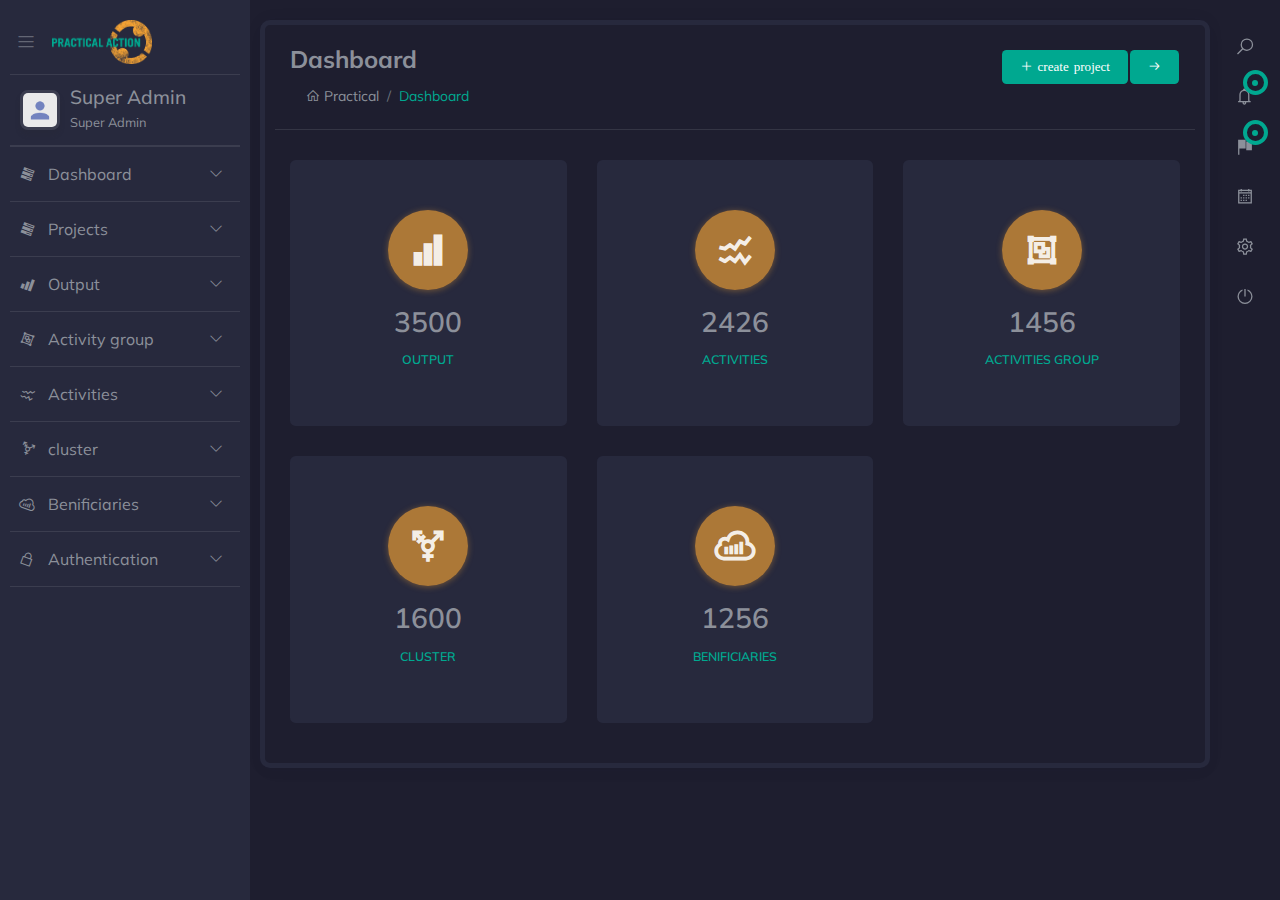
<file: index.html>
<!doctype html>
<html class="no-js " lang="en">
<head>
<meta charset="utf-8">
<meta http-equiv="X-UA-Compatible" content="IE=Edge">
<meta content="width=device-width, initial-scale=1, maximum-scale=1, user-scalable=no" name="viewport">
<meta name="description" content="Responsive Practical action dashboard.">
<title>Practical Action</title>
<link rel="icon" href="favicon.ico" type="image/x-icon">
 <!-- Favicon-->
<link rel="stylesheet" href="css/bootstrap.min.css">
<link rel="stylesheet" href="css/line-awesome.min.css">
<link rel="stylesheet" href="css/bootstrap-datepicker.min.css">
<!-- Custom Css -->
<link rel="stylesheet" href="css/style.css">
</head>

<body class="">
    <!-- Main Search -->
<div id="search">
    <button id="close" type="button" class="close btn btn-primary btn-icon btn-icon-mini btn-round">x</button>
    <form>
        <input type="search" value="" placeholder="Search..." />
        <button type="submit" class="btn btn-primary">Search</button>
    </form>
</div>

<div class="navbar-right">
    <ul class="navbar-nav">
        <li><a href="#search" class="main_search" title="Search..."><i class="la la-search"></i></a></li>
        <li class="dropdown show">
            <a href="javascript:void(0);" class="dropdown-toggle" title="Notifications" data-toggle="dropdown" role="button" aria-expanded="true"><i class="la la-bell"></i>
                <div class="notify"><span class="heartbit"></span><span class="point"></span></div>
            </a>
            <ul class="dropdown-menu slideUp2" >
                <li class="header">Notifications</li>
                
                <li class="body">
                    <ul class="menu list-unstyled">
                        <li>
                            <a href="javascript:void(0);">
                                <div class="menu-info">
                                    <h4>8 New Members joined</h4>
                                    <p><i class="la la-history"></i> 14 mins ago </p>
                                </div>
                            </a>
                        </li>
                        <li>
                            <a href="javascript:void(0);">
                                <div class="menu-info">
                                    <h4><b>Shyam</b> changes project list</h4>
                                    <p><i class="la la-history"></i> 22 mins ago </p>
                                </div>
                            </a>
                        </li>
                        <li>
                            <a href="javascript:void(0);">
                                <div class="menu-info">
                                    <h4><b>Nancy Doe</b> add output</h4>
                                    <p><i class="la la-history"></i> 3 hours ago </p>
                                </div>
                            </a>
                        </li>
                        <li>
                            <a href="javascript:void(0);">
                                <div class="menu-info">
                                    <h4><b>Nancy</b> Changed name</h4>
                                    <p><i class="zmdi zmdi-time"></i> 2 hours ago </p>
                                </div>
                            </a>
                        </li>
                        <li>
                            <a href="javascript:void(0);">
                                <div class="menu-info">
                                    <h4><b>John</b> updated activity</h4>
                                    <p><i class="la la-history"></i> 4 hours ago </p>
                                </div>
                            </a>
                        </li>
                        <li>
                            <a href="javascript:void(0);">
                                <div class="menu-info">
                                    <h4><b>John</b> Updated cluster</h4>
                                    <p><i class="la la-history"></i> 3 hours ago </p>
                                </div>
                            </a>
                        </li>
                        <li>
                            <a href="javascript:void(0);">
                                <div class="menu-info">
                                    <h4>Settings Updated</h4>
                                    <p><i class="la la-history"></i> Yesterday </p>
                                </div>
                            </a>
                        </li>
                    </ul>
                </li>
                <li class="footer"> 
                    <a href="javascript:void(0);">View All Notifications</a> 
                </li>
            </ul>
        </li>
        <li class="dropdown">
            <a href="javascript:void(0);" class="dropdown-toggle" data-toggle="dropdown" role="button" aria-expanded="false"><i class="la la-flag"></i>
            <div class="notify"><span class="heartbit"></span><span class="point"></span></div>
            </a>
            <ul class="dropdown-menu slideUp2">
                <li class="header">Tasks list</li>
                <li class="body" style="height: 330px;">
                    <ul class="menu list-unstyled">
                        <li>
                            <a href="javascript:void(0);">
                                <div class="menu-info">
                                    <h4>8 New Members joined</h4>
                                    <p><i class="la la-history"></i> 14 mins ago </p>
                                </div>
                            </a>
                        </li>
                        <li>
                            <a href="javascript:void(0);">
                                <div class="menu-info">
                                    <h4><b>Shyam</b> changes project list</h4>
                                    <p><i class="la la-history"></i> 22 mins ago </p>
                                </div>
                            </a>
                        </li>
                        <li>
                            <a href="javascript:void(0);">
                                <div class="menu-info">
                                    <h4><b>Nancy Doe</b> add output</h4>
                                    <p><i class="la la-history"></i> 3 hours ago </p>
                                </div>
                            </a>
                        </li>
                        <li>
                            <a href="javascript:void(0);">
                                <div class="menu-info">
                                    <h4><b>Nancy</b> Changed name</h4>
                                    <p><i class="la la-history"></i> 2 hours ago </p>
                                </div>
                            </a>
                        </li>
                        <li>
                            <a href="javascript:void(0);">
                                <div class="menu-info">
                                    <h4><b>John</b> updated activity</h4>
                                    <p><i class="la la-history"></i> 4 hours ago </p>
                                </div>
                            </a>
                        </li>
                        <li>
                            <a href="javascript:void(0);">
                                <div class="menu-info">
                                    <h4><b>John</b> Updated cluster</h4>
                                    <p><i class="la la-history"></i> 3 hours ago </p>
                                </div>
                            </a>
                        </li>
                        <li>
                            <a href="javascript:void(0);">
                                <div class="menu-info">
                                    <h4>Settings Updated</h4>
                                    <p><i class="la la-history"></i> Yesterday </p>
                                </div>
                            </a>
                        </li>
                    </ul>
                </li>
                <li class="footer"> 
                    <a href="javascript:void(0);">View All Tasks</a> 
                </li>
            </ul>
        </li>
        <li><a href="javascript:void(0);" class="app_calendar" title="Calendar"><i class="la la-calendar"></i></a></li>
        <li class="dropdown">
            <a href="javascript:void(0);" class="dropdown-toggle" data-toggle="dropdown" role="button" aria-expanded="false"><i class="la la-cog"></i></a>
            <ul class="dropdown-menu slideUp2" >
                    <li class="body">
                        <ul class="menu list-unstyled">
                            <li>
                                <a href="javascript:void(0);">Change password</a>
                            </li>
                            <li>
                                <a href="javascript:void(0);">Change profile</a>
                            </li>
                        </ul>
                    </li>
                </ul>
        </li>
        <li><a href="sign-in.html" class="mega-menu" title="Sign Out"><i class="la la-power-off"></i></a></li>
    </ul>
</div>
<!-- Left Sidebar -->
<aside id="leftsidebar" class="sidebar">
    <div class="navbar-brand">
        <button class="btn-menu ls-toggle-btn" type="button"><i class="la la-navicon"></i></button>
        <a href="index.html"><img src="images/logo.png" width="100" alt="Practical Action"></a>
    </div>
    <div class="menu">
        <ul class="list">
            <li>
                <div class="user-info">
                    <a class="image" href="index.html"><img src="images/pf.png" alt="User"></a>
                    <div class="detail">
                        <h4>Super Admin</h4>
                        <small>Super Admin</small>                        
                    </div>
                </div>
            </li>
            <li> <a href="javascript:void(0);" class="menu-toggle"><i class="la la-tasks"></i><span>Dashboard</span></a>
                <ul class="ml-menu">
                    <li><a href="dashboard-1.html">Dashboard-1</a></li>
                    <li><a href="dashboard-2.html">Dashboard-2</a></li>
                </ul>
            </li>
            <li> <a href="javascript:void(0);" class="menu-toggle"><i class="la la-tasks"></i><span>Projects</span></a>
                <ul class="ml-menu">
                    <li><a href="project-list.html">Projects List</a></li>
                    <li><a href="project-form.html">create Projects</a></li>
                </ul>
            </li>
            <li> <a href="javascript:void(0);" class="menu-toggle"><i class="la la-signal"></i><span>Output</span></a>
                <ul class="ml-menu">
                    <li><a href="output-list.html">output List</a></li>
                    <li><a href="output-list.html">add output</a></li>
                </ul>
            </li>
            <li> <a href="javascript:void(0);" class="menu-toggle"><i class="la la-object-group"></i><span>Activity group</span></a>
                <ul class="ml-menu">
                    <li><a href="activitygroup-list.html">Activity group List</a></li>
                    <li><a href="activitygroup-form.html">add activity group</a></li>
                </ul>
            </li>

            <li> <a href="javascript:void(0);" class="menu-toggle"><i class="la la-line-chart"></i><span>Activities</span></a>
                <ul class="ml-menu">
                    <li><a href="activity-list.html">activity List</a></li>
                    <li><a href="activity-form.html">add activity</a></li>
                </ul>
            </li>
            
            <li> <a href="javascript:void(0);" class="menu-toggle"><i class="la la-transgender-alt"></i><span>cluster</span></a>
                <ul class="ml-menu">
                    <li><a href="cluster-list.html">activity assign</a></li>
                    <li><a href="cluster-form.html">add cluster</a></li>
                </ul>
            </li>
            <li> <a href="javascript:void(0);" class="menu-toggle"><i class="la la-sellsy"></i><span>Benificiaries</span></a>
                <ul class="ml-menu">
                    <li><a href="banificiary-list.html">banificiary list</a></li>
                    <li><a href="banificiary.html">upload Benificiaries</a></li>
                    <li><a href="banificiary-form.html">edit Benificiaries</a></li>
                </ul>
            </li>
            <li><a href="javascript:void(0);" class="menu-toggle"><i class="la la-lock"></i><span>Authentication</span></a>
                <ul class="ml-menu">
                    <li><a href="sign-in.html">Sign In</a></li>
                    <li><a href="sign-up.html">Sign Up</a></li>
                    <li><a href="forgot-password.html">Forgot Password</a></li>
                    <li><a href="404.html">Page 404</a></li>
                </ul>
            </li>
            
        </ul>
    </div>
</aside>

<!-- Main Content -->

<section class="content">
    <div class="block-header">
        <div class="row">
            <div class="col-lg-7 col-md-6 col-sm-12">
                <h2>Dashboard</h2>
                <ul class="breadcrumb">
                    <li class="breadcrumb-item"><a href="index.html"><i class="la la-home"></i> Practical</a></li>
                    <li class="breadcrumb-item active">Dashboard</li>
                </ul>
                <button class="btn btn-primary btn-icon mobile_menu" type="button"><i class="la la-navicon"></i></button>
            </div>
            <div class="col-lg-5 col-md-6 col-sm-12">                
                <button class="btn btn-primary float-right right_icon_toggle_btn" type="button"><i class="la la-arrow-right"></i></button>
                <a class="btn btn-create float-right" type="button" href="project-form.html"><i class="la la-plus"> create project</i></a>
            </div>
        </div>
    </div>
    <div class="dash-top">
        <div class="container-fluid">
            <div class="row clearfix">
                <div class="col-lg-4 col-md-6 col-sm-12">
                    <div class="card card-widget mrb30">
                        <div class="body">
                            <a href="output-form.html">
                                <div class="card-content">
                                    <div class="card-icon">
                                        <i class="la la-signal"></i>
                                    </div>
                                    <div class="card-text">
                                        <h3>3500</h3>
                                        <h5>Output</h5>
                                    </div>
                                </div>
                            </a>
                        </div>
                    </div>
                </div>
                <div class="col-lg-4 col-md-6 col-sm-12">
                    <div class="card card-widget mrb30">
                        <div class="body">
                            <a href="#">
                                <div class="card-content">
                                    <div class="card-icon">
                                        <i class="la la-line-chart"></i>
                                    </div>
                                    <div class="card-text">
                                        <h3>2426</h3>
                                        <h5>Activities</h5>
                                    </div>
                                </div>
                            </a>
                        </div>
                    </div>
                </div>
                <div class="col-lg-4 col-md-6 col-sm-12">
                    <div class="card card-widget mrb30">
                        <div class="body">
                            <a href="#">
                                <div class="card-content">
                                    <div class="card-icon">
                                        <i class="la la-object-group"></i>
                                    </div>
                                    <div class="card-text">
                                        <h3>1456</h3>
                                        <h5>Activities Group</h5>
                                    </div>
                                </div>
                            </a>
                        </div>
                    </div>
                </div>
                <div class="col-lg-4 col-md-6 col-sm-12">
                    <div class="card card-widget mrb30">
                        <div class="body">
                            <a href="#">
                                <div class="card-content">
                                    <div class="card-icon">
                                        <i class="la la-transgender-alt"></i>
                                    </div>
                                    <div class="card-text">
                                        <h3>1600</h3>
                                        <h5>Cluster</h5>
                                    </div>
                                </div>
                            </a>
                        </div>
                    </div>
                </div>
                <div class="col-lg-4 col-md-6 col-sm-12">
                    <div class="card card-widget mrb30">
                        <div class="body">
                            <a href="#">
                                <div class="card-content">
                                    <div class="card-icon">
                                        <i class="la la-sellsy"></i>
                                    </div>
                                    <div class="card-text">
                                        <h3>1256</h3>
                                        <h5>Benificiaries</h5>
                                    </div>
                                </div>
                            </a>
                        </div>
                    </div>
                </div>
            </div>
        </div>
    </div>
</section>


<!-- Jquery Core Js --> 
<script src="js/libscripts.bundle.js"></script> <!-- Lib Scripts Plugin Js ( jquery.v3.2.1, Bootstrap4 js) --> 
<script src="js/vendorscripts.bundle.js"></script> <!-- slimscroll, waves Scripts Plugin Js -->
<script src="js/bootstrap-datepicker.min.js"></script>
<script src="js/mainscripts.bundle.js"></script>
<script src="js/dateform.js"></script>
</body>


</html>
</file>
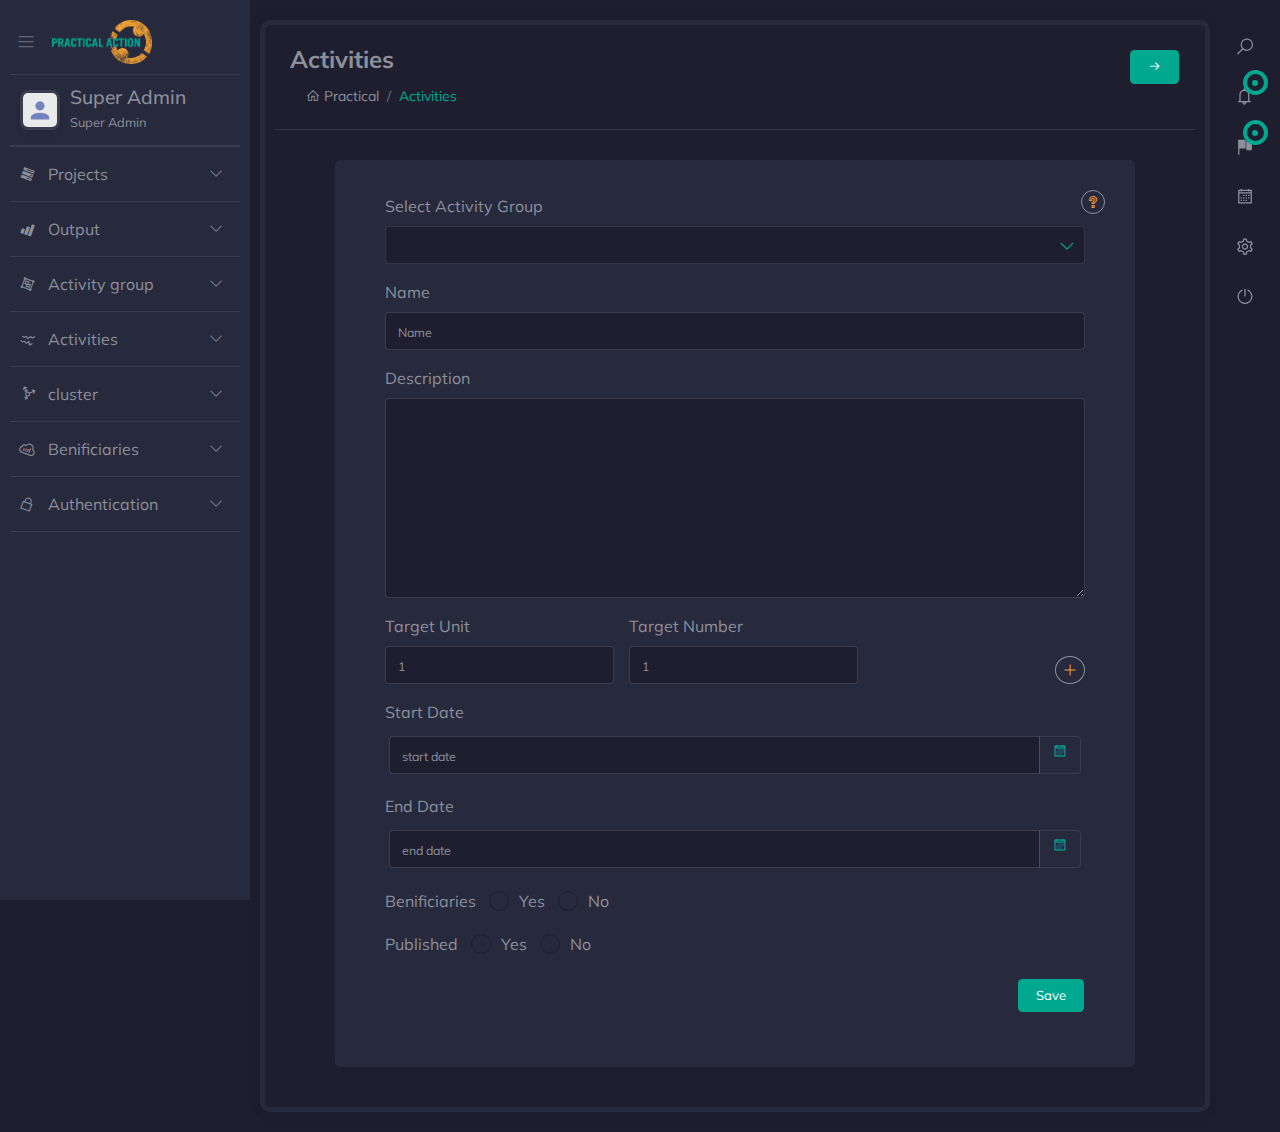
<file: activity-form.html>
<!doctype html>
<html class="no-js " lang="en">
<head>
<meta charset="utf-8">
<meta http-equiv="X-UA-Compatible" content="IE=Edge">
<meta content="width=device-width, initial-scale=1, maximum-scale=1, user-scalable=no" name="viewport">
<meta name="description" content="Responsive Practical action dashboard.">
<title>Practical Action</title>
<link rel="icon" href="favicon.ico" type="image/x-icon">
 <!-- Favicon-->
<link rel="stylesheet" href="css/bootstrap.min.css">
<link rel="stylesheet" href="css/line-awesome.min.css">
<link rel="stylesheet" href="css/bootstrap-datepicker.min.css">
<link rel="stylesheet" href="css/select2.min.css">
<!-- Custom Css -->
<link rel="stylesheet" href="css/style.css">
</head>

<body class="">
    <!-- Main Search -->
<div id="search">
    <button id="close" type="button" class="close btn btn-primary btn-icon btn-icon-mini btn-round">x</button>
    <form>
        <input type="search" value="" placeholder="Search..." />
        <button type="submit" class="btn btn-primary">Search</button>
    </form>
</div>

<div class="navbar-right">
    <ul class="navbar-nav">
        <li><a href="#search" class="main_search" title="Search..."><i class="la la-search"></i></a></li>
        <li class="dropdown show">
            <a href="javascript:void(0);" class="dropdown-toggle" title="Notifications" data-toggle="dropdown" role="button" aria-expanded="true"><i class="la la-bell"></i>
                <div class="notify"><span class="heartbit"></span><span class="point"></span></div>
            </a>
            <ul class="dropdown-menu slideUp2" >
                <li class="header">Notifications</li>
                
                <li class="body">
                    <ul class="menu list-unstyled">
                        <li>
                            <a href="javascript:void(0);">
                                <div class="menu-info">
                                    <h4>8 New Members joined</h4>
                                    <p><i class="la la-history"></i> 14 mins ago </p>
                                </div>
                            </a>
                        </li>
                        <li>
                            <a href="javascript:void(0);">
                                <div class="menu-info">
                                    <h4><b>Shyam</b> changes project list</h4>
                                    <p><i class="la la-history"></i> 22 mins ago </p>
                                </div>
                            </a>
                        </li>
                        <li>
                            <a href="javascript:void(0);">
                                <div class="menu-info">
                                    <h4><b>Nancy Doe</b> add output</h4>
                                    <p><i class="la la-history"></i> 3 hours ago </p>
                                </div>
                            </a>
                        </li>
                        <li>
                            <a href="javascript:void(0);">
                                <div class="menu-info">
                                    <h4><b>Nancy</b> Changed name</h4>
                                    <p><i class="zmdi zmdi-time"></i> 2 hours ago </p>
                                </div>
                            </a>
                        </li>
                        <li>
                            <a href="javascript:void(0);">
                                <div class="menu-info">
                                    <h4><b>John</b> updated activity</h4>
                                    <p><i class="la la-history"></i> 4 hours ago </p>
                                </div>
                            </a>
                        </li>
                        <li>
                            <a href="javascript:void(0);">
                                <div class="menu-info">
                                    <h4><b>John</b> Updated cluster</h4>
                                    <p><i class="la la-history"></i> 3 hours ago </p>
                                </div>
                            </a>
                        </li>
                        <li>
                            <a href="javascript:void(0);">
                                <div class="menu-info">
                                    <h4>Settings Updated</h4>
                                    <p><i class="la la-history"></i> Yesterday </p>
                                </div>
                            </a>
                        </li>
                    </ul>
                </li>
                <li class="footer"> 
                    <a href="javascript:void(0);">View All Notifications</a> 
                </li>
            </ul>
        </li>
        <li class="dropdown">
            <a href="javascript:void(0);" class="dropdown-toggle" data-toggle="dropdown" role="button" aria-expanded="false"><i class="la la-flag"></i>
            <div class="notify"><span class="heartbit"></span><span class="point"></span></div>
            </a>
            <ul class="dropdown-menu slideUp2">
                <li class="header">Tasks list</li>
                <li class="body" style="height: 330px;">
                    <ul class="menu list-unstyled">
                        <li>
                            <a href="javascript:void(0);">
                                <div class="menu-info">
                                    <h4>8 New Members joined</h4>
                                    <p><i class="la la-history"></i> 14 mins ago </p>
                                </div>
                            </a>
                        </li>
                        <li>
                            <a href="javascript:void(0);">
                                <div class="menu-info">
                                    <h4><b>Shyam</b> changes project list</h4>
                                    <p><i class="la la-history"></i> 22 mins ago </p>
                                </div>
                            </a>
                        </li>
                        <li>
                            <a href="javascript:void(0);">
                                <div class="menu-info">
                                    <h4><b>Nancy Doe</b> add output</h4>
                                    <p><i class="la la-history"></i> 3 hours ago </p>
                                </div>
                            </a>
                        </li>
                        <li>
                            <a href="javascript:void(0);">
                                <div class="menu-info">
                                    <h4><b>Nancy</b> Changed name</h4>
                                    <p><i class="la la-history"></i> 2 hours ago </p>
                                </div>
                            </a>
                        </li>
                        <li>
                            <a href="javascript:void(0);">
                                <div class="menu-info">
                                    <h4><b>John</b> updated activity</h4>
                                    <p><i class="la la-history"></i> 4 hours ago </p>
                                </div>
                            </a>
                        </li>
                        <li>
                            <a href="javascript:void(0);">
                                <div class="menu-info">
                                    <h4><b>John</b> Updated cluster</h4>
                                    <p><i class="la la-history"></i> 3 hours ago </p>
                                </div>
                            </a>
                        </li>
                        <li>
                            <a href="javascript:void(0);">
                                <div class="menu-info">
                                    <h4>Settings Updated</h4>
                                    <p><i class="la la-history"></i> Yesterday </p>
                                </div>
                            </a>
                        </li>
                    </ul>
                </li>
                <li class="footer"> 
                    <a href="javascript:void(0);">View All Tasks</a> 
                </li>
            </ul>
        </li>
        <li><a href="javascript:void(0);" class="app_calendar" title="Calendar"><i class="la la-calendar"></i></a></li>
        <li class="dropdown">
            <a href="javascript:void(0);" class="dropdown-toggle" data-toggle="dropdown" role="button" aria-expanded="false"><i class="la la-cog"></i></a>
            <ul class="dropdown-menu slideUp2" >
                    <li class="body">
                        <ul class="menu list-unstyled">
                            <li>
                                <a href="javascript:void(0);">Change password</a>
                            </li>
                            <li>
                                <a href="javascript:void(0);">Change profile</a>
                            </li>
                        </ul>
                    </li>
                </ul>
        </li>
        <li><a href="sign-in.html" class="mega-menu" title="Sign Out"><i class="la la-power-off"></i></a></li>
    </ul>
</div>
<!-- Left Sidebar -->
<aside id="leftsidebar" class="sidebar">
    <div class="navbar-brand">
        <button class="btn-menu ls-toggle-btn" type="button"><i class="la la-navicon"></i></button>
        <a href="index.html"><img src="images/logo.png" width="100" alt="Practical Action"></a>
    </div>
    <div class="menu">
        <ul class="list">
            <li>
                <div class="user-info">
                    <a class="image" href="index.html"><img src="images/pf.png" alt="User"></a>
                    <div class="detail">
                        <h4>Super Admin</h4>
                        <small>Super Admin</small>                        
                    </div>
                </div>
            </li>
            <li> <a href="javascript:void(0);" class="menu-toggle"><i class="la la-tasks"></i><span>Projects</span></a>
                <ul class="ml-menu">
                    <li><a href="project-list.html">Projects List</a></li>
                    <li><a href="project-form.html">create Projects</a></li>
                </ul>
            </li>
            <li> <a href="javascript:void(0);" class="menu-toggle"><i class="la la-signal"></i><span>Output</span></a>
                <ul class="ml-menu">
                    <li><a href="output-list.html">output List</a></li>
                    <li><a href="output-list.html">add output</a></li>
                </ul>
            </li>
            <li> <a href="javascript:void(0);" class="menu-toggle"><i class="la la-object-group"></i><span>Activity group</span></a>
                <ul class="ml-menu">
                    <li><a href="activitygroup-list.html">Activity group List</a></li>
                    <li><a href="activitygroup-form.html">add activity group</a></li>
                </ul>
            </li>

            <li> <a href="javascript:void(0);" class="menu-toggle"><i class="la la-line-chart"></i><span>Activities</span></a>
                <ul class="ml-menu">
                    <li><a href="activity-list.html">activity List</a></li>
                    <li><a href="activity-form.html">add activity</a></li>
                </ul>
            </li>
            
            <li> <a href="javascript:void(0);" class="menu-toggle"><i class="la la-transgender-alt"></i><span>cluster</span></a>
                <ul class="ml-menu">
                    <li><a href="cluster-list.html">activity assign</a></li>
                    <li><a href="cluster-form.html">add cluster</a></li>
                </ul>
            </li>
            <li> <a href="javascript:void(0);" class="menu-toggle"><i class="la la-sellsy"></i><span>Benificiaries</span></a>
                <ul class="ml-menu">
                    <li><a href="banificiary-list.html">banificiary list</a></li>
                    <li><a href="banificiary.html">upload Benificiaries</a></li>
                    <li><a href="banificiary-form.html">edit Benificiaries</a></li>
                </ul>
            </li>
            <li><a href="javascript:void(0);" class="menu-toggle"><i class="la la-lock"></i><span>Authentication</span></a>
                <ul class="ml-menu">
                    <li><a href="sign-in.html">Sign In</a></li>
                    <li><a href="sign-up.html">Sign Up</a></li>
                    <li><a href="forgot-password.html">Forgot Password</a></li>
                    <li><a href="404.html">Page 404</a></li>
                </ul>
            </li>
            
        </ul>
    </div>
</aside>

<!-- Main Content -->

<section class="content">
    <div class="block-header">
        <div class="row">
            <div class="col-lg-7 col-md-6 col-sm-12">
                <h2>Activities</h2>
                <ul class="breadcrumb">
                    <li class="breadcrumb-item"><a href="index.html"><i class="la la-home"></i> Practical</a></li>
                    <li class="breadcrumb-item active">Activities</li>
                </ul>
                <button class="btn btn-icon mobile_menu" type="button"><i class="la la-navicon"></i></button>
            </div>
            <div class="col-lg-5 col-md-6 col-sm-12">                
                <button class="btn float-right right_icon_toggle_btn" type="button"><i class="la la-arrow-right"></i></button>
            </div>
        </div>
    </div>
    <div class="project-form">
        <div class="help">
            <span class="help-icon">
                <i class="la la-question"></i>
            </span>
            <div class="helpContent-wrap">
                <div class="help-content">
                    Lorem ipsum dolor sit amet, consectetur adipiscing elit. Sed sed ante rutrum, consectetur ante a, volutpat mauris. Aliquam tristique lacus eros, at varius sapien scelerisque semper. Etiam quis fringilla neque, eget porttitor mauris. Pellentesque ut rhoncus ligula, eget vestibulum enim. Donec nec varius orci, dictum faucibus odio. Mauris tempor sodales fermentum. Nullam euismod lorem quam, ut tristique enim elementum sit amet. Pellentesque interdum massa quam, nec tristique ligula tincidunt aliquet. Suspendisse condimentum diam nec nisl semper, et faucibus dui porta. Fusce porta id ligula a elementum. Nullam laoreet odio a turpis sollicitudin, et convallis justo porta. Fusce at ante consequat urna tincidunt aliquam. Proin vitae ligula ipsum. Fusce varius eget purus in euismod.
                </div>
            </div>
            
        </div>
        <div class="card">
            <div class="card-body">
                <form action="activity-list.html" post="">
                    <div class="form-group">
                        <label>Select Activity group </label>
                        <div class="select-option">
                            <select class="custom-select show-tick ms select2" multiple data-placeholder="Select">
                                <option>Gandaki</option>
                                <option>Karnali</option>
                            </select>
                        </div>
                    </div>
                    <div class="form-group">
                        <label for="name">Name</label>
                        <input type="text" class="form-control" placeholder="Name" id="name">
                    </div>
                    <div class="form-group">
                        <label for="name">description</label>
                        <textarea class="form-control"></textarea>
                    </div>
                    <div class="form-group target-group">
                        <div class="target flex">
                            <div class="target-unit flex">
                                <label>Target unit</label>
                                <input type="text" class="form-control" placeholder="1">
                            </div>
                            <div class="target-number flex">
                                <label>Target number</label>
                                <input type="text" class="form-control" placeholder="1">
                            </div>
                        </div>
                        <button class="add-unit" type="button"><i class="la la-plus"></i></button>
                    </div>
                    
                    <div class="form-group">
                        <label>start Date </label>
                        <div id="start-datepicker" class="input-group date datepicker">
                            <input type="text" class="form-control" placeholder="start date">
                            <span class="input-group-addon input-group-append ">
                            <span class="la la-calendar input-group-text"></span>
                            </span>
                        </div>
                    </div>
                    <div class="form-group">
                        <label>End Date </label>
                        <div id="end-datepicker" class="input-group date datepicker">
                            <input type="text" class="form-control" placeholder="end date">
                            <span class="input-group-addon input-group-append ">
                            <span class="la la-calendar input-group-text"></span>
                            </span>
                        </div>
                    </div>
                    <div class="form-group">
                        <div class="checkbox-wrap">
                            <label>Benificiaries</label>
                            <div class="radio">
                                <input id="yes" type="radio" name="benificial">
                                <label for="yes">Yes</label>
                            </div>
                            <div class="radio">
                                <input id="no" type="radio" name="benificial">
                                <label for="no">No</label>
                            </div>
                        </div>
                    </div>
                    <div class="form-group">
                        <div class="checkbox-wrap">
                            <label>Published</label>
                            <div class="radio">
                                <input id="pyes" type="radio" name="Published">
                                <label for="pyes">Yes</label>
                            </div>
                            <div class="radio">
                                <input id="pno" type="radio" name="Published">
                                <label for="pno">No</label>
                            </div>
                        </div>
                    </div>
                    <div class="form-footer pull-right">
                        <button type="submit" class="btn" role="button">Save</button>
                    </div>
                </form>
                
            </div>
        </div>
    </div>
</section>


<!-- Jquery Core Js --> 
<script src="js/libscripts.bundle.js"></script> <!-- Lib Scripts Plugin Js ( jquery.v3.2.1, Bootstrap4 js) --> 
<script src="js/vendorscripts.bundle.js"></script> <!-- slimscroll, waves Scripts Plugin Js -->
<script src="js/bootstrap-datepicker.min.js"></script>
<script src="js/select2.min.js"></script>
<script src="js/mainscripts.bundle.js"></script>
<script src="js/dateform.js"></script>
</body>


</html>
</file>
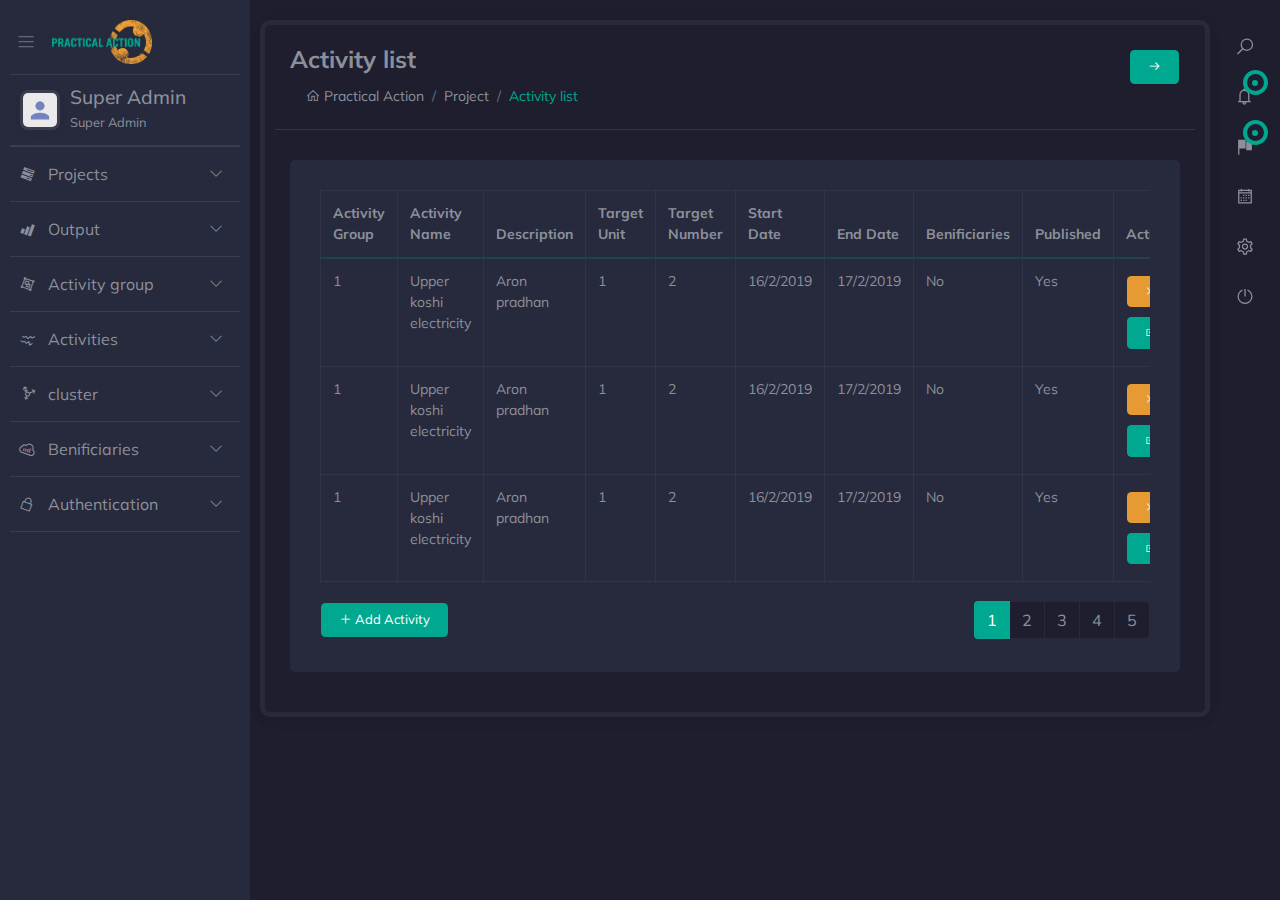
<file: activity-list.html>
<!doctype html>
<html class="no-js " lang="en">
<head>
<meta charset="utf-8">
<meta http-equiv="X-UA-Compatible" content="IE=Edge">
<meta content="width=device-width, initial-scale=1, maximum-scale=1, user-scalable=no" name="viewport">
<meta name="description" content="Responsive Practical action dashboard.">
<title>Practical Action</title>
<link rel="icon" href="favicon.ico" type="image/x-icon">
 <!-- Favicon-->
<link rel="stylesheet" href="css/bootstrap.min.css">
<link rel="stylesheet" href="css/line-awesome.min.css">
<link rel="stylesheet" href="css/bootstrap-datepicker.min.css">
<!-- Custom Css -->
<link rel="stylesheet" href="css/style.css">
</head>

<body class="">
    <!-- Main Search -->
<div id="search">
    <button id="close" type="button" class="close btn btn-primary btn-icon btn-icon-mini btn-round">x</button>
    <form>
        <input type="search" value="" placeholder="Search..." />
        <button type="submit" class="btn btn-primary">Search</button>
    </form>
</div>

<div class="navbar-right">
    <ul class="navbar-nav">
        <li><a href="#search" class="main_search" title="Search..."><i class="la la-search"></i></a></li>
        <li class="dropdown show">
            <a href="javascript:void(0);" class="dropdown-toggle" title="Notifications" data-toggle="dropdown" role="button" aria-expanded="true"><i class="la la-bell"></i>
                <div class="notify"><span class="heartbit"></span><span class="point"></span></div>
            </a>
            <ul class="dropdown-menu slideUp2" >
                <li class="header">Notifications</li>
                
                <li class="body">
                    <ul class="menu list-unstyled">
                        <li>
                            <a href="javascript:void(0);">
                                <div class="menu-info">
                                    <h4>8 New Members joined</h4>
                                    <p><i class="la la-history"></i> 14 mins ago </p>
                                </div>
                            </a>
                        </li>
                        <li>
                            <a href="javascript:void(0);">
                                <div class="menu-info">
                                    <h4><b>Shyam</b> changes project list</h4>
                                    <p><i class="la la-history"></i> 22 mins ago </p>
                                </div>
                            </a>
                        </li>
                        <li>
                            <a href="javascript:void(0);">
                                <div class="menu-info">
                                    <h4><b>Nancy Doe</b> add output</h4>
                                    <p><i class="la la-history"></i> 3 hours ago </p>
                                </div>
                            </a>
                        </li>
                        <li>
                            <a href="javascript:void(0);">
                                <div class="menu-info">
                                    <h4><b>Nancy</b> Changed name</h4>
                                    <p><i class="zmdi zmdi-time"></i> 2 hours ago </p>
                                </div>
                            </a>
                        </li>
                        <li>
                            <a href="javascript:void(0);">
                                <div class="menu-info">
                                    <h4><b>John</b> updated activity</h4>
                                    <p><i class="la la-history"></i> 4 hours ago </p>
                                </div>
                            </a>
                        </li>
                        <li>
                            <a href="javascript:void(0);">
                                <div class="menu-info">
                                    <h4><b>John</b> Updated cluster</h4>
                                    <p><i class="la la-history"></i> 3 hours ago </p>
                                </div>
                            </a>
                        </li>
                        <li>
                            <a href="javascript:void(0);">
                                <div class="menu-info">
                                    <h4>Settings Updated</h4>
                                    <p><i class="la la-history"></i> Yesterday </p>
                                </div>
                            </a>
                        </li>
                    </ul>
                </li>
                <li class="footer"> 
                    <a href="javascript:void(0);">View All Notifications</a> 
                </li>
            </ul>
        </li>
        <li class="dropdown">
            <a href="javascript:void(0);" class="dropdown-toggle" data-toggle="dropdown" role="button" aria-expanded="false"><i class="la la-flag"></i>
            <div class="notify"><span class="heartbit"></span><span class="point"></span></div>
            </a>
            <ul class="dropdown-menu slideUp2">
                <li class="header">Tasks list</li>
                <li class="body" style="height: 330px;">
                    <ul class="menu list-unstyled">
                        <li>
                            <a href="javascript:void(0);">
                                <div class="menu-info">
                                    <h4>8 New Members joined</h4>
                                    <p><i class="la la-history"></i> 14 mins ago </p>
                                </div>
                            </a>
                        </li>
                        <li>
                            <a href="javascript:void(0);">
                                <div class="menu-info">
                                    <h4><b>Shyam</b> changes project list</h4>
                                    <p><i class="la la-history"></i> 22 mins ago </p>
                                </div>
                            </a>
                        </li>
                        <li>
                            <a href="javascript:void(0);">
                                <div class="menu-info">
                                    <h4><b>Nancy Doe</b> add output</h4>
                                    <p><i class="la la-history"></i> 3 hours ago </p>
                                </div>
                            </a>
                        </li>
                        <li>
                            <a href="javascript:void(0);">
                                <div class="menu-info">
                                    <h4><b>Nancy</b> Changed name</h4>
                                    <p><i class="la la-history"></i> 2 hours ago </p>
                                </div>
                            </a>
                        </li>
                        <li>
                            <a href="javascript:void(0);">
                                <div class="menu-info">
                                    <h4><b>John</b> updated activity</h4>
                                    <p><i class="la la-history"></i> 4 hours ago </p>
                                </div>
                            </a>
                        </li>
                        <li>
                            <a href="javascript:void(0);">
                                <div class="menu-info">
                                    <h4><b>John</b> Updated cluster</h4>
                                    <p><i class="la la-history"></i> 3 hours ago </p>
                                </div>
                            </a>
                        </li>
                        <li>
                            <a href="javascript:void(0);">
                                <div class="menu-info">
                                    <h4>Settings Updated</h4>
                                    <p><i class="la la-history"></i> Yesterday </p>
                                </div>
                            </a>
                        </li>
                    </ul>
                </li>
                <li class="footer"> 
                    <a href="javascript:void(0);">View All Tasks</a> 
                </li>
            </ul>
        </li>
        <li><a href="javascript:void(0);" class="app_calendar" title="Calendar"><i class="la la-calendar"></i></a></li>
        <li class="dropdown">
            <a href="javascript:void(0);" class="dropdown-toggle" data-toggle="dropdown" role="button" aria-expanded="false"><i class="la la-cog"></i></a>
            <ul class="dropdown-menu slideUp2" >
                    <li class="body">
                        <ul class="menu list-unstyled">
                            <li>
                                <a href="javascript:void(0);">Change password</a>
                            </li>
                            <li>
                                <a href="javascript:void(0);">Change profile</a>
                            </li>
                        </ul>
                    </li>
                </ul>
        </li>
        <li><a href="sign-in.html" class="mega-menu" title="Sign Out"><i class="la la-power-off"></i></a></li>
    </ul>
</div>
<!-- Left Sidebar -->
<aside id="leftsidebar" class="sidebar">
    <div class="navbar-brand">
        <button class="btn-menu ls-toggle-btn" type="button"><i class="la la-navicon"></i></button>
        <a href="index.html"><img src="images/logo.png" width="100" alt="Practical Action"></a>
    </div>
    <div class="menu">
        <ul class="list">
            <li>
                <div class="user-info">
                    <a class="image" href="index.html"><img src="images/pf.png" alt="User"></a>
                    <div class="detail">
                        <h4>Super Admin</h4>
                        <small>Super Admin</small>                        
                    </div>
                </div>
            </li>
            <li> <a href="javascript:void(0);" class="menu-toggle"><i class="la la-tasks"></i><span>Projects</span></a>
                <ul class="ml-menu">
                    <li><a href="project-list.html">Projects List</a></li>
                    <li><a href="project-form.html">create Projects</a></li>
                </ul>
            </li>
            <li> <a href="javascript:void(0);" class="menu-toggle"><i class="la la-signal"></i><span>Output</span></a>
                <ul class="ml-menu">
                    <li><a href="output-list.html">output List</a></li>
                    <li><a href="output-list.html">add output</a></li>
                </ul>
            </li>
            <li> <a href="javascript:void(0);" class="menu-toggle"><i class="la la-object-group"></i><span>Activity group</span></a>
                <ul class="ml-menu">
                    <li><a href="activitygroup-list.html">Activity group List</a></li>
                    <li><a href="activitygroup-form.html">add activity group</a></li>
                </ul>
            </li>

            <li> <a href="javascript:void(0);" class="menu-toggle"><i class="la la-line-chart"></i><span>Activities</span></a>
                <ul class="ml-menu">
                    <li><a href="activity-list.html">activity List</a></li>
                    <li><a href="activity-form.html">add activity</a></li>
                </ul>
            </li>
            
            <li> <a href="javascript:void(0);" class="menu-toggle"><i class="la la-transgender-alt"></i><span>cluster</span></a>
                <ul class="ml-menu">
                    <li><a href="cluster-list.html">activity assign</a></li>
                    <li><a href="cluster-form.html">add cluster</a></li>
                </ul>
            </li>
            <li> <a href="javascript:void(0);" class="menu-toggle"><i class="la la-sellsy"></i><span>Benificiaries</span></a>
                <ul class="ml-menu">
                    <li><a href="banificiary-list.html">banificiary list</a></li>
                    <li><a href="banificiary.html">upload Benificiaries</a></li>
                    <li><a href="banificiary-form.html">edit Benificiaries</a></li>
                </ul>
            </li>
            <li><a href="javascript:void(0);" class="menu-toggle"><i class="la la-lock"></i><span>Authentication</span></a>
                <ul class="ml-menu">
                    <li><a href="sign-in.html">Sign In</a></li>
                    <li><a href="sign-up.html">Sign Up</a></li>
                    <li><a href="forgot-password.html">Forgot Password</a></li>
                    <li><a href="404.html">Page 404</a></li>
                </ul>
            </li>
            
        </ul>
    </div>
</aside>

<!-- Main Content -->
<section class="content">
    <div class="body_scroll">
        <div class="block-header">
            <div class="row">
                <div class="col-lg-7 col-md-6 col-sm-12">
                    <h2>Activity list</h2>
                    <ul class="breadcrumb">
                        <li class="breadcrumb-item"><a href="index.html"><i class="la la-home"></i> Practical Action</a></li>
                        <li class="breadcrumb-item">Project</li>
                        <li class="breadcrumb-item active">Activity list</li>
                    </ul>
                    <button class="btn btn-primary btn-icon mobile_menu" type="button"><i class="la la-navicon"></i></button>
                </div>
                <div class="col-lg-5 col-md-6 col-sm-12">                
                    <button class="btn float-right right_icon_toggle_btn" type="button"><i class="la la-arrow-right"></i></button>
                </div>
            </div>
        </div>
        <div class="container-fluid">
            <div class="card project_list">
                <div class="table-responsive">
                    <table class="table table-hover c_table">
                        <thead>
                            <tr>                                       
                                <th>Activity group</th>
                                <th>Activity Name</th>
                                <th>Description</th>
                                <th>Target unit</th>
                                <th>target number</th>
                                <th>start date</th>
                                <th>end date</th>
                                <th>Benificiaries</th>
                                <th>Published</th>
                                <th>action</th>
                            </tr>
                        </thead>
                        <tbody>
                            <tr>
                                <td>1</td>
                                <td>Upper koshi electricity</td>
                                <td>Aron pradhan</td>
                                <td>1</td>
                                <td>2</td>
                                <td>16/2/2019</td>
                                <td>17/2/2019</td>
                                <td>No</td>
                                <td>Yes</td>
                                <td class="table-action">
                                    <a href="#" class="btn remove"> <i class="la la-remove"></i></a>
                                    <a href="#" class="btn"> <i class="la la-edit"></i></a>
                                </td>
                            </tr>
                            <tr>
                                <td>1</td>
                                <td>Upper koshi electricity</td>
                                <td>Aron pradhan</td>
                                <td>1</td>
                                <td>2</td>
                                <td>16/2/2019</td>
                                <td>17/2/2019</td>
                                <td>No</td>
                                <td>Yes</td>
                                <td class="table-action">
                                    <a href="#" class="btn remove"> <i class="la la-remove"></i></a>
                                    <a href="#" class="btn"> <i class="la la-edit"></i></a>
                                </td>
                            </tr>
                            <tr>
                                <td>1</td>
                                <td>Upper koshi electricity</td>
                                <td>Aron pradhan</td>
                                <td>1</td>
                                <td>2</td>
                                <td>16/2/2019</td>
                                <td>17/2/2019</td>
                                <td>No</td>
                                <td>Yes</td>
                                <td class="table-action">
                                    <a href="#" class="btn remove"> <i class="la la-remove"></i></a>
                                    <a href="#" class="btn"> <i class="la la-edit"></i></a>
                                </td>
                            </tr>
                        </tbody>
                    </table>
                </div>
                <div class="table-footer">
                    <a class="btn float-right" href="activity-form.html"><i class="la la-plus"></i> Add Activity</a>
                    <ul class="pagination pagination-primary">
                        <li class="page-item active"><a class="page-link" href="javascript:void(0);">1</a></li>
                        <li class="page-item"><a class="page-link" href="javascript:void(0);">2</a></li>
                        <li class="page-item"><a class="page-link" href="javascript:void(0);">3</a></li>
                        <li class="page-item"><a class="page-link" href="javascript:void(0);">4</a></li>
                        <li class="page-item"><a class="page-link" href="javascript:void(0);">5</a></li>
                    </ul>
                </div>
            </div>
        </div>
    </div>
</section>

<!-- Jquery Core Js --> 
<script src="js/libscripts.bundle.js"></script> <!-- Lib Scripts Plugin Js ( jquery.v3.2.1, Bootstrap4 js) --> 
<script src="js/vendorscripts.bundle.js"></script> <!-- slimscroll, waves Scripts Plugin Js -->
<script src="js/bootstrap-datepicker.min.js"></script>
<script src="js/mainscripts.bundle.js"></script>
<script src="js/dateform.js"></script>
</body>


</html>
</file>
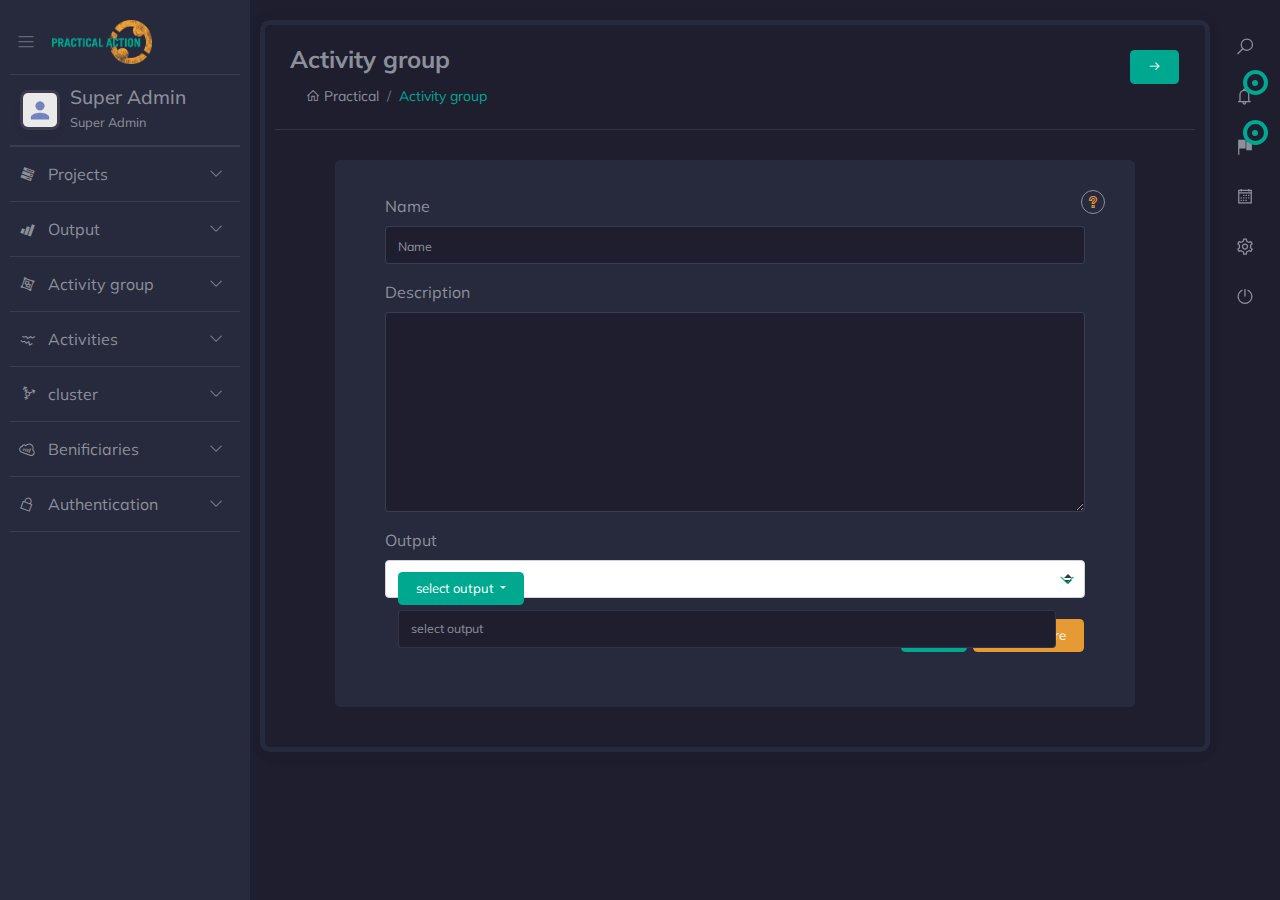
<file: activitygroup-form.html>
<!doctype html>
<html class="no-js " lang="en">
<head>
<meta charset="utf-8">
<meta http-equiv="X-UA-Compatible" content="IE=Edge">
<meta content="width=device-width, initial-scale=1, maximum-scale=1, user-scalable=no" name="viewport">
<meta name="description" content="Responsive Practical action dashboard.">
<title>Practical Action</title>
<link rel="icon" href="favicon.ico" type="image/x-icon">
 <!-- Favicon-->
<link rel="stylesheet" href="css/bootstrap.min.css">
<link rel="stylesheet" href="css/line-awesome.min.css">
<link rel="stylesheet" href="css/bootstrap-datepicker.min.css">
<!-- Custom Css -->
<link rel="stylesheet" href="css/style.css">
</head>

<body class="">
    <!-- Main Search -->
<div id="search">
    <button id="close" type="button" class="close btn btn-primary btn-icon btn-icon-mini btn-round">x</button>
    <form>
        <input type="search" value="" placeholder="Search..." />
        <button type="submit" class="btn btn-primary">Search</button>
    </form>
</div>

<div class="navbar-right">
    <ul class="navbar-nav">
        <li><a href="#search" class="main_search" title="Search..."><i class="la la-search"></i></a></li>
        <li class="dropdown show">
            <a href="javascript:void(0);" class="dropdown-toggle" title="Notifications" data-toggle="dropdown" role="button" aria-expanded="true"><i class="la la-bell"></i>
                <div class="notify"><span class="heartbit"></span><span class="point"></span></div>
            </a>
            <ul class="dropdown-menu slideUp2" >
                <li class="header">Notifications</li>
                
                <li class="body">
                    <ul class="menu list-unstyled">
                        <li>
                            <a href="javascript:void(0);">
                                <div class="menu-info">
                                    <h4>8 New Members joined</h4>
                                    <p><i class="la la-history"></i> 14 mins ago </p>
                                </div>
                            </a>
                        </li>
                        <li>
                            <a href="javascript:void(0);">
                                <div class="menu-info">
                                    <h4><b>Shyam</b> changes project list</h4>
                                    <p><i class="la la-history"></i> 22 mins ago </p>
                                </div>
                            </a>
                        </li>
                        <li>
                            <a href="javascript:void(0);">
                                <div class="menu-info">
                                    <h4><b>Nancy Doe</b> add output</h4>
                                    <p><i class="la la-history"></i> 3 hours ago </p>
                                </div>
                            </a>
                        </li>
                        <li>
                            <a href="javascript:void(0);">
                                <div class="menu-info">
                                    <h4><b>Nancy</b> Changed name</h4>
                                    <p><i class="zmdi zmdi-time"></i> 2 hours ago </p>
                                </div>
                            </a>
                        </li>
                        <li>
                            <a href="javascript:void(0);">
                                <div class="menu-info">
                                    <h4><b>John</b> updated activity</h4>
                                    <p><i class="la la-history"></i> 4 hours ago </p>
                                </div>
                            </a>
                        </li>
                        <li>
                            <a href="javascript:void(0);">
                                <div class="menu-info">
                                    <h4><b>John</b> Updated cluster</h4>
                                    <p><i class="la la-history"></i> 3 hours ago </p>
                                </div>
                            </a>
                        </li>
                        <li>
                            <a href="javascript:void(0);">
                                <div class="menu-info">
                                    <h4>Settings Updated</h4>
                                    <p><i class="la la-history"></i> Yesterday </p>
                                </div>
                            </a>
                        </li>
                    </ul>
                </li>
                <li class="footer"> 
                    <a href="javascript:void(0);">View All Notifications</a> 
                </li>
            </ul>
        </li>
        <li class="dropdown">
            <a href="javascript:void(0);" class="dropdown-toggle" data-toggle="dropdown" role="button" aria-expanded="false"><i class="la la-flag"></i>
            <div class="notify"><span class="heartbit"></span><span class="point"></span></div>
            </a>
            <ul class="dropdown-menu slideUp2">
                <li class="header">Tasks list</li>
                <li class="body" style="height: 330px;">
                    <ul class="menu list-unstyled">
                        <li>
                            <a href="javascript:void(0);">
                                <div class="menu-info">
                                    <h4>8 New Members joined</h4>
                                    <p><i class="la la-history"></i> 14 mins ago </p>
                                </div>
                            </a>
                        </li>
                        <li>
                            <a href="javascript:void(0);">
                                <div class="menu-info">
                                    <h4><b>Shyam</b> changes project list</h4>
                                    <p><i class="la la-history"></i> 22 mins ago </p>
                                </div>
                            </a>
                        </li>
                        <li>
                            <a href="javascript:void(0);">
                                <div class="menu-info">
                                    <h4><b>Nancy Doe</b> add output</h4>
                                    <p><i class="la la-history"></i> 3 hours ago </p>
                                </div>
                            </a>
                        </li>
                        <li>
                            <a href="javascript:void(0);">
                                <div class="menu-info">
                                    <h4><b>Nancy</b> Changed name</h4>
                                    <p><i class="la la-history"></i> 2 hours ago </p>
                                </div>
                            </a>
                        </li>
                        <li>
                            <a href="javascript:void(0);">
                                <div class="menu-info">
                                    <h4><b>John</b> updated activity</h4>
                                    <p><i class="la la-history"></i> 4 hours ago </p>
                                </div>
                            </a>
                        </li>
                        <li>
                            <a href="javascript:void(0);">
                                <div class="menu-info">
                                    <h4><b>John</b> Updated cluster</h4>
                                    <p><i class="la la-history"></i> 3 hours ago </p>
                                </div>
                            </a>
                        </li>
                        <li>
                            <a href="javascript:void(0);">
                                <div class="menu-info">
                                    <h4>Settings Updated</h4>
                                    <p><i class="la la-history"></i> Yesterday </p>
                                </div>
                            </a>
                        </li>
                    </ul>
                </li>
                <li class="footer"> 
                    <a href="javascript:void(0);">View All Tasks</a> 
                </li>
            </ul>
        </li>
        <li><a href="javascript:void(0);" class="app_calendar" title="Calendar"><i class="la la-calendar"></i></a></li>
        <li class="dropdown">
            <a href="javascript:void(0);" class="dropdown-toggle" data-toggle="dropdown" role="button" aria-expanded="false"><i class="la la-cog"></i></a>
            <ul class="dropdown-menu slideUp2" >
                    <li class="body">
                        <ul class="menu list-unstyled">
                            <li>
                                <a href="javascript:void(0);">Change password</a>
                            </li>
                            <li>
                                <a href="javascript:void(0);">Change profile</a>
                            </li>
                        </ul>
                    </li>
                </ul>
        </li>
        <li><a href="sign-in.html" class="mega-menu" title="Sign Out"><i class="la la-power-off"></i></a></li>
    </ul>
</div>
<!-- Left Sidebar -->
<aside id="leftsidebar" class="sidebar">
    <div class="navbar-brand">
        <button class="btn-menu ls-toggle-btn" type="button"><i class="la la-navicon"></i></button>
        <a href="index.html"><img src="images/logo.png" width="100" alt="Practical Action"></a>
    </div>
    <div class="menu">
        <ul class="list">
            <li>
                <div class="user-info">
                    <a class="image" href="index.html"><img src="images/pf.png" alt="User"></a>
                    <div class="detail">
                        <h4>Super Admin</h4>
                        <small>Super Admin</small>                        
                    </div>
                </div>
            </li>
            <li> <a href="javascript:void(0);" class="menu-toggle"><i class="la la-tasks"></i><span>Projects</span></a>
                <ul class="ml-menu">
                    <li><a href="project-list.html">Projects List</a></li>
                    <li><a href="project-form.html">create Projects</a></li>
                </ul>
            </li>
            <li> <a href="javascript:void(0);" class="menu-toggle"><i class="la la-signal"></i><span>Output</span></a>
                <ul class="ml-menu">
                    <li><a href="output-list.html">output List</a></li>
                    <li><a href="output-list.html">add output</a></li>
                </ul>
            </li>
            <li> <a href="javascript:void(0);" class="menu-toggle"><i class="la la-object-group"></i><span>Activity group</span></a>
                <ul class="ml-menu">
                    <li><a href="activitygroup-list.html">Activity group List</a></li>
                    <li><a href="activitygroup-form.html">add activity group</a></li>
                </ul>
            </li>

            <li> <a href="javascript:void(0);" class="menu-toggle"><i class="la la-line-chart"></i><span>Activities</span></a>
                <ul class="ml-menu">
                    <li><a href="activity-list.html">activity List</a></li>
                    <li><a href="activity-form.html">add activity</a></li>
                </ul>
            </li>
            
            <li> <a href="javascript:void(0);" class="menu-toggle"><i class="la la-transgender-alt"></i><span>cluster</span></a>
                <ul class="ml-menu">
                    <li><a href="cluster-list.html">activity assign</a></li>
                    <li><a href="cluster-form.html">add cluster</a></li>
                </ul>
            </li>
            <li> <a href="javascript:void(0);" class="menu-toggle"><i class="la la-sellsy"></i><span>Benificiaries</span></a>
                <ul class="ml-menu">
                    <li><a href="banificiary-list.html">banificiary list</a></li>
                    <li><a href="banificiary.html">upload Benificiaries</a></li>
                    <li><a href="banificiary-form.html">edit Benificiaries</a></li>
                </ul>
            </li>
            <li><a href="javascript:void(0);" class="menu-toggle"><i class="la la-lock"></i><span>Authentication</span></a>
                <ul class="ml-menu">
                    <li><a href="sign-in.html">Sign In</a></li>
                    <li><a href="sign-up.html">Sign Up</a></li>
                    <li><a href="forgot-password.html">Forgot Password</a></li>
                    <li><a href="404.html">Page 404</a></li>
                </ul>
            </li>
            
        </ul>
    </div>
</aside>

<!-- Main Content -->

<section class="content">
    <div class="block-header">
        <div class="row">
            <div class="col-lg-7 col-md-6 col-sm-12">
                <h2>Activity group</h2>
                <ul class="breadcrumb">
                    <li class="breadcrumb-item"><a href="index.html"><i class="la la-home"></i> Practical</a></li>
                    <li class="breadcrumb-item active">Activity group</li>
                </ul>
                <button class="btn btn-primary btn-icon mobile_menu" type="button"><i class="la la-navicon"></i></button>
            </div>
            <div class="col-lg-5 col-md-6 col-sm-12">                
                <button class="btn btn-primary float-right right_icon_toggle_btn" type="button"><i class="la la-arrow-right"></i></button>
            </div>
        </div>
    </div>
    <div class="project-form">
        <div class="help">
            <span class="help-icon">
                <i class="la la-question"></i>
            </span>
            <div class="helpContent-wrap">
                <div class="help-content">
                    Lorem ipsum dolor sit amet, consectetur adipiscing elit. Sed sed ante rutrum, consectetur ante a, volutpat mauris. Aliquam tristique lacus eros, at varius sapien scelerisque semper. Etiam quis fringilla neque, eget porttitor mauris. Pellentesque ut rhoncus ligula, eget vestibulum enim. Donec nec varius orci, dictum faucibus odio. Mauris tempor sodales fermentum. Nullam euismod lorem quam, ut tristique enim elementum sit amet. Pellentesque interdum massa quam, nec tristique ligula tincidunt aliquet. Suspendisse condimentum diam nec nisl semper, et faucibus dui porta. Fusce porta id ligula a elementum. Nullam laoreet odio a turpis sollicitudin, et convallis justo porta. Fusce at ante consequat urna tincidunt aliquam. Proin vitae ligula ipsum. Fusce varius eget purus in euismod.
                </div>
            </div>
            
        </div>
        <div class="card">
            <div class="card-body">
                <form action="activitygroup-list.html" post="">
                    <div class="form-group">
                        <label for="name">Name</label>
                        <input type="text" class="form-control" placeholder="Name" id="name">
                    </div>
                    <div class="form-group">
                        <label for="name">description</label>
                        <textarea class="form-control"></textarea>
                    </div>
                    <div class="form-group">
                        <label>Output </label>
                        <div class="select-option">
                            <select class="custom-select">
                                <option selected>select output</option>
                                <option>weekly</option>
                                <option>monthly</option>
                                <option>yearly</option>
                            </select>
                        </div>
                    </div>
                    <div class="form-footer pull-right">
                        <button type="submit" class="btn" role="button">Save</button>
                        <a href="activity-form.html" class="btn remove" role="button"><i class="la la-plus"></i> Add more</a>
                    </div>
                </form>
                
            </div>
        </div>
    </div>
</section>


<!-- Jquery Core Js --> 
<script src="js/libscripts.bundle.js"></script> <!-- Lib Scripts Plugin Js ( jquery.v3.2.1, Bootstrap4 js) --> 
<script src="js/vendorscripts.bundle.js"></script> <!-- slimscroll, waves Scripts Plugin Js -->
<script src="js/bootstrap-datepicker.min.js"></script>
<script src="js/mainscripts.bundle.js"></script>
<script src="js/dateform.js"></script>
</body>


</html>
</file>
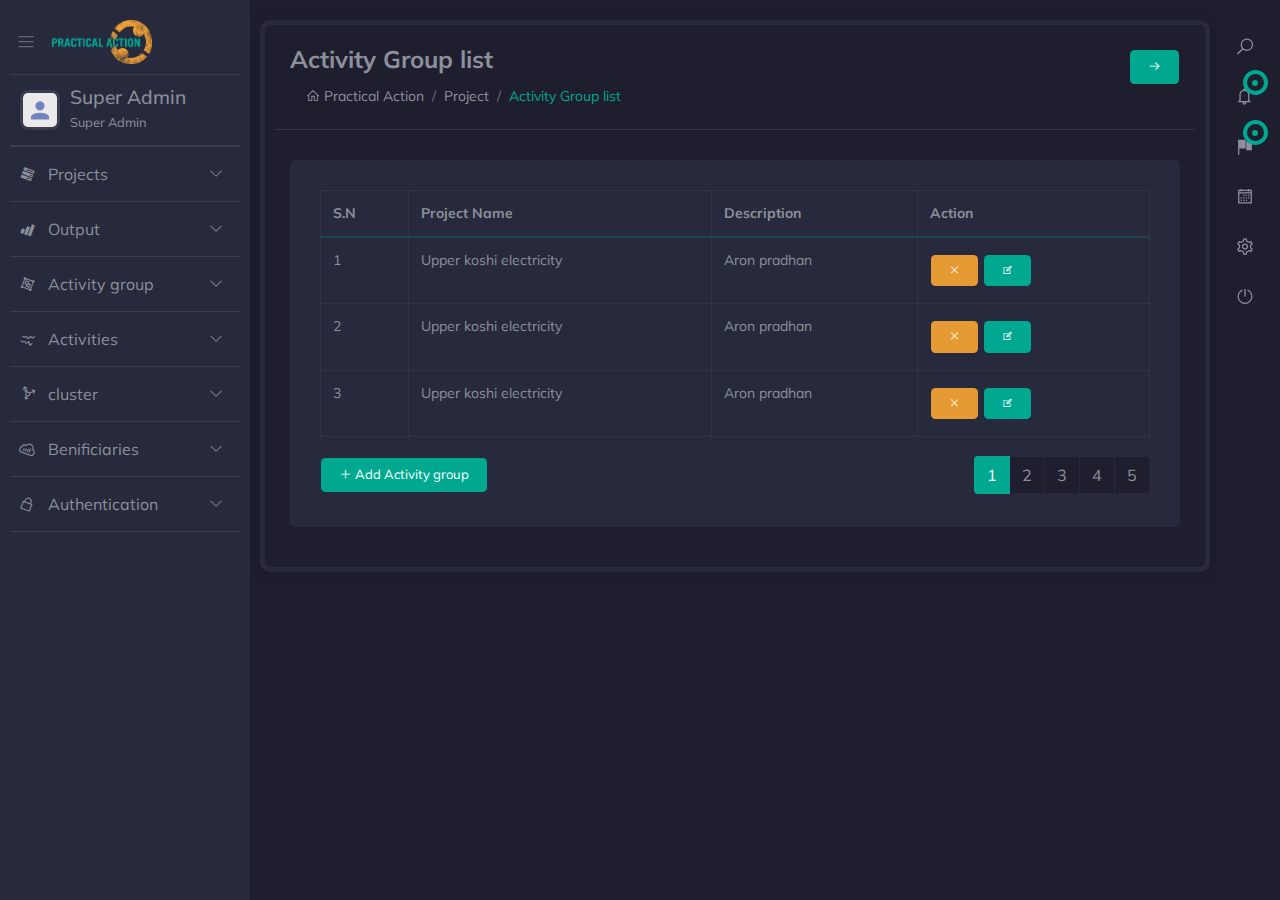
<file: activitygroup-list.html>
<!doctype html>
<html class="no-js " lang="en">
<head>
<meta charset="utf-8">
<meta http-equiv="X-UA-Compatible" content="IE=Edge">
<meta content="width=device-width, initial-scale=1, maximum-scale=1, user-scalable=no" name="viewport">
<meta name="description" content="Responsive Practical action dashboard.">
<title>Practical Action</title>
<link rel="icon" href="favicon.ico" type="image/x-icon">
 <!-- Favicon-->
<link rel="stylesheet" href="css/bootstrap.min.css">
<link rel="stylesheet" href="css/line-awesome.min.css">
<link rel="stylesheet" href="css/bootstrap-datepicker.min.css">
<!-- Custom Css -->
<link rel="stylesheet" href="css/style.css">
</head>

<body class="">
    <!-- Main Search -->
<div id="search">
    <button id="close" type="button" class="close btn btn-primary btn-icon btn-icon-mini btn-round">x</button>
    <form>
        <input type="search" value="" placeholder="Search..." />
        <button type="submit" class="btn btn-primary">Search</button>
    </form>
</div>

<div class="navbar-right">
    <ul class="navbar-nav">
        <li><a href="#search" class="main_search" title="Search..."><i class="la la-search"></i></a></li>
        <li class="dropdown show">
            <a href="javascript:void(0);" class="dropdown-toggle" title="Notifications" data-toggle="dropdown" role="button" aria-expanded="true"><i class="la la-bell"></i>
                <div class="notify"><span class="heartbit"></span><span class="point"></span></div>
            </a>
            <ul class="dropdown-menu slideUp2" >
                <li class="header">Notifications</li>
                
                <li class="body">
                    <ul class="menu list-unstyled">
                        <li>
                            <a href="javascript:void(0);">
                                <div class="menu-info">
                                    <h4>8 New Members joined</h4>
                                    <p><i class="la la-history"></i> 14 mins ago </p>
                                </div>
                            </a>
                        </li>
                        <li>
                            <a href="javascript:void(0);">
                                <div class="menu-info">
                                    <h4><b>Shyam</b> changes project list</h4>
                                    <p><i class="la la-history"></i> 22 mins ago </p>
                                </div>
                            </a>
                        </li>
                        <li>
                            <a href="javascript:void(0);">
                                <div class="menu-info">
                                    <h4><b>Nancy Doe</b> add output</h4>
                                    <p><i class="la la-history"></i> 3 hours ago </p>
                                </div>
                            </a>
                        </li>
                        <li>
                            <a href="javascript:void(0);">
                                <div class="menu-info">
                                    <h4><b>Nancy</b> Changed name</h4>
                                    <p><i class="zmdi zmdi-time"></i> 2 hours ago </p>
                                </div>
                            </a>
                        </li>
                        <li>
                            <a href="javascript:void(0);">
                                <div class="menu-info">
                                    <h4><b>John</b> updated activity</h4>
                                    <p><i class="la la-history"></i> 4 hours ago </p>
                                </div>
                            </a>
                        </li>
                        <li>
                            <a href="javascript:void(0);">
                                <div class="menu-info">
                                    <h4><b>John</b> Updated cluster</h4>
                                    <p><i class="la la-history"></i> 3 hours ago </p>
                                </div>
                            </a>
                        </li>
                        <li>
                            <a href="javascript:void(0);">
                                <div class="menu-info">
                                    <h4>Settings Updated</h4>
                                    <p><i class="la la-history"></i> Yesterday </p>
                                </div>
                            </a>
                        </li>
                    </ul>
                </li>
                <li class="footer"> 
                    <a href="javascript:void(0);">View All Notifications</a> 
                </li>
            </ul>
        </li>
        <li class="dropdown">
            <a href="javascript:void(0);" class="dropdown-toggle" data-toggle="dropdown" role="button" aria-expanded="false"><i class="la la-flag"></i>
            <div class="notify"><span class="heartbit"></span><span class="point"></span></div>
            </a>
            <ul class="dropdown-menu slideUp2">
                <li class="header">Tasks list</li>
                <li class="body" style="height: 330px;">
                    <ul class="menu list-unstyled">
                        <li>
                            <a href="javascript:void(0);">
                                <div class="menu-info">
                                    <h4>8 New Members joined</h4>
                                    <p><i class="la la-history"></i> 14 mins ago </p>
                                </div>
                            </a>
                        </li>
                        <li>
                            <a href="javascript:void(0);">
                                <div class="menu-info">
                                    <h4><b>Shyam</b> changes project list</h4>
                                    <p><i class="la la-history"></i> 22 mins ago </p>
                                </div>
                            </a>
                        </li>
                        <li>
                            <a href="javascript:void(0);">
                                <div class="menu-info">
                                    <h4><b>Nancy Doe</b> add output</h4>
                                    <p><i class="la la-history"></i> 3 hours ago </p>
                                </div>
                            </a>
                        </li>
                        <li>
                            <a href="javascript:void(0);">
                                <div class="menu-info">
                                    <h4><b>Nancy</b> Changed name</h4>
                                    <p><i class="la la-history"></i> 2 hours ago </p>
                                </div>
                            </a>
                        </li>
                        <li>
                            <a href="javascript:void(0);">
                                <div class="menu-info">
                                    <h4><b>John</b> updated activity</h4>
                                    <p><i class="la la-history"></i> 4 hours ago </p>
                                </div>
                            </a>
                        </li>
                        <li>
                            <a href="javascript:void(0);">
                                <div class="menu-info">
                                    <h4><b>John</b> Updated cluster</h4>
                                    <p><i class="la la-history"></i> 3 hours ago </p>
                                </div>
                            </a>
                        </li>
                        <li>
                            <a href="javascript:void(0);">
                                <div class="menu-info">
                                    <h4>Settings Updated</h4>
                                    <p><i class="la la-history"></i> Yesterday </p>
                                </div>
                            </a>
                        </li>
                    </ul>
                </li>
                <li class="footer"> 
                    <a href="javascript:void(0);">View All Tasks</a> 
                </li>
            </ul>
        </li>
        <li><a href="javascript:void(0);" class="app_calendar" title="Calendar"><i class="la la-calendar"></i></a></li>
        <li class="dropdown">
            <a href="javascript:void(0);" class="dropdown-toggle" data-toggle="dropdown" role="button" aria-expanded="false"><i class="la la-cog"></i></a>
            <ul class="dropdown-menu slideUp2" >
                    <li class="body">
                        <ul class="menu list-unstyled">
                            <li>
                                <a href="javascript:void(0);">Change password</a>
                            </li>
                            <li>
                                <a href="javascript:void(0);">Change profile</a>
                            </li>
                        </ul>
                    </li>
                </ul>
        </li>
        <li><a href="sign-in.html" class="mega-menu" title="Sign Out"><i class="la la-power-off"></i></a></li>
    </ul>
</div>
<!-- Left Sidebar -->
<aside id="leftsidebar" class="sidebar">
    <div class="navbar-brand">
        <button class="btn-menu ls-toggle-btn" type="button"><i class="la la-navicon"></i></button>
        <a href="index.html"><img src="images/logo.png" width="100" alt="Practical Action"></a>
    </div>
    <div class="menu">
        <ul class="list">
            <li>
                <div class="user-info">
                    <a class="image" href="index.html"><img src="images/pf.png" alt="User"></a>
                    <div class="detail">
                        <h4>Super Admin</h4>
                        <small>Super Admin</small>                        
                    </div>
                </div>
            </li>
            <li> <a href="javascript:void(0);" class="menu-toggle"><i class="la la-tasks"></i><span>Projects</span></a>
                <ul class="ml-menu">
                    <li><a href="project-list.html">Projects List</a></li>
                    <li><a href="project-form.html">create Projects</a></li>
                </ul>
            </li>
            <li> <a href="javascript:void(0);" class="menu-toggle"><i class="la la-signal"></i><span>Output</span></a>
                <ul class="ml-menu">
                    <li><a href="output-list.html">output List</a></li>
                    <li><a href="output-list.html">add output</a></li>
                </ul>
            </li>
            <li> <a href="javascript:void(0);" class="menu-toggle"><i class="la la-object-group"></i><span>Activity group</span></a>
                <ul class="ml-menu">
                    <li><a href="activitygroup-list.html">Activity group List</a></li>
                    <li><a href="activitygroup-form.html">add activity group</a></li>
                </ul>
            </li>

            <li> <a href="javascript:void(0);" class="menu-toggle"><i class="la la-line-chart"></i><span>Activities</span></a>
                <ul class="ml-menu">
                    <li><a href="activity-list.html">activity List</a></li>
                    <li><a href="activity-form.html">add activity</a></li>
                </ul>
            </li>
            
            <li> <a href="javascript:void(0);" class="menu-toggle"><i class="la la-transgender-alt"></i><span>cluster</span></a>
                <ul class="ml-menu">
                    <li><a href="cluster-list.html">activity assign</a></li>
                    <li><a href="cluster-form.html">add cluster</a></li>
                </ul>
            </li>
            <li> <a href="javascript:void(0);" class="menu-toggle"><i class="la la-sellsy"></i><span>Benificiaries</span></a>
                <ul class="ml-menu">
                    <li><a href="banificiary-list.html">banificiary list</a></li>
                    <li><a href="banificiary.html">upload Benificiaries</a></li>
                    <li><a href="banificiary-form.html">edit Benificiaries</a></li>
                </ul>
            </li>
            <li><a href="javascript:void(0);" class="menu-toggle"><i class="la la-lock"></i><span>Authentication</span></a>
                <ul class="ml-menu">
                    <li><a href="sign-in.html">Sign In</a></li>
                    <li><a href="sign-up.html">Sign Up</a></li>
                    <li><a href="forgot-password.html">Forgot Password</a></li>
                    <li><a href="404.html">Page 404</a></li>
                </ul>
            </li>
            
        </ul>
    </div>
</aside>

<!-- Main Content -->
<section class="content">
    <div class="body_scroll">
        <div class="block-header">
            <div class="row">
                <div class="col-lg-7 col-md-6 col-sm-12">
                    <h2>Activity Group list</h2>
                    <ul class="breadcrumb">
                        <li class="breadcrumb-item"><a href="index.html"><i class="la la-home"></i> Practical Action</a></li>
                        <li class="breadcrumb-item">Project</li>
                        <li class="breadcrumb-item active">Activity Group list</li>
                    </ul>
                    <button class="btn btn-primary btn-icon mobile_menu" type="button"><i class="la la-navicon"></i></button>
                </div>
                <div class="col-lg-5 col-md-6 col-sm-12">                
                    <button class="btn float-right right_icon_toggle_btn" type="button"><i class="la la-arrow-right"></i></button>
                    
                </div>
            </div>
        </div>
        <div class="container-fluid">
            <div class="card project_list">
                <div class="table-responsive">
                    <table class="table table-hover c_table">
                        <thead>
                            <tr>                                       
                                <th>S.N</th>
                                <th>Project Name</th>
                                <th>description</th>
                                <th>action</th>
                            </tr>
                        </thead>
                        <tbody>
                            <tr>
                                <td>1</td>
                                <td>Upper koshi electricity</td>
                                <td>Aron pradhan</td>
                                <td class="table-action">
                                    <a href="#" class="btn remove"> <i class="la la-remove"></i></a>
                                    <a href="#" class="btn"> <i class="la la-edit"></i></a>
                                </td>
                            </tr>
                            <tr>
                                <td>2</td>
                                <td>Upper koshi electricity</td>
                                <td>Aron pradhan</td>
                                <td class="table-action">
                                    <a href="#" class="btn remove"> <i class="la la-remove"></i></a>
                                    <a href="#" class="btn"> <i class="la la-edit"></i></a>
                                </td>
                            </tr>
                            <tr>
                                <td>3</td>
                                <td>Upper koshi electricity</td>
                                <td>Aron pradhan</td>
                                <td class="table-action">
                                    <a href="#" class="btn remove"> <i class="la la-remove"></i></a>
                                    <a href="#" class="btn"> <i class="la la-edit"></i></a>
                                </td>
                            </tr>
                        </tbody>
                    </table>
                </div>
                <div class="table-footer">
                    <a class="btn" href="activitygroup-form.html"><i class="la la-plus"></i> Add Activity group</a>
                    <ul class="pagination pagination-primary">
                        <li class="page-item active"><a class="page-link" href="javascript:void(0);">1</a></li>
                        <li class="page-item"><a class="page-link" href="javascript:void(0);">2</a></li>
                        <li class="page-item"><a class="page-link" href="javascript:void(0);">3</a></li>
                        <li class="page-item"><a class="page-link" href="javascript:void(0);">4</a></li>
                        <li class="page-item"><a class="page-link" href="javascript:void(0);">5</a></li>
                    </ul>
                </div>
            </div>
        </div>
    </div>
</section>

<!-- Jquery Core Js --> 
<script src="js/libscripts.bundle.js"></script> <!-- Lib Scripts Plugin Js ( jquery.v3.2.1, Bootstrap4 js) --> 
<script src="js/vendorscripts.bundle.js"></script> <!-- slimscroll, waves Scripts Plugin Js -->
<script src="js/bootstrap-datepicker.min.js"></script>
<script src="js/mainscripts.bundle.js"></script>
<script src="js/dateform.js"></script>
</body>


</html>
</file>
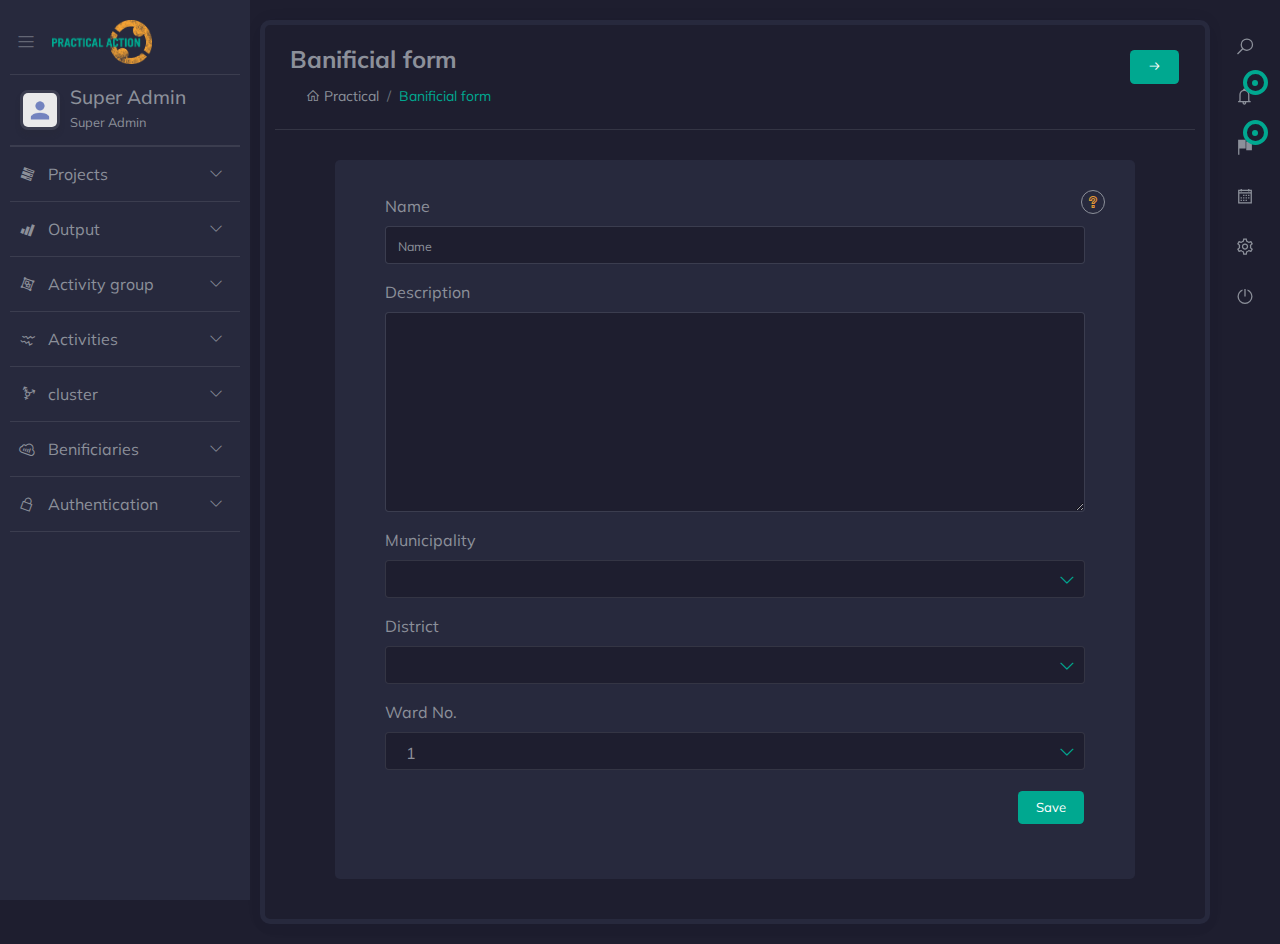
<file: banificiary-form.html>
<!doctype html>
<html class="no-js " lang="en">
<head>
<meta charset="utf-8">
<meta http-equiv="X-UA-Compatible" content="IE=Edge">
<meta content="width=device-width, initial-scale=1, maximum-scale=1, user-scalable=no" name="viewport">
<meta name="description" content="Responsive Practical action dashboard.">
<title>Practical Action</title>
<link rel="icon" href="favicon.ico" type="image/x-icon">
 <!-- Favicon-->
<link rel="stylesheet" href="css/bootstrap.min.css">
<link rel="stylesheet" href="css/line-awesome.min.css">
<link rel="stylesheet" href="css/bootstrap-datepicker.min.css">
<link rel="stylesheet" href="css/select2.min.css">
<!-- Custom Css -->
<link rel="stylesheet" href="css/style.css">
</head>

<body class="">
    <!-- Main Search -->
<div id="search">
    <button id="close" type="button" class="close btn btn-primary btn-icon btn-icon-mini btn-round">x</button>
    <form>
        <input type="search" value="" placeholder="Search..." />
        <button type="submit" class="btn btn-primary">Search</button>
    </form>
</div>

<div class="navbar-right">
    <ul class="navbar-nav">
        <li><a href="#search" class="main_search" title="Search..."><i class="la la-search"></i></a></li>
        <li class="dropdown show">
            <a href="javascript:void(0);" class="dropdown-toggle" title="Notifications" data-toggle="dropdown" role="button" aria-expanded="true"><i class="la la-bell"></i>
                <div class="notify"><span class="heartbit"></span><span class="point"></span></div>
            </a>
            <ul class="dropdown-menu slideUp2" >
                <li class="header">Notifications</li>
                
                <li class="body">
                    <ul class="menu list-unstyled">
                        <li>
                            <a href="javascript:void(0);">
                                <div class="menu-info">
                                    <h4>8 New Members joined</h4>
                                    <p><i class="la la-history"></i> 14 mins ago </p>
                                </div>
                            </a>
                        </li>
                        <li>
                            <a href="javascript:void(0);">
                                <div class="menu-info">
                                    <h4><b>Shyam</b> changes project list</h4>
                                    <p><i class="la la-history"></i> 22 mins ago </p>
                                </div>
                            </a>
                        </li>
                        <li>
                            <a href="javascript:void(0);">
                                <div class="menu-info">
                                    <h4><b>Nancy Doe</b> add output</h4>
                                    <p><i class="la la-history"></i> 3 hours ago </p>
                                </div>
                            </a>
                        </li>
                        <li>
                            <a href="javascript:void(0);">
                                <div class="menu-info">
                                    <h4><b>Nancy</b> Changed name</h4>
                                    <p><i class="zmdi zmdi-time"></i> 2 hours ago </p>
                                </div>
                            </a>
                        </li>
                        <li>
                            <a href="javascript:void(0);">
                                <div class="menu-info">
                                    <h4><b>John</b> updated activity</h4>
                                    <p><i class="la la-history"></i> 4 hours ago </p>
                                </div>
                            </a>
                        </li>
                        <li>
                            <a href="javascript:void(0);">
                                <div class="menu-info">
                                    <h4><b>John</b> Updated cluster</h4>
                                    <p><i class="la la-history"></i> 3 hours ago </p>
                                </div>
                            </a>
                        </li>
                        <li>
                            <a href="javascript:void(0);">
                                <div class="menu-info">
                                    <h4>Settings Updated</h4>
                                    <p><i class="la la-history"></i> Yesterday </p>
                                </div>
                            </a>
                        </li>
                    </ul>
                </li>
                <li class="footer"> 
                    <a href="javascript:void(0);">View All Notifications</a> 
                </li>
            </ul>
        </li>
        <li class="dropdown">
            <a href="javascript:void(0);" class="dropdown-toggle" data-toggle="dropdown" role="button" aria-expanded="false"><i class="la la-flag"></i>
            <div class="notify"><span class="heartbit"></span><span class="point"></span></div>
            </a>
            <ul class="dropdown-menu slideUp2">
                <li class="header">Tasks list</li>
                <li class="body" style="height: 330px;">
                    <ul class="menu list-unstyled">
                        <li>
                            <a href="javascript:void(0);">
                                <div class="menu-info">
                                    <h4>8 New Members joined</h4>
                                    <p><i class="la la-history"></i> 14 mins ago </p>
                                </div>
                            </a>
                        </li>
                        <li>
                            <a href="javascript:void(0);">
                                <div class="menu-info">
                                    <h4><b>Shyam</b> changes project list</h4>
                                    <p><i class="la la-history"></i> 22 mins ago </p>
                                </div>
                            </a>
                        </li>
                        <li>
                            <a href="javascript:void(0);">
                                <div class="menu-info">
                                    <h4><b>Nancy Doe</b> add output</h4>
                                    <p><i class="la la-history"></i> 3 hours ago </p>
                                </div>
                            </a>
                        </li>
                        <li>
                            <a href="javascript:void(0);">
                                <div class="menu-info">
                                    <h4><b>Nancy</b> Changed name</h4>
                                    <p><i class="la la-history"></i> 2 hours ago </p>
                                </div>
                            </a>
                        </li>
                        <li>
                            <a href="javascript:void(0);">
                                <div class="menu-info">
                                    <h4><b>John</b> updated activity</h4>
                                    <p><i class="la la-history"></i> 4 hours ago </p>
                                </div>
                            </a>
                        </li>
                        <li>
                            <a href="javascript:void(0);">
                                <div class="menu-info">
                                    <h4><b>John</b> Updated cluster</h4>
                                    <p><i class="la la-history"></i> 3 hours ago </p>
                                </div>
                            </a>
                        </li>
                        <li>
                            <a href="javascript:void(0);">
                                <div class="menu-info">
                                    <h4>Settings Updated</h4>
                                    <p><i class="la la-history"></i> Yesterday </p>
                                </div>
                            </a>
                        </li>
                    </ul>
                </li>
                <li class="footer"> 
                    <a href="javascript:void(0);">View All Tasks</a> 
                </li>
            </ul>
        </li>
        <li><a href="javascript:void(0);" class="app_calendar" title="Calendar"><i class="la la-calendar"></i></a></li>
        <li class="dropdown">
            <a href="javascript:void(0);" class="dropdown-toggle" data-toggle="dropdown" role="button" aria-expanded="false"><i class="la la-cog"></i></a>
            <ul class="dropdown-menu slideUp2" >
                    <li class="body">
                        <ul class="menu list-unstyled">
                            <li>
                                <a href="javascript:void(0);">Change password</a>
                            </li>
                            <li>
                                <a href="javascript:void(0);">Change profile</a>
                            </li>
                        </ul>
                    </li>
                </ul>
        </li>
        <li><a href="sign-in.html" class="mega-menu" title="Sign Out"><i class="la la-power-off"></i></a></li>
    </ul>
</div>
<!-- Left Sidebar -->
<aside id="leftsidebar" class="sidebar">
    <div class="navbar-brand">
        <button class="btn-menu ls-toggle-btn" type="button"><i class="la la-navicon"></i></button>
        <a href="index.html"><img src="images/logo.png" width="100" alt="Practical Action"></a>
    </div>
    <div class="menu">
        <ul class="list">
            <li>
                <div class="user-info">
                    <a class="image" href="index.html"><img src="images/pf.png" alt="User"></a>
                    <div class="detail">
                        <h4>Super Admin</h4>
                        <small>Super Admin</small>                        
                    </div>
                </div>
            </li>
            <li> <a href="javascript:void(0);" class="menu-toggle"><i class="la la-tasks"></i><span>Projects</span></a>
                <ul class="ml-menu">
                    <li><a href="project-list.html">Projects List</a></li>
                    <li><a href="project-form.html">create Projects</a></li>
                </ul>
            </li>
            <li> <a href="javascript:void(0);" class="menu-toggle"><i class="la la-signal"></i><span>Output</span></a>
                <ul class="ml-menu">
                    <li><a href="output-list.html">output List</a></li>
                    <li><a href="output-list.html">add output</a></li>
                </ul>
            </li>
            <li> <a href="javascript:void(0);" class="menu-toggle"><i class="la la-object-group"></i><span>Activity group</span></a>
                <ul class="ml-menu">
                    <li><a href="activitygroup-list.html">Activity group List</a></li>
                    <li><a href="activitygroup-form.html">add activity group</a></li>
                </ul>
            </li>

            <li> <a href="javascript:void(0);" class="menu-toggle"><i class="la la-line-chart"></i><span>Activities</span></a>
                <ul class="ml-menu">
                    <li><a href="activity-list.html">activity List</a></li>
                    <li><a href="activity-form.html">add activity</a></li>
                </ul>
            </li>
            
            <li> <a href="javascript:void(0);" class="menu-toggle"><i class="la la-transgender-alt"></i><span>cluster</span></a>
                <ul class="ml-menu">
                    <li><a href="cluster-list.html">activity assign</a></li>
                    <li><a href="cluster-form.html">add cluster</a></li>
                </ul>
            </li>
            <li> <a href="javascript:void(0);" class="menu-toggle"><i class="la la-sellsy"></i><span>Benificiaries</span></a>
                <ul class="ml-menu">
                    <li><a href="banificiary-list.html">banificiary list</a></li>
                    <li><a href="banificiary.html">upload Benificiaries</a></li>
                    <li><a href="banificiary-form.html">edit Benificiaries</a></li>
                </ul>
            </li>
            <li><a href="javascript:void(0);" class="menu-toggle"><i class="la la-lock"></i><span>Authentication</span></a>
                <ul class="ml-menu">
                    <li><a href="sign-in.html">Sign In</a></li>
                    <li><a href="sign-up.html">Sign Up</a></li>
                    <li><a href="forgot-password.html">Forgot Password</a></li>
                    <li><a href="404.html">Page 404</a></li>
                </ul>
            </li>
            
        </ul>
    </div>
</aside>

<!-- Main Content -->

<section class="content">
    <div class="block-header">
        <div class="row">
            <div class="col-lg-7 col-md-6 col-sm-12">
                <h2>Banificial form</h2>
                <ul class="breadcrumb">
                    <li class="breadcrumb-item"><a href="index.html"><i class="la la-home"></i> Practical</a></li>
                    <li class="breadcrumb-item active">Banificial form</li>
                </ul>
                <button class="btn btn-icon mobile_menu" type="button"><i class="la la-navicon"></i></button>
            </div>
            <div class="col-lg-5 col-md-6 col-sm-12">                
                <button class="btn float-right right_icon_toggle_btn" type="button"><i class="la la-arrow-right"></i></button>
            </div>
        </div>
    </div>
    <div class="project-form">
        <div class="help">
            <span class="help-icon">
                <i class="la la-question"></i>
            </span>
            <div class="helpContent-wrap">
                <div class="help-content">
                    Lorem ipsum dolor sit amet, consectetur adipiscing elit. Sed sed ante rutrum, consectetur ante a, volutpat mauris. Aliquam tristique lacus eros, at varius sapien scelerisque semper. Etiam quis fringilla neque, eget porttitor mauris. Pellentesque ut rhoncus ligula, eget vestibulum enim. Donec nec varius orci, dictum faucibus odio. Mauris tempor sodales fermentum. Nullam euismod lorem quam, ut tristique enim elementum sit amet. Pellentesque interdum massa quam, nec tristique ligula tincidunt aliquet. Suspendisse condimentum diam nec nisl semper, et faucibus dui porta. Fusce porta id ligula a elementum. Nullam laoreet odio a turpis sollicitudin, et convallis justo porta. Fusce at ante consequat urna tincidunt aliquam. Proin vitae ligula ipsum. Fusce varius eget purus in euismod.
                </div>
            </div>
        </div>
        <div class="card">
            <div class="card-body">
                <form action="banificiary.html" post="">
                    
                    <div class="form-group">
                        <label for="name">Name</label>
                        <input type="text" class="form-control" placeholder="Name" id="name">
                    </div>
                    <div class="form-group">
                        <label for="name">description</label>
                        <textarea class="form-control"></textarea>
                    </div>
                    <div class="form-group">
                        <label>municipality </label>
                        <div class="select-option">
                            <select class="custom-select show-tick ms select2" multiple data-placeholder="Select">
                                <option>Kathmandu</option>
                                <option>Lalitpur</option>
                            </select>
                        </div>
                    </div>
                    <div class="form-group">
                        <label>District </label>
                        <div class="select-option">
                            <select class="custom-select show-tick ms select2" multiple data-placeholder="Select">
                                <option>syangja</option>
                                <option>Bhaktapur</option>
                            </select>
                        </div>
                    </div>
                    <div class="form-group">
                        <label>Ward No. </label>
                        <div class="select-option">
                            <select class="custom-select show-tick ms select2" data-placeholder="Select">
                                <option>1</option>
                                <option>2</option>
                                <option>3</option>
                                <option>4</option>
                            </select>
                        </div>
                    </div>
                    <div class="form-footer pull-right">
                        <button type="submit" class="btn" role="button">Save</button>
                    </div>
                </form>
                
            </div>
        </div>
    </div>
</section>


<!-- Jquery Core Js --> 
<script src="js/libscripts.bundle.js"></script> <!-- Lib Scripts Plugin Js ( jquery.v3.2.1, Bootstrap4 js) --> 
<script src="js/vendorscripts.bundle.js"></script> <!-- slimscroll, waves Scripts Plugin Js -->
<script src="js/bootstrap-datepicker.min.js"></script>
<script src="js/select2.min.js"></script>
<script src="js/mainscripts.bundle.js"></script>
<script src="js/dateform.js"></script>
</body>


</html>
</file>
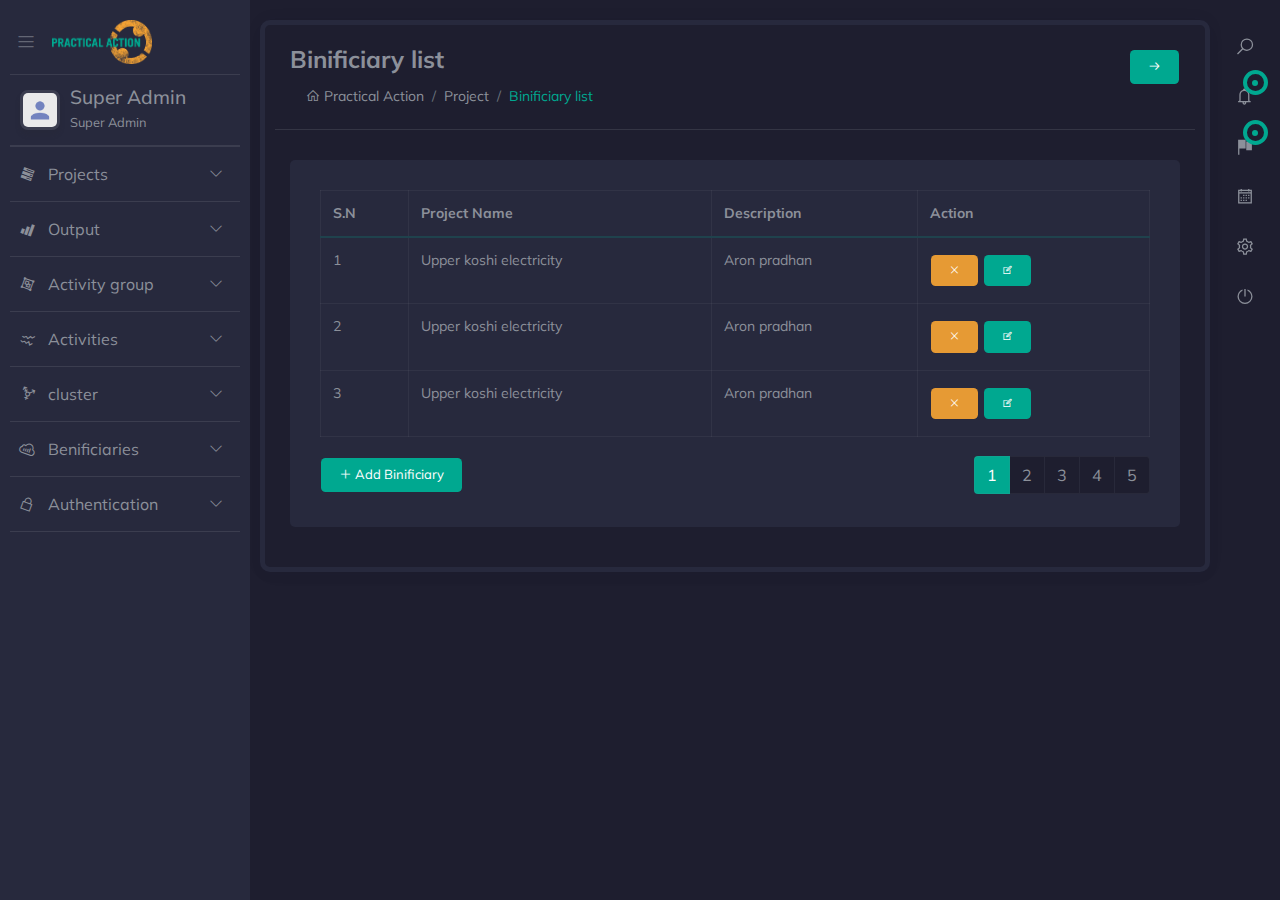
<file: banificiary-list.html>
<!doctype html>
<html class="no-js " lang="en">
<head>
<meta charset="utf-8">
<meta http-equiv="X-UA-Compatible" content="IE=Edge">
<meta content="width=device-width, initial-scale=1, maximum-scale=1, user-scalable=no" name="viewport">
<meta name="description" content="Responsive Practical action dashboard.">
<title>Practical Action</title>
<link rel="icon" href="favicon.ico" type="image/x-icon">
 <!-- Favicon-->
<link rel="stylesheet" href="css/bootstrap.min.css">
<link rel="stylesheet" href="css/line-awesome.min.css">
<link rel="stylesheet" href="css/bootstrap-datepicker.min.css">
<!-- Custom Css -->
<link rel="stylesheet" href="css/style.css">
</head>

<body class="">
    <!-- Main Search -->
<div id="search">
    <button id="close" type="button" class="close btn btn-primary btn-icon btn-icon-mini btn-round">x</button>
    <form>
        <input type="search" value="" placeholder="Search..." />
        <button type="submit" class="btn btn-primary">Search</button>
    </form>
</div>

<div class="navbar-right">
    <ul class="navbar-nav">
        <li><a href="#search" class="main_search" title="Search..."><i class="la la-search"></i></a></li>
        <li class="dropdown show">
            <a href="javascript:void(0);" class="dropdown-toggle" title="Notifications" data-toggle="dropdown" role="button" aria-expanded="true"><i class="la la-bell"></i>
                <div class="notify"><span class="heartbit"></span><span class="point"></span></div>
            </a>
            <ul class="dropdown-menu slideUp2" >
                <li class="header">Notifications</li>
                
                <li class="body">
                    <ul class="menu list-unstyled">
                        <li>
                            <a href="javascript:void(0);">
                                <div class="menu-info">
                                    <h4>8 New Members joined</h4>
                                    <p><i class="la la-history"></i> 14 mins ago </p>
                                </div>
                            </a>
                        </li>
                        <li>
                            <a href="javascript:void(0);">
                                <div class="menu-info">
                                    <h4><b>Shyam</b> changes project list</h4>
                                    <p><i class="la la-history"></i> 22 mins ago </p>
                                </div>
                            </a>
                        </li>
                        <li>
                            <a href="javascript:void(0);">
                                <div class="menu-info">
                                    <h4><b>Nancy Doe</b> add output</h4>
                                    <p><i class="la la-history"></i> 3 hours ago </p>
                                </div>
                            </a>
                        </li>
                        <li>
                            <a href="javascript:void(0);">
                                <div class="menu-info">
                                    <h4><b>Nancy</b> Changed name</h4>
                                    <p><i class="zmdi zmdi-time"></i> 2 hours ago </p>
                                </div>
                            </a>
                        </li>
                        <li>
                            <a href="javascript:void(0);">
                                <div class="menu-info">
                                    <h4><b>John</b> updated activity</h4>
                                    <p><i class="la la-history"></i> 4 hours ago </p>
                                </div>
                            </a>
                        </li>
                        <li>
                            <a href="javascript:void(0);">
                                <div class="menu-info">
                                    <h4><b>John</b> Updated cluster</h4>
                                    <p><i class="la la-history"></i> 3 hours ago </p>
                                </div>
                            </a>
                        </li>
                        <li>
                            <a href="javascript:void(0);">
                                <div class="menu-info">
                                    <h4>Settings Updated</h4>
                                    <p><i class="la la-history"></i> Yesterday </p>
                                </div>
                            </a>
                        </li>
                    </ul>
                </li>
                <li class="footer"> 
                    <a href="javascript:void(0);">View All Notifications</a> 
                </li>
            </ul>
        </li>
        <li class="dropdown">
            <a href="javascript:void(0);" class="dropdown-toggle" data-toggle="dropdown" role="button" aria-expanded="false"><i class="la la-flag"></i>
            <div class="notify"><span class="heartbit"></span><span class="point"></span></div>
            </a>
            <ul class="dropdown-menu slideUp2">
                <li class="header">Tasks list</li>
                <li class="body" style="height: 330px;">
                    <ul class="menu list-unstyled">
                        <li>
                            <a href="javascript:void(0);">
                                <div class="menu-info">
                                    <h4>8 New Members joined</h4>
                                    <p><i class="la la-history"></i> 14 mins ago </p>
                                </div>
                            </a>
                        </li>
                        <li>
                            <a href="javascript:void(0);">
                                <div class="menu-info">
                                    <h4><b>Shyam</b> changes project list</h4>
                                    <p><i class="la la-history"></i> 22 mins ago </p>
                                </div>
                            </a>
                        </li>
                        <li>
                            <a href="javascript:void(0);">
                                <div class="menu-info">
                                    <h4><b>Nancy Doe</b> add output</h4>
                                    <p><i class="la la-history"></i> 3 hours ago </p>
                                </div>
                            </a>
                        </li>
                        <li>
                            <a href="javascript:void(0);">
                                <div class="menu-info">
                                    <h4><b>Nancy</b> Changed name</h4>
                                    <p><i class="la la-history"></i> 2 hours ago </p>
                                </div>
                            </a>
                        </li>
                        <li>
                            <a href="javascript:void(0);">
                                <div class="menu-info">
                                    <h4><b>John</b> updated activity</h4>
                                    <p><i class="la la-history"></i> 4 hours ago </p>
                                </div>
                            </a>
                        </li>
                        <li>
                            <a href="javascript:void(0);">
                                <div class="menu-info">
                                    <h4><b>John</b> Updated cluster</h4>
                                    <p><i class="la la-history"></i> 3 hours ago </p>
                                </div>
                            </a>
                        </li>
                        <li>
                            <a href="javascript:void(0);">
                                <div class="menu-info">
                                    <h4>Settings Updated</h4>
                                    <p><i class="la la-history"></i> Yesterday </p>
                                </div>
                            </a>
                        </li>
                    </ul>
                </li>
                <li class="footer"> 
                    <a href="javascript:void(0);">View All Tasks</a> 
                </li>
            </ul>
        </li>
        <li><a href="javascript:void(0);" class="app_calendar" title="Calendar"><i class="la la-calendar"></i></a></li>
        <li class="dropdown">
            <a href="javascript:void(0);" class="dropdown-toggle" data-toggle="dropdown" role="button" aria-expanded="false"><i class="la la-cog"></i></a>
            <ul class="dropdown-menu slideUp2" >
                    <li class="body">
                        <ul class="menu list-unstyled">
                            <li>
                                <a href="javascript:void(0);">Change password</a>
                            </li>
                            <li>
                                <a href="javascript:void(0);">Change profile</a>
                            </li>
                        </ul>
                    </li>
                </ul>
        </li>
        <li><a href="sign-in.html" class="mega-menu" title="Sign Out"><i class="la la-power-off"></i></a></li>
    </ul>
</div>
<!-- Left Sidebar -->
<aside id="leftsidebar" class="sidebar">
    <div class="navbar-brand">
        <button class="btn-menu ls-toggle-btn" type="button"><i class="la la-navicon"></i></button>
        <a href="index.html"><img src="images/logo.png" width="100" alt="Practical Action"></a>
    </div>
    <div class="menu">
        <ul class="list">
            <li>
                <div class="user-info">
                    <a class="image" href="index.html"><img src="images/pf.png" alt="User"></a>
                    <div class="detail">
                        <h4>Super Admin</h4>
                        <small>Super Admin</small>                        
                    </div>
                </div>
            </li>
            <li> <a href="javascript:void(0);" class="menu-toggle"><i class="la la-tasks"></i><span>Projects</span></a>
                <ul class="ml-menu">
                    <li><a href="project-list.html">Projects List</a></li>
                    <li><a href="project-form.html">create Projects</a></li>
                </ul>
            </li>
            <li> <a href="javascript:void(0);" class="menu-toggle"><i class="la la-signal"></i><span>Output</span></a>
                <ul class="ml-menu">
                    <li><a href="output-list.html">output List</a></li>
                    <li><a href="output-list.html">add output</a></li>
                </ul>
            </li>
            <li> <a href="javascript:void(0);" class="menu-toggle"><i class="la la-object-group"></i><span>Activity group</span></a>
                <ul class="ml-menu">
                    <li><a href="activitygroup-list.html">Activity group List</a></li>
                    <li><a href="activitygroup-form.html">add activity group</a></li>
                </ul>
            </li>

            <li> <a href="javascript:void(0);" class="menu-toggle"><i class="la la-line-chart"></i><span>Activities</span></a>
                <ul class="ml-menu">
                    <li><a href="activity-list.html">activity List</a></li>
                    <li><a href="activity-form.html">add activity</a></li>
                </ul>
            </li>
            
            <li> <a href="javascript:void(0);" class="menu-toggle"><i class="la la-transgender-alt"></i><span>cluster</span></a>
                <ul class="ml-menu">
                    <li><a href="cluster-list.html">activity assign</a></li>
                    <li><a href="cluster-form.html">add cluster</a></li>
                </ul>
            </li>
            <li> <a href="javascript:void(0);" class="menu-toggle"><i class="la la-sellsy"></i><span>Benificiaries</span></a>
                <ul class="ml-menu">
                    <li><a href="banificiary-list.html">banificiary list</a></li>
                    <li><a href="banificiary.html">upload Benificiaries</a></li>
                    <li><a href="banificiary-form.html">edit Benificiaries</a></li>
                </ul>
            </li>
            <li><a href="javascript:void(0);" class="menu-toggle"><i class="la la-lock"></i><span>Authentication</span></a>
                <ul class="ml-menu">
                    <li><a href="sign-in.html">Sign In</a></li>
                    <li><a href="sign-up.html">Sign Up</a></li>
                    <li><a href="forgot-password.html">Forgot Password</a></li>
                    <li><a href="404.html">Page 404</a></li>
                </ul>
            </li>
            
        </ul>
    </div>
</aside>

<!-- Main Content -->
<section class="content">
    <div class="body_scroll">
        <div class="block-header">
            <div class="row">
                <div class="col-lg-7 col-md-6 col-sm-12">
                    <h2>Binificiary list</h2>
                    <ul class="breadcrumb">
                        <li class="breadcrumb-item"><a href="index.html"><i class="la la-home"></i> Practical Action</a></li>
                        <li class="breadcrumb-item">Project</li>
                        <li class="breadcrumb-item active">Binificiary list</li>
                    </ul>
                    <button class="btn btn-primary btn-icon mobile_menu" type="button"><i class="la la-navicon"></i></button>
                </div>
                <div class="col-lg-5 col-md-6 col-sm-12">                
                    <button class="btn float-right right_icon_toggle_btn" type="button"><i class="la la-arrow-right"></i></button>
                </div>
            </div>
        </div>
        <div class="container-fluid">
            <div class="card project_list">
                <div class="table-responsive">
                    <table class="table table-hover c_table">
                        <thead>
                            <tr>                                       
                                <th>S.N</th>
                                <th>Project Name</th>
                                <th>description</th>
                                <th>action</th>
                            </tr>
                        </thead>
                        <tbody>
                            <tr>
                                <td>1</td>
                                <td>Upper koshi electricity</td>
                                <td>Aron pradhan</td>
                                <td class="table-action">
                                    <a href="#" class="btn remove"> <i class="la la-remove"></i></a>
                                    <a href="banificiary-form.html" class="btn"> <i class="la la-edit"></i></a>
                                </td>
                            </tr>
                            <tr>
                                <td>2</td>
                                <td>Upper koshi electricity</td>
                                <td>Aron pradhan</td>
                                <td class="table-action">
                                    <a href="#" class="btn remove"> <i class="la la-remove"></i></a>
                                    <a href="banificiary-form.html" class="btn"> <i class="la la-edit"></i></a>
                                </td>
                            </tr>
                            <tr>
                                <td>3</td>
                                <td>Upper koshi electricity</td>
                                <td>Aron pradhan</td>
                                <td class="table-action">
                                    <a href="#" class="btn remove"> <i class="la la-remove"></i></a>
                                    <a href="banificiary-form.html" class="btn"> <i class="la la-edit"></i></a>
                                </td>
                            </tr>
                        </tbody>
                    </table>
                </div>
                <div class="table-footer">
                    <a class="btn" href="banificiary.html"><i class="la la-plus"></i> Add Binificiary</a>
                    <ul class="pagination pagination-primary">
                        <li class="page-item active"><a class="page-link" href="javascript:void(0);">1</a></li>
                        <li class="page-item"><a class="page-link" href="javascript:void(0);">2</a></li>
                        <li class="page-item"><a class="page-link" href="javascript:void(0);">3</a></li>
                        <li class="page-item"><a class="page-link" href="javascript:void(0);">4</a></li>
                        <li class="page-item"><a class="page-link" href="javascript:void(0);">5</a></li>
                    </ul>
                </div>
                
            </div>
        </div>
    </div>
</section>

<!-- Jquery Core Js --> 
<script src="js/libscripts.bundle.js"></script> <!-- Lib Scripts Plugin Js ( jquery.v3.2.1, Bootstrap4 js) --> 
<script src="js/vendorscripts.bundle.js"></script> <!-- slimscroll, waves Scripts Plugin Js -->
<script src="js/bootstrap-datepicker.min.js"></script>
<script src="js/mainscripts.bundle.js"></script>
<script src="js/dateform.js"></script>
</body>


</html>
</file>
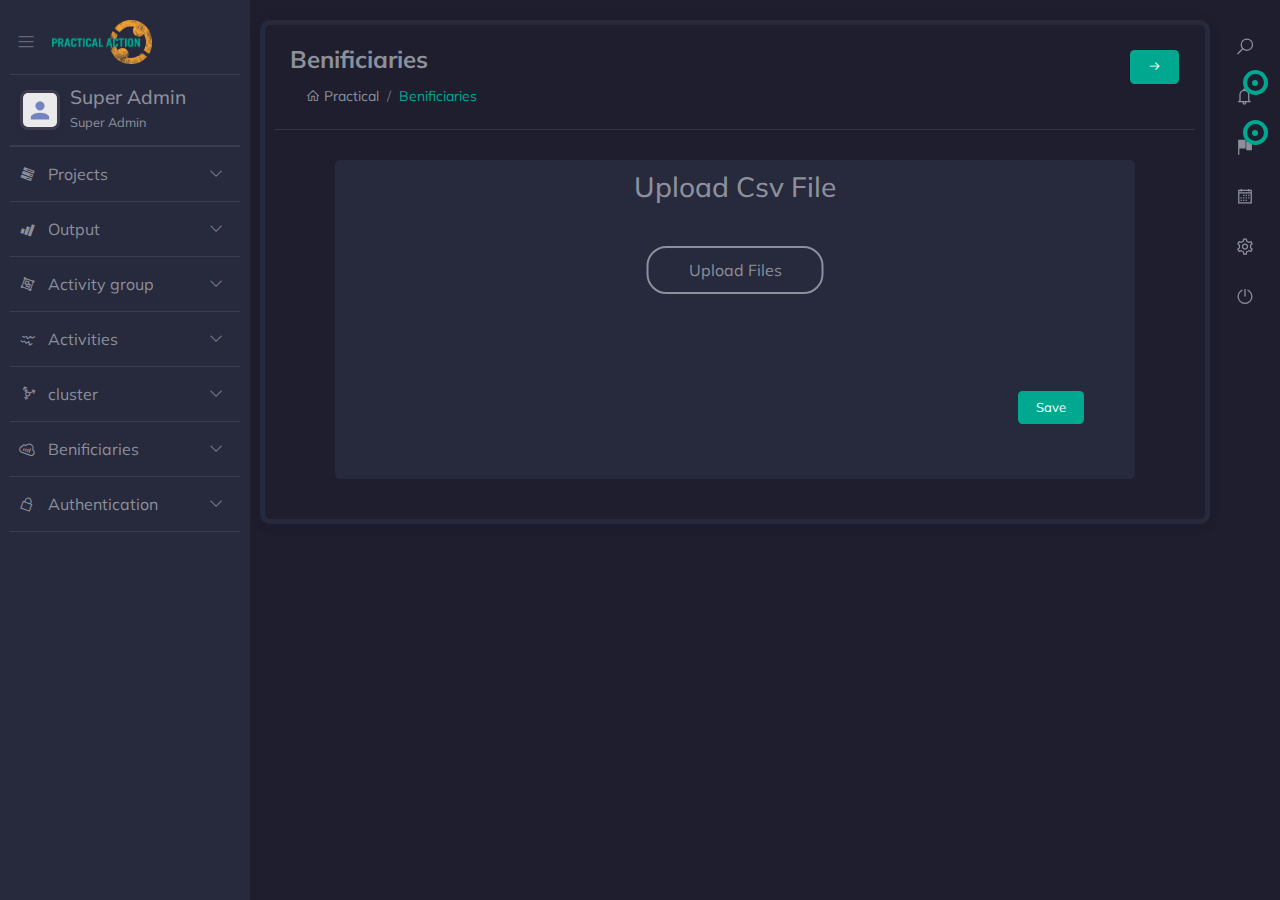
<file: banificiary.html>
<!doctype html>
<html class="no-js " lang="en">
<head>
<meta charset="utf-8">
<meta http-equiv="X-UA-Compatible" content="IE=Edge">
<meta content="width=device-width, initial-scale=1, maximum-scale=1, user-scalable=no" name="viewport">
<meta name="description" content="Responsive Practical action dashboard.">
<title>Practical Action</title>
<link rel="icon" href="favicon.ico" type="image/x-icon">
 <!-- Favicon-->
<link rel="stylesheet" href="css/bootstrap.min.css">
<link rel="stylesheet" href="css/line-awesome.min.css">
<link rel="stylesheet" href="css/bootstrap-datepicker.min.css">
<!-- Custom Css -->
<link rel="stylesheet" href="css/style.css">
</head>

<body class="">
    <!-- Main Search -->
<div id="search">
    <button id="close" type="button" class="close btn btn-primary btn-icon btn-icon-mini btn-round">x</button>
    <form>
        <input type="search" value="" placeholder="Search..." />
        <button type="submit" class="btn btn-primary">Search</button>
    </form>
</div>

<div class="navbar-right">
    <ul class="navbar-nav">
        <li><a href="#search" class="main_search" title="Search..."><i class="la la-search"></i></a></li>
        <li class="dropdown show">
            <a href="javascript:void(0);" class="dropdown-toggle" title="Notifications" data-toggle="dropdown" role="button" aria-expanded="true"><i class="la la-bell"></i>
                <div class="notify"><span class="heartbit"></span><span class="point"></span></div>
            </a>
            <ul class="dropdown-menu slideUp2" >
                <li class="header">Notifications</li>
                
                <li class="body">
                    <ul class="menu list-unstyled">
                        <li>
                            <a href="javascript:void(0);">
                                <div class="menu-info">
                                    <h4>8 New Members joined</h4>
                                    <p><i class="la la-history"></i> 14 mins ago </p>
                                </div>
                            </a>
                        </li>
                        <li>
                            <a href="javascript:void(0);">
                                <div class="menu-info">
                                    <h4><b>Shyam</b> changes project list</h4>
                                    <p><i class="la la-history"></i> 22 mins ago </p>
                                </div>
                            </a>
                        </li>
                        <li>
                            <a href="javascript:void(0);">
                                <div class="menu-info">
                                    <h4><b>Nancy Doe</b> add output</h4>
                                    <p><i class="la la-history"></i> 3 hours ago </p>
                                </div>
                            </a>
                        </li>
                        <li>
                            <a href="javascript:void(0);">
                                <div class="menu-info">
                                    <h4><b>Nancy</b> Changed name</h4>
                                    <p><i class="zmdi zmdi-time"></i> 2 hours ago </p>
                                </div>
                            </a>
                        </li>
                        <li>
                            <a href="javascript:void(0);">
                                <div class="menu-info">
                                    <h4><b>John</b> updated activity</h4>
                                    <p><i class="la la-history"></i> 4 hours ago </p>
                                </div>
                            </a>
                        </li>
                        <li>
                            <a href="javascript:void(0);">
                                <div class="menu-info">
                                    <h4><b>John</b> Updated cluster</h4>
                                    <p><i class="la la-history"></i> 3 hours ago </p>
                                </div>
                            </a>
                        </li>
                        <li>
                            <a href="javascript:void(0);">
                                <div class="menu-info">
                                    <h4>Settings Updated</h4>
                                    <p><i class="la la-history"></i> Yesterday </p>
                                </div>
                            </a>
                        </li>
                    </ul>
                </li>
                <li class="footer"> 
                    <a href="javascript:void(0);">View All Notifications</a> 
                </li>
            </ul>
        </li>
        <li class="dropdown">
            <a href="javascript:void(0);" class="dropdown-toggle" data-toggle="dropdown" role="button" aria-expanded="false"><i class="la la-flag"></i>
            <div class="notify"><span class="heartbit"></span><span class="point"></span></div>
            </a>
            <ul class="dropdown-menu slideUp2">
                <li class="header">Tasks list</li>
                <li class="body" style="height: 330px;">
                    <ul class="menu list-unstyled">
                        <li>
                            <a href="javascript:void(0);">
                                <div class="menu-info">
                                    <h4>8 New Members joined</h4>
                                    <p><i class="la la-history"></i> 14 mins ago </p>
                                </div>
                            </a>
                        </li>
                        <li>
                            <a href="javascript:void(0);">
                                <div class="menu-info">
                                    <h4><b>Shyam</b> changes project list</h4>
                                    <p><i class="la la-history"></i> 22 mins ago </p>
                                </div>
                            </a>
                        </li>
                        <li>
                            <a href="javascript:void(0);">
                                <div class="menu-info">
                                    <h4><b>Nancy Doe</b> add output</h4>
                                    <p><i class="la la-history"></i> 3 hours ago </p>
                                </div>
                            </a>
                        </li>
                        <li>
                            <a href="javascript:void(0);">
                                <div class="menu-info">
                                    <h4><b>Nancy</b> Changed name</h4>
                                    <p><i class="la la-history"></i> 2 hours ago </p>
                                </div>
                            </a>
                        </li>
                        <li>
                            <a href="javascript:void(0);">
                                <div class="menu-info">
                                    <h4><b>John</b> updated activity</h4>
                                    <p><i class="la la-history"></i> 4 hours ago </p>
                                </div>
                            </a>
                        </li>
                        <li>
                            <a href="javascript:void(0);">
                                <div class="menu-info">
                                    <h4><b>John</b> Updated cluster</h4>
                                    <p><i class="la la-history"></i> 3 hours ago </p>
                                </div>
                            </a>
                        </li>
                        <li>
                            <a href="javascript:void(0);">
                                <div class="menu-info">
                                    <h4>Settings Updated</h4>
                                    <p><i class="la la-history"></i> Yesterday </p>
                                </div>
                            </a>
                        </li>
                    </ul>
                </li>
                <li class="footer"> 
                    <a href="javascript:void(0);">View All Tasks</a> 
                </li>
            </ul>
        </li>
        <li><a href="javascript:void(0);" class="app_calendar" title="Calendar"><i class="la la-calendar"></i></a></li>
        <li class="dropdown">
            <a href="javascript:void(0);" class="dropdown-toggle" data-toggle="dropdown" role="button" aria-expanded="false"><i class="la la-cog"></i></a>
            <ul class="dropdown-menu slideUp2" >
                    <li class="body">
                        <ul class="menu list-unstyled">
                            <li>
                                <a href="javascript:void(0);">Change password</a>
                            </li>
                            <li>
                                <a href="javascript:void(0);">Change profile</a>
                            </li>
                        </ul>
                    </li>
                </ul>
        </li>
        <li><a href="sign-in.html" class="mega-menu" title="Sign Out"><i class="la la-power-off"></i></a></li>
    </ul>
</div>
<!-- Left Sidebar -->
<aside id="leftsidebar" class="sidebar">
    <div class="navbar-brand">
        <button class="btn-menu ls-toggle-btn" type="button"><i class="la la-navicon"></i></button>
        <a href="index.html"><img src="images/logo.png" width="100" alt="Practical Action"></a>
    </div>
    <div class="menu">
        <ul class="list">
            <li>
                <div class="user-info">
                    <a class="image" href="index.html"><img src="images/pf.png" alt="User"></a>
                    <div class="detail">
                        <h4>Super Admin</h4>
                        <small>Super Admin</small>                        
                    </div>
                </div>
            </li>
            <li> <a href="javascript:void(0);" class="menu-toggle"><i class="la la-tasks"></i><span>Projects</span></a>
                <ul class="ml-menu">
                    <li><a href="project-list.html">Projects List</a></li>
                    <li><a href="project-form.html">create Projects</a></li>
                </ul>
            </li>
            <li> <a href="javascript:void(0);" class="menu-toggle"><i class="la la-signal"></i><span>Output</span></a>
                <ul class="ml-menu">
                    <li><a href="output-list.html">output List</a></li>
                    <li><a href="output-list.html">add output</a></li>
                </ul>
            </li>
            <li> <a href="javascript:void(0);" class="menu-toggle"><i class="la la-object-group"></i><span>Activity group</span></a>
                <ul class="ml-menu">
                    <li><a href="activitygroup-list.html">Activity group List</a></li>
                    <li><a href="activitygroup-form.html">add activity group</a></li>
                </ul>
            </li>

            <li> <a href="javascript:void(0);" class="menu-toggle"><i class="la la-line-chart"></i><span>Activities</span></a>
                <ul class="ml-menu">
                    <li><a href="activity-list.html">activity List</a></li>
                    <li><a href="activity-form.html">add activity</a></li>
                </ul>
            </li>
            
            <li> <a href="javascript:void(0);" class="menu-toggle"><i class="la la-transgender-alt"></i><span>cluster</span></a>
                <ul class="ml-menu">
                    <li><a href="cluster-list.html">activity assign</a></li>
                    <li><a href="cluster-form.html">add cluster</a></li>
                </ul>
            </li>
            <li> <a href="javascript:void(0);" class="menu-toggle"><i class="la la-sellsy"></i><span>Benificiaries</span></a>
                <ul class="ml-menu">
                    <li><a href="banificiary-list.html">banificiary list</a></li>
                    <li><a href="banificiary.html">upload Benificiaries</a></li>
                    <li><a href="banificiary-form.html">edit Benificiaries</a></li>
                </ul>
            </li>
            <li><a href="javascript:void(0);" class="menu-toggle"><i class="la la-lock"></i><span>Authentication</span></a>
                <ul class="ml-menu">
                    <li><a href="sign-in.html">Sign In</a></li>
                    <li><a href="sign-up.html">Sign Up</a></li>
                    <li><a href="forgot-password.html">Forgot Password</a></li>
                    <li><a href="404.html">Page 404</a></li>
                </ul>
            </li>
            
        </ul>
    </div>
</aside>

<!-- Main Content -->

<section class="content">
    <div class="block-header">
        <div class="row">
            <div class="col-lg-7 col-md-6 col-sm-12">
                <h2>Benificiaries</h2>
                <ul class="breadcrumb">
                    <li class="breadcrumb-item"><a href="index.html"><i class="la la-home"></i> Practical</a></li>
                    <li class="breadcrumb-item active">Benificiaries</li>
                </ul>
                <button class="btn btn-primary btn-icon mobile_menu" type="button"><i class="la la-navicon"></i></button>
            </div>
            <div class="col-lg-5 col-md-6 col-sm-12">                
                <button class="btn btn-primary float-right right_icon_toggle_btn" type="button"><i class="la la-arrow-right"></i></button>
                
            </div>
        </div>
    </div>
    <div class="project-form">
        <div class="card">
            <div class="card-body">
                <form action="banificiary-list.html" post="">
                    <div class="form-group">
                        <div class="custom-upload">
                            <h3>Upload csv file</h3>
                            <label class="custom-upload__button" for="file" data-element="custom-upload-button">Upload Files </label>
                            <input class="custom-upload__input" id="file" type="file" data-behaviour="custom-upload-input" value="" multiple/>
                        </div>
                    </div>
                    <div class="form-footer pull-right">
                        <button type="submit" class="btn" role="button">Save</button>
                    </div>
                </form>
                
            </div>
        </div>
    </div>
</section>


<!-- Jquery Core Js --> 
<script src="js/libscripts.bundle.js"></script> <!-- Lib Scripts Plugin Js ( jquery.v3.2.1, Bootstrap4 js) --> 
<script src="js/vendorscripts.bundle.js"></script> <!-- slimscroll, waves Scripts Plugin Js -->
<script src="js/bootstrap-datepicker.min.js"></script>
<script src="js/mainscripts.bundle.js"></script>
<script src="js/dateform.js"></script>
</body>


</html>
</file>
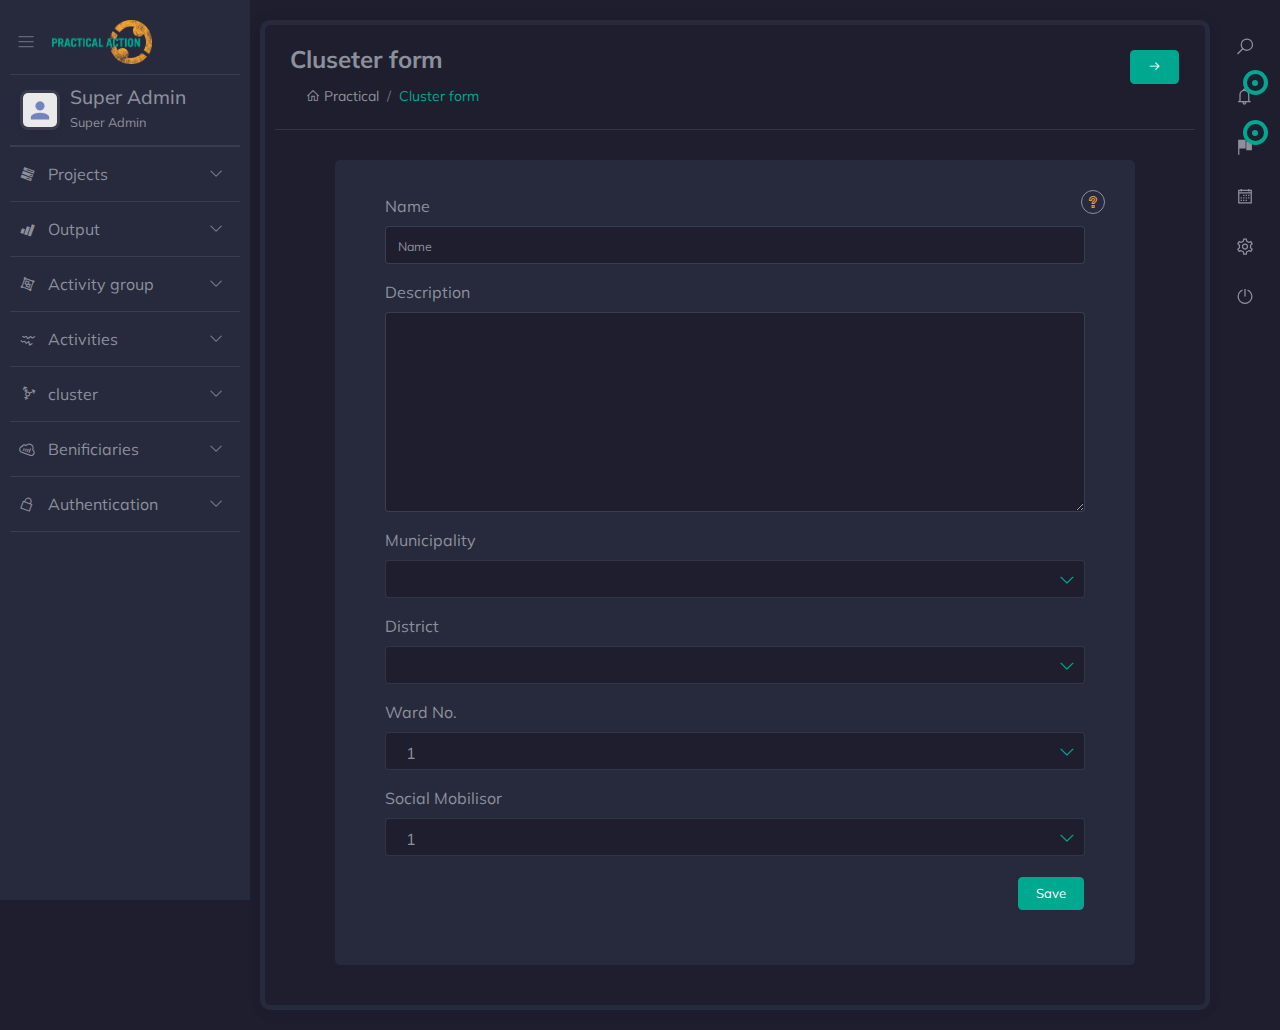
<file: cluster-form.html>
<!doctype html>
<html class="no-js " lang="en">
<head>
<meta charset="utf-8">
<meta http-equiv="X-UA-Compatible" content="IE=Edge">
<meta content="width=device-width, initial-scale=1, maximum-scale=1, user-scalable=no" name="viewport">
<meta name="description" content="Responsive Practical action dashboard.">
<title>Practical Action</title>
<link rel="icon" href="favicon.ico" type="image/x-icon">
 <!-- Favicon-->
<link rel="stylesheet" href="css/bootstrap.min.css">
<link rel="stylesheet" href="css/line-awesome.min.css">
<link rel="stylesheet" href="css/bootstrap-datepicker.min.css">
<link rel="stylesheet" href="css/select2.min.css">
<!-- Custom Css -->
<link rel="stylesheet" href="css/style.css">
</head>

<body class="">
    <!-- Main Search -->
<div id="search">
    <button id="close" type="button" class="close btn btn-primary btn-icon btn-icon-mini btn-round">x</button>
    <form>
        <input type="search" value="" placeholder="Search..." />
        <button type="submit" class="btn btn-primary">Search</button>
    </form>
</div>

<div class="navbar-right">
    <ul class="navbar-nav">
        <li><a href="#search" class="main_search" title="Search..."><i class="la la-search"></i></a></li>
        <li class="dropdown show">
            <a href="javascript:void(0);" class="dropdown-toggle" title="Notifications" data-toggle="dropdown" role="button" aria-expanded="true"><i class="la la-bell"></i>
                <div class="notify"><span class="heartbit"></span><span class="point"></span></div>
            </a>
            <ul class="dropdown-menu slideUp2" >
                <li class="header">Notifications</li>
                
                <li class="body">
                    <ul class="menu list-unstyled">
                        <li>
                            <a href="javascript:void(0);">
                                <div class="menu-info">
                                    <h4>8 New Members joined</h4>
                                    <p><i class="la la-history"></i> 14 mins ago </p>
                                </div>
                            </a>
                        </li>
                        <li>
                            <a href="javascript:void(0);">
                                <div class="menu-info">
                                    <h4><b>Shyam</b> changes project list</h4>
                                    <p><i class="la la-history"></i> 22 mins ago </p>
                                </div>
                            </a>
                        </li>
                        <li>
                            <a href="javascript:void(0);">
                                <div class="menu-info">
                                    <h4><b>Nancy Doe</b> add output</h4>
                                    <p><i class="la la-history"></i> 3 hours ago </p>
                                </div>
                            </a>
                        </li>
                        <li>
                            <a href="javascript:void(0);">
                                <div class="menu-info">
                                    <h4><b>Nancy</b> Changed name</h4>
                                    <p><i class="zmdi zmdi-time"></i> 2 hours ago </p>
                                </div>
                            </a>
                        </li>
                        <li>
                            <a href="javascript:void(0);">
                                <div class="menu-info">
                                    <h4><b>John</b> updated activity</h4>
                                    <p><i class="la la-history"></i> 4 hours ago </p>
                                </div>
                            </a>
                        </li>
                        <li>
                            <a href="javascript:void(0);">
                                <div class="menu-info">
                                    <h4><b>John</b> Updated cluster</h4>
                                    <p><i class="la la-history"></i> 3 hours ago </p>
                                </div>
                            </a>
                        </li>
                        <li>
                            <a href="javascript:void(0);">
                                <div class="menu-info">
                                    <h4>Settings Updated</h4>
                                    <p><i class="la la-history"></i> Yesterday </p>
                                </div>
                            </a>
                        </li>
                    </ul>
                </li>
                <li class="footer"> 
                    <a href="javascript:void(0);">View All Notifications</a> 
                </li>
            </ul>
        </li>
        <li class="dropdown">
            <a href="javascript:void(0);" class="dropdown-toggle" data-toggle="dropdown" role="button" aria-expanded="false"><i class="la la-flag"></i>
            <div class="notify"><span class="heartbit"></span><span class="point"></span></div>
            </a>
            <ul class="dropdown-menu slideUp2">
                <li class="header">Tasks list</li>
                <li class="body" style="height: 330px;">
                    <ul class="menu list-unstyled">
                        <li>
                            <a href="javascript:void(0);">
                                <div class="menu-info">
                                    <h4>8 New Members joined</h4>
                                    <p><i class="la la-history"></i> 14 mins ago </p>
                                </div>
                            </a>
                        </li>
                        <li>
                            <a href="javascript:void(0);">
                                <div class="menu-info">
                                    <h4><b>Shyam</b> changes project list</h4>
                                    <p><i class="la la-history"></i> 22 mins ago </p>
                                </div>
                            </a>
                        </li>
                        <li>
                            <a href="javascript:void(0);">
                                <div class="menu-info">
                                    <h4><b>Nancy Doe</b> add output</h4>
                                    <p><i class="la la-history"></i> 3 hours ago </p>
                                </div>
                            </a>
                        </li>
                        <li>
                            <a href="javascript:void(0);">
                                <div class="menu-info">
                                    <h4><b>Nancy</b> Changed name</h4>
                                    <p><i class="la la-history"></i> 2 hours ago </p>
                                </div>
                            </a>
                        </li>
                        <li>
                            <a href="javascript:void(0);">
                                <div class="menu-info">
                                    <h4><b>John</b> updated activity</h4>
                                    <p><i class="la la-history"></i> 4 hours ago </p>
                                </div>
                            </a>
                        </li>
                        <li>
                            <a href="javascript:void(0);">
                                <div class="menu-info">
                                    <h4><b>John</b> Updated cluster</h4>
                                    <p><i class="la la-history"></i> 3 hours ago </p>
                                </div>
                            </a>
                        </li>
                        <li>
                            <a href="javascript:void(0);">
                                <div class="menu-info">
                                    <h4>Settings Updated</h4>
                                    <p><i class="la la-history"></i> Yesterday </p>
                                </div>
                            </a>
                        </li>
                    </ul>
                </li>
                <li class="footer"> 
                    <a href="javascript:void(0);">View All Tasks</a> 
                </li>
            </ul>
        </li>
        <li><a href="javascript:void(0);" class="app_calendar" title="Calendar"><i class="la la-calendar"></i></a></li>
        <li class="dropdown">
            <a href="javascript:void(0);" class="dropdown-toggle" data-toggle="dropdown" role="button" aria-expanded="false"><i class="la la-cog"></i></a>
            <ul class="dropdown-menu slideUp2" >
                    <li class="body">
                        <ul class="menu list-unstyled">
                            <li>
                                <a href="javascript:void(0);">Change password</a>
                            </li>
                            <li>
                                <a href="javascript:void(0);">Change profile</a>
                            </li>
                        </ul>
                    </li>
                </ul>
        </li>
        <li><a href="sign-in.html" class="mega-menu" title="Sign Out"><i class="la la-power-off"></i></a></li>
    </ul>
</div>
<!-- Left Sidebar -->
<aside id="leftsidebar" class="sidebar">
    <div class="navbar-brand">
        <button class="btn-menu ls-toggle-btn" type="button"><i class="la la-navicon"></i></button>
        <a href="index.html"><img src="images/logo.png" width="100" alt="Practical Action"></a>
    </div>
    <div class="menu">
        <ul class="list">
            <li>
                <div class="user-info">
                    <a class="image" href="index.html"><img src="images/pf.png" alt="User"></a>
                    <div class="detail">
                        <h4>Super Admin</h4>
                        <small>Super Admin</small>                        
                    </div>
                </div>
            </li>
            <li> <a href="javascript:void(0);" class="menu-toggle"><i class="la la-tasks"></i><span>Projects</span></a>
                <ul class="ml-menu">
                    <li><a href="project-list.html">Projects List</a></li>
                    <li><a href="project-form.html">create Projects</a></li>
                </ul>
            </li>
            <li> <a href="javascript:void(0);" class="menu-toggle"><i class="la la-signal"></i><span>Output</span></a>
                <ul class="ml-menu">
                    <li><a href="output-list.html">output List</a></li>
                    <li><a href="output-list.html">add output</a></li>
                </ul>
            </li>
            <li> <a href="javascript:void(0);" class="menu-toggle"><i class="la la-object-group"></i><span>Activity group</span></a>
                <ul class="ml-menu">
                    <li><a href="activitygroup-list.html">Activity group List</a></li>
                    <li><a href="activitygroup-form.html">add activity group</a></li>
                </ul>
            </li>

            <li> <a href="javascript:void(0);" class="menu-toggle"><i class="la la-line-chart"></i><span>Activities</span></a>
                <ul class="ml-menu">
                    <li><a href="activity-list.html">activity List</a></li>
                    <li><a href="activity-form.html">add activity</a></li>
                </ul>
            </li>
            
            <li> <a href="javascript:void(0);" class="menu-toggle"><i class="la la-transgender-alt"></i><span>cluster</span></a>
                <ul class="ml-menu">
                    <li><a href="cluster-list.html">activity assign</a></li>
                    <li><a href="cluster-form.html">add cluster</a></li>
                </ul>
            </li>
            <li> <a href="javascript:void(0);" class="menu-toggle"><i class="la la-sellsy"></i><span>Benificiaries</span></a>
                <ul class="ml-menu">
                    <li><a href="banificiary-list.html">banificiary list</a></li>
                    <li><a href="banificiary.html">upload Benificiaries</a></li>
                    <li><a href="banificiary-form.html">edit Benificiaries</a></li>
                </ul>
            </li>
            <li><a href="javascript:void(0);" class="menu-toggle"><i class="la la-lock"></i><span>Authentication</span></a>
                <ul class="ml-menu">
                    <li><a href="sign-in.html">Sign In</a></li>
                    <li><a href="sign-up.html">Sign Up</a></li>
                    <li><a href="forgot-password.html">Forgot Password</a></li>
                    <li><a href="404.html">Page 404</a></li>
                </ul>
            </li>
            
        </ul>
    </div>
</aside>

<!-- Main Content -->

<section class="content">
    <div class="block-header">
        <div class="row">
            <div class="col-lg-7 col-md-6 col-sm-12">
                <h2>Cluseter form</h2>
                <ul class="breadcrumb">
                    <li class="breadcrumb-item"><a href="index.html"><i class="la la-home"></i> Practical</a></li>
                    <li class="breadcrumb-item active">Cluster form</li>
                </ul>
                <button class="btn btn-icon mobile_menu" type="button"><i class="la la-navicon"></i></button>
            </div>
            <div class="col-lg-5 col-md-6 col-sm-12">                
                <button class="btn float-right right_icon_toggle_btn" type="button"><i class="la la-arrow-right"></i></button>
            </div>
        </div>
    </div>
    <div class="project-form">
        <div class="help">
            <span class="help-icon">
                <i class="la la-question"></i>
            </span>
            <div class="helpContent-wrap">
                <div class="help-content">
                    Lorem ipsum dolor sit amet, consectetur adipiscing elit. Sed sed ante rutrum, consectetur ante a, volutpat mauris. Aliquam tristique lacus eros, at varius sapien scelerisque semper. Etiam quis fringilla neque, eget porttitor mauris. Pellentesque ut rhoncus ligula, eget vestibulum enim. Donec nec varius orci, dictum faucibus odio. Mauris tempor sodales fermentum. Nullam euismod lorem quam, ut tristique enim elementum sit amet. Pellentesque interdum massa quam, nec tristique ligula tincidunt aliquet. Suspendisse condimentum diam nec nisl semper, et faucibus dui porta. Fusce porta id ligula a elementum. Nullam laoreet odio a turpis sollicitudin, et convallis justo porta. Fusce at ante consequat urna tincidunt aliquam. Proin vitae ligula ipsum. Fusce varius eget purus in euismod.
                </div>
            </div>
        </div>
        <div class="card">
            <div class="card-body">
                <form action="activity-list.html" post="">
                    
                    <div class="form-group">
                        <label for="name">Name</label>
                        <input type="text" class="form-control" placeholder="Name" id="name">
                    </div>
                    <div class="form-group">
                        <label for="name">description</label>
                        <textarea class="form-control"></textarea>
                    </div>
                    <div class="form-group">
                        <label>municipality </label>
                        <div class="select-option">
                            <select class="custom-select show-tick ms select2" multiple data-placeholder="Select">
                                <option>Kathmandu</option>
                                <option>Lalitpur</option>
                            </select>
                        </div>
                    </div>
                    <div class="form-group">
                        <label>District </label>
                        <div class="select-option">
                            <select class="custom-select show-tick ms select2" multiple data-placeholder="Select">
                                <option>syangja</option>
                                <option>Bhaktapur</option>
                            </select>
                        </div>
                    </div>
                    <div class="form-group">
                        <label>Ward No. </label>
                        <div class="select-option">
                            <select class="custom-select show-tick ms select2" data-placeholder="Select">
                                <option>1</option>
                                <option>2</option>
                                <option>3</option>
                                <option>4</option>
                            </select>
                        </div>
                    </div>
                    <div class="form-group">
                        <label>social mobilisor </label>
                        <div class="select-option">
                            <select class="custom-select show-tick ms select2" data-placeholder="Select">
                                <option>1</option>
                                <option>2</option>
                                <option>3</option>
                                <option>4</option>
                            </select>
                        </div>
                    </div>
                    <div class="form-footer pull-right">
                        <button type="submit" class="btn" role="button">Save</button>
                    </div>
                </form>
                
            </div>
        </div>
    </div>
</section>


<!-- Jquery Core Js --> 
<script src="js/libscripts.bundle.js"></script> <!-- Lib Scripts Plugin Js ( jquery.v3.2.1, Bootstrap4 js) --> 
<script src="js/vendorscripts.bundle.js"></script> <!-- slimscroll, waves Scripts Plugin Js -->
<script src="js/bootstrap-datepicker.min.js"></script>
<script src="js/select2.min.js"></script>
<script src="js/mainscripts.bundle.js"></script>
<script src="js/dateform.js"></script>
</body>


</html>
</file>
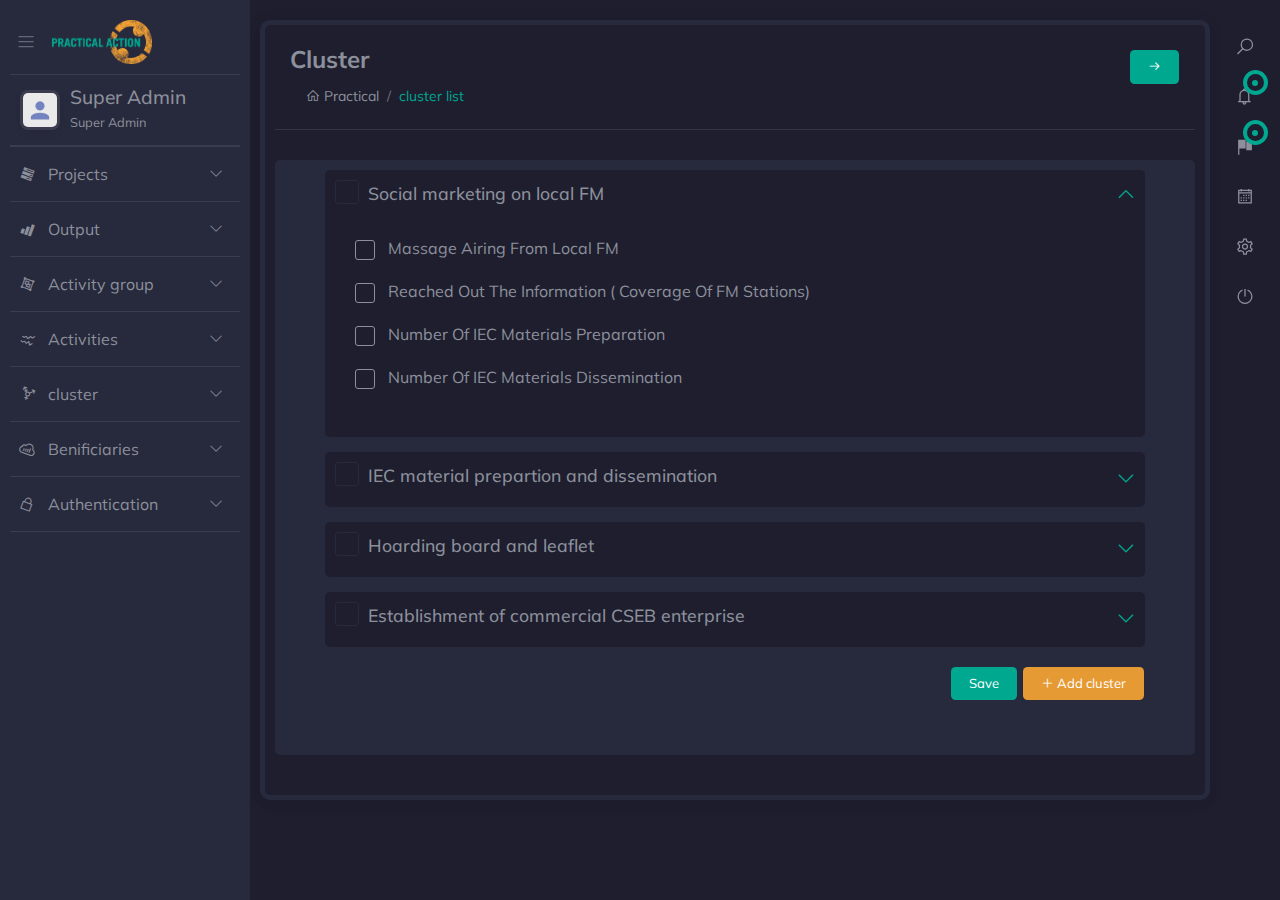
<file: cluster-list.html>
<!doctype html>
<html class="no-js " lang="en">
<head>
<meta charset="utf-8">
<meta http-equiv="X-UA-Compatible" content="IE=Edge">
<meta content="width=device-width, initial-scale=1, maximum-scale=1, user-scalable=no" name="viewport">
<meta name="description" content="Responsive Practical action dashboard.">
<title>Practical Action</title>
<link rel="icon" href="favicon.ico" type="image/x-icon">
 <!-- Favicon-->
<link rel="stylesheet" href="css/bootstrap.min.css">
<link rel="stylesheet" href="css/line-awesome.min.css">
<link rel="stylesheet" href="css/bootstrap-datepicker.min.css">
<link rel="stylesheet" href="css/select2.min.css">
<!-- Custom Css -->
<link rel="stylesheet" href="css/style.css">
</head>

<body class="">
    <!-- Main Search -->
<div id="search">
    <button id="close" type="button" class="close btn btn-primary btn-icon btn-icon-mini btn-round">x</button>
    <form>
        <input type="search" value="" placeholder="Search..." />
        <button type="submit" class="btn btn-primary">Search</button>
    </form>
</div>

<div class="navbar-right">
    <ul class="navbar-nav">
        <li><a href="#search" class="main_search" title="Search..."><i class="la la-search"></i></a></li>
        <li class="dropdown show">
            <a href="javascript:void(0);" class="dropdown-toggle" title="Notifications" data-toggle="dropdown" role="button" aria-expanded="true"><i class="la la-bell"></i>
                <div class="notify"><span class="heartbit"></span><span class="point"></span></div>
            </a>
            <ul class="dropdown-menu slideUp2" >
                <li class="header">Notifications</li>
                
                <li class="body">
                    <ul class="menu list-unstyled">
                        <li>
                            <a href="javascript:void(0);">
                                <div class="menu-info">
                                    <h4>8 New Members joined</h4>
                                    <p><i class="la la-history"></i> 14 mins ago </p>
                                </div>
                            </a>
                        </li>
                        <li>
                            <a href="javascript:void(0);">
                                <div class="menu-info">
                                    <h4><b>Shyam</b> changes project list</h4>
                                    <p><i class="la la-history"></i> 22 mins ago </p>
                                </div>
                            </a>
                        </li>
                        <li>
                            <a href="javascript:void(0);">
                                <div class="menu-info">
                                    <h4><b>Nancy Doe</b> add output</h4>
                                    <p><i class="la la-history"></i> 3 hours ago </p>
                                </div>
                            </a>
                        </li>
                        <li>
                            <a href="javascript:void(0);">
                                <div class="menu-info">
                                    <h4><b>Nancy</b> Changed name</h4>
                                    <p><i class="zmdi zmdi-time"></i> 2 hours ago </p>
                                </div>
                            </a>
                        </li>
                        <li>
                            <a href="javascript:void(0);">
                                <div class="menu-info">
                                    <h4><b>John</b> updated activity</h4>
                                    <p><i class="la la-history"></i> 4 hours ago </p>
                                </div>
                            </a>
                        </li>
                        <li>
                            <a href="javascript:void(0);">
                                <div class="menu-info">
                                    <h4><b>John</b> Updated cluster</h4>
                                    <p><i class="la la-history"></i> 3 hours ago </p>
                                </div>
                            </a>
                        </li>
                        <li>
                            <a href="javascript:void(0);">
                                <div class="menu-info">
                                    <h4>Settings Updated</h4>
                                    <p><i class="la la-history"></i> Yesterday </p>
                                </div>
                            </a>
                        </li>
                    </ul>
                </li>
                <li class="footer"> 
                    <a href="javascript:void(0);">View All Notifications</a> 
                </li>
            </ul>
        </li>
        <li class="dropdown">
            <a href="javascript:void(0);" class="dropdown-toggle" data-toggle="dropdown" role="button" aria-expanded="false"><i class="la la-flag"></i>
            <div class="notify"><span class="heartbit"></span><span class="point"></span></div>
            </a>
            <ul class="dropdown-menu slideUp2">
                <li class="header">Tasks list</li>
                <li class="body" style="height: 330px;">
                    <ul class="menu list-unstyled">
                        <li>
                            <a href="javascript:void(0);">
                                <div class="menu-info">
                                    <h4>8 New Members joined</h4>
                                    <p><i class="la la-history"></i> 14 mins ago </p>
                                </div>
                            </a>
                        </li>
                        <li>
                            <a href="javascript:void(0);">
                                <div class="menu-info">
                                    <h4><b>Shyam</b> changes project list</h4>
                                    <p><i class="la la-history"></i> 22 mins ago </p>
                                </div>
                            </a>
                        </li>
                        <li>
                            <a href="javascript:void(0);">
                                <div class="menu-info">
                                    <h4><b>Nancy Doe</b> add output</h4>
                                    <p><i class="la la-history"></i> 3 hours ago </p>
                                </div>
                            </a>
                        </li>
                        <li>
                            <a href="javascript:void(0);">
                                <div class="menu-info">
                                    <h4><b>Nancy</b> Changed name</h4>
                                    <p><i class="la la-history"></i> 2 hours ago </p>
                                </div>
                            </a>
                        </li>
                        <li>
                            <a href="javascript:void(0);">
                                <div class="menu-info">
                                    <h4><b>John</b> updated activity</h4>
                                    <p><i class="la la-history"></i> 4 hours ago </p>
                                </div>
                            </a>
                        </li>
                        <li>
                            <a href="javascript:void(0);">
                                <div class="menu-info">
                                    <h4><b>John</b> Updated cluster</h4>
                                    <p><i class="la la-history"></i> 3 hours ago </p>
                                </div>
                            </a>
                        </li>
                        <li>
                            <a href="javascript:void(0);">
                                <div class="menu-info">
                                    <h4>Settings Updated</h4>
                                    <p><i class="la la-history"></i> Yesterday </p>
                                </div>
                            </a>
                        </li>
                    </ul>
                </li>
                <li class="footer"> 
                    <a href="javascript:void(0);">View All Tasks</a> 
                </li>
            </ul>
        </li>
        <li><a href="javascript:void(0);" class="app_calendar" title="Calendar"><i class="la la-calendar"></i></a></li>
        <li class="dropdown">
            <a href="javascript:void(0);" class="dropdown-toggle" data-toggle="dropdown" role="button" aria-expanded="false"><i class="la la-cog"></i></a>
            <ul class="dropdown-menu slideUp2" >
                    <li class="body">
                        <ul class="menu list-unstyled">
                            <li>
                                <a href="javascript:void(0);">Change password</a>
                            </li>
                            <li>
                                <a href="javascript:void(0);">Change profile</a>
                            </li>
                        </ul>
                    </li>
                </ul>
        </li>
        <li><a href="sign-in.html" class="mega-menu" title="Sign Out"><i class="la la-power-off"></i></a></li>
    </ul>
</div>
<!-- Left Sidebar -->
<aside id="leftsidebar" class="sidebar">
    <div class="navbar-brand">
        <button class="btn-menu ls-toggle-btn" type="button"><i class="la la-navicon"></i></button>
        <a href="index.html"><img src="images/logo.png" width="100" alt="Practical Action"></a>
    </div>
    <div class="menu">
        <ul class="list">
            <li>
                <div class="user-info">
                    <a class="image" href="index.html"><img src="images/pf.png" alt="User"></a>
                    <div class="detail">
                        <h4>Super Admin</h4>
                        <small>Super Admin</small>                        
                    </div>
                </div>
            </li>
            <li> <a href="javascript:void(0);" class="menu-toggle"><i class="la la-tasks"></i><span>Projects</span></a>
                <ul class="ml-menu">
                    <li><a href="project-list.html">Projects List</a></li>
                    <li><a href="project-form.html">create Projects</a></li>
                </ul>
            </li>
            <li> <a href="javascript:void(0);" class="menu-toggle"><i class="la la-signal"></i><span>Output</span></a>
                <ul class="ml-menu">
                    <li><a href="output-list.html">output List</a></li>
                    <li><a href="output-list.html">add output</a></li>
                </ul>
            </li>
            <li> <a href="javascript:void(0);" class="menu-toggle"><i class="la la-object-group"></i><span>Activity group</span></a>
                <ul class="ml-menu">
                    <li><a href="activitygroup-list.html">Activity group List</a></li>
                    <li><a href="activitygroup-form.html">add activity group</a></li>
                </ul>
            </li>

            <li> <a href="javascript:void(0);" class="menu-toggle"><i class="la la-line-chart"></i><span>Activities</span></a>
                <ul class="ml-menu">
                    <li><a href="activity-list.html">activity List</a></li>
                    <li><a href="activity-form.html">add activity</a></li>
                </ul>
            </li>
            
            <li> <a href="javascript:void(0);" class="menu-toggle"><i class="la la-transgender-alt"></i><span>cluster</span></a>
                <ul class="ml-menu">
                    <li><a href="cluster-list.html">activity assign</a></li>
                    <li><a href="cluster-form.html">add cluster</a></li>
                </ul>
            </li>
            <li> <a href="javascript:void(0);" class="menu-toggle"><i class="la la-sellsy"></i><span>Benificiaries</span></a>
                <ul class="ml-menu">
                    <li><a href="banificiary-list.html">banificiary list</a></li>
                    <li><a href="banificiary.html">upload Benificiaries</a></li>
                    <li><a href="banificiary-form.html">edit Benificiaries</a></li>
                </ul>
            </li>
            <li><a href="javascript:void(0);" class="menu-toggle"><i class="la la-lock"></i><span>Authentication</span></a>
                <ul class="ml-menu">
                    <li><a href="sign-in.html">Sign In</a></li>
                    <li><a href="sign-up.html">Sign Up</a></li>
                    <li><a href="forgot-password.html">Forgot Password</a></li>
                    <li><a href="404.html">Page 404</a></li>
                </ul>
            </li>
            
        </ul>
    </div>
</aside>

<!-- Main Content -->

<section class="content">
    <div class="block-header">
        <div class="row">
            <div class="col-lg-7 col-md-6 col-sm-12">
                <h2>Cluster</h2>
                <ul class="breadcrumb">
                    <li class="breadcrumb-item"><a href="index.html"><i class="la la-home"></i> Practical</a></li>
                    <li class="breadcrumb-item active">cluster list</li>
                </ul>
                <button class="btn btn-icon mobile_menu" type="button"><i class="la la-navicon"></i></button>
            </div>
            <div class="col-lg-5 col-md-6 col-sm-12">                
                <button class="btn float-right right_icon_toggle_btn" type="button"><i class="la la-arrow-right"></i></button>
            </div>
        </div>
    </div>
    <div class="accordion-form project-form">
        <div class="card">
            <div class="card-body">
                <form action="cluster-detail.html" post="">
                    <!-- accordion -->
                    <div class="cluster-accordion">
                        <div id="accordion">
                            <div class="card">
                                <div class="card-header" id="heading-2">
                                    <h5>
                                        <div class="checkbox">
                                            <input id="head1" type="checkbox" class="select-all">
                                            <label for="head1">Social marketing on local FM</label>
                                        </div>
                                        <a class="collapsed" role="button" data-toggle="collapse" href="#collapse-2" aria-expanded="true"
                                            aria-controls="collapse-2">
                                        </a>
                                    </h5>
                                </div>
                                <div id="collapse-2" class="collapse show" data-parent="#accordion" aria-labelledby="heading-2">
                                    <div class="card-body">
                                        <div class="form-group">
                                            <div class="checkbox">
                                                <input id="act18" type="checkbox">
                                                <label for="act18">Massage airing from local FM</label>
                                            </div>
                                        </div>
                                        <div class="form-group">
                                            <div class="checkbox">
                                                <input id="act2" type="checkbox">
                                                <label for="act2">Reached out the information ( coverage of FM stations)</label>
                                            </div>
                                        </div>
                                        <div class="form-group">
                                            <div class="checkbox">
                                                <input id="act3" type="checkbox">
                                                <label for="act3">Number of IEC materials preparation </label>
                                            </div>
                                        </div>
                                        <div class="form-group">
                                            <div class="checkbox">
                                                <input id="act4" type="checkbox">
                                                <label for="act4">Number of IEC materials dissemination </label>
                                            </div>
                                        </div>
                                    </div>
                                </div>
                            </div>
                            <div class="card">
                                <div class="card-header" id="heading-3">
                                    <h5>
                                        <div class="checkbox">
                                            <input id="head2" type="checkbox" class="select-all">
                                            <label for="head2">IEC material prepartion and dissemination</label>
                                        </div>
                                        <a class="collapsed" role="button" data-toggle="collapse" href="#collapse-3" aria-expanded="false"
                                            aria-controls="collapse-3">
                                        </a>
                                    </h5>
                                </div>
                                <div id="collapse-3" class="collapse" data-parent="#accordion" aria-labelledby="heading-3">
                                    <div class="card-body">
                                        <div class="form-group">
                                            <div class="checkbox">
                                                <input id="act13" type="checkbox">
                                                <label for="act3">Massage airing from local FM</label>
                                            </div>
                                        </div>
                                        <div class="form-group">
                                            <div class="checkbox">
                                                <input id="act14" type="checkbox">
                                                <label for="act14">Reached out the information ( coverage of FM stations)</label>
                                            </div>
                                        </div>
                                        <div class="form-group">
                                            <div class="checkbox">
                                                <input id="act15" type="checkbox">
                                                <label for="act15">Number of IEC materials preparation </label>
                                            </div>
                                        </div>
                                        <div class="form-group">
                                            <div class="checkbox">
                                                <input id="act16" type="checkbox">
                                                <label for="act16">Number of IEC materials dissemination </label>
                                            </div>
                                        </div>
                                    </div>
                                </div>
                            </div>
                            <div class="card">
                                <div class="card-header" id="heading-4">
                                    <h5>
                                        <div class="checkbox">
                                            <input id="head3" type="checkbox" class="select-all">
                                            <label for="head3">Hoarding board and leaflet</label>
                                        </div>
                                        <a class="collapsed" role="button" data-toggle="collapse" href="#collapse-4" aria-expanded="false"
                                            aria-controls="collapse-4">
                                        </a>
                                    </h5>
                                </div>
                                <div id="collapse-4" class="collapse" data-parent="#accordion" aria-labelledby="heading-3">
                                    <div class="card-body">
                                        <div class="form-group">
                                            <div class="checkbox">
                                                <input id="act9" type="checkbox">
                                                <label for="act9">Massage airing from local FM</label>
                                            </div>
                                        </div>
                                        <div class="form-group">
                                            <div class="checkbox">
                                                <input id="act10" type="checkbox">
                                                <label for="act10">Reached out the information ( coverage of FM stations)</label>
                                            </div>
                                        </div>
                                        <div class="form-group">
                                            <div class="checkbox">
                                                <input id="act11" type="checkbox">
                                                <label for="act11">Number of IEC materials preparation </label>
                                            </div>
                                        </div>
                                        <div class="form-group">
                                            <div class="checkbox">
                                                <input id="act12" type="checkbox">
                                                <label for="act12">Number of IEC materials dissemination </label>
                                            </div>
                                        </div>
                                    </div>
                                </div>
                            </div>
                            <div class="card">
                                <div class="card-header" id="heading-5">
                                    <h5>
                                        <div class="checkbox">
                                            <input id="head" type="checkbox" class="select-all">
                                            <label for="head4">Establishment of commercial CSEB enterprise</label>
                                        </div>
                                        <a class="collapsed" role="button" data-toggle="collapse" href="#collapse-5" aria-expanded="false"
                                            aria-controls="collapse-5">
                                            
                                        </a>
                                    </h5>
                                </div>
                                <div id="collapse-5" class="collapse" data-parent="#accordion" aria-labelledby="heading-5">
                                    <div class="card-body">
                                        <div class="form-group">
                                            <div class="checkbox">
                                                <input id="act5" type="checkbox">
                                                <label for="act5">Massage airing from local FM</label>
                                            </div>
                                        </div>
                                        <div class="form-group">
                                            <div class="checkbox">
                                                <input id="act6" type="checkbox">
                                                <label for="act6">Reached out the information ( coverage of FM stations)</label>
                                            </div>
                                        </div>
                                        <div class="form-group">
                                            <div class="checkbox">
                                                <input id="act7" type="checkbox">
                                                <label for="act7">Number of IEC materials preparation </label>
                                            </div>
                                        </div>
                                        <div class="form-group">
                                            <div class="checkbox">
                                                <input id="act8" type="checkbox">
                                                <label for="act8">Number of IEC materials dissemination </label>
                                            </div>
                                        </div>
                                    </div>
                                </div>
                            </div>
                        </div>
                    </div>
                    <div class="form-footer pull-right">
                        <button type="submit" class="btn" role="button">Save</button>
                        <a class="btn remove" href="cluster-form.html"><i class="la la-plus"></i> Add cluster</a>
                    </div>
                </form>
            </div>
        </div>
    </div>
</section>


<!-- Jquery Core Js --> 
<script src="js/libscripts.bundle.js"></script> <!-- Lib Scripts Plugin Js ( jquery.v3.2.1, Bootstrap4 js) --> 
<script src="js/vendorscripts.bundle.js"></script> <!-- slimscroll, waves Scripts Plugin Js -->
<script src="js/bootstrap-datepicker.min.js"></script>
<script src="js/select2.min.js"></script>
<script src="js/mainscripts.bundle.js"></script>
<script src="js/dateform.js"></script>
</body>


</html>
</file>
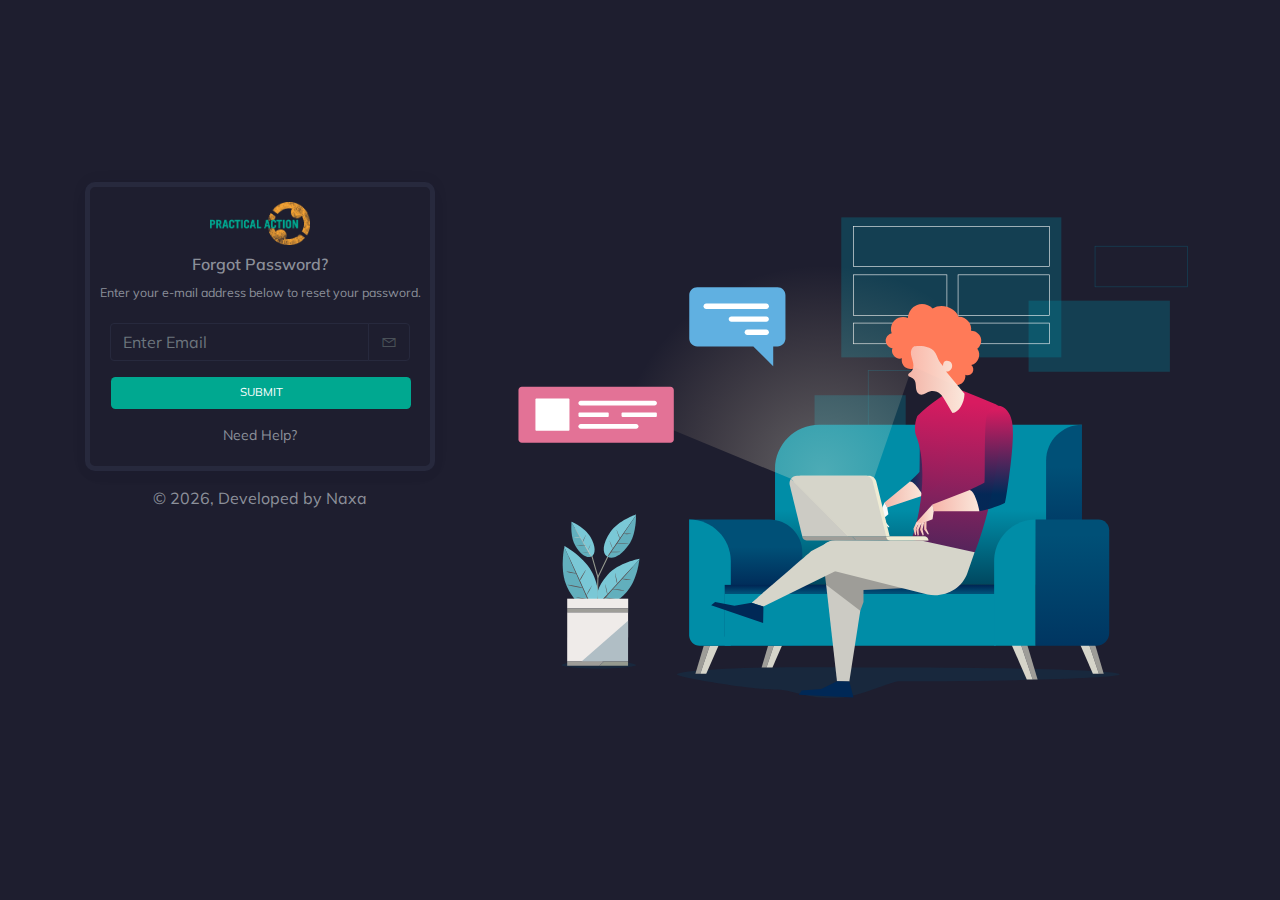
<file: forgot-password.html>
<!doctype html>
<html class="no-js " lang="en">
<head>
<meta charset="utf-8">
<meta http-equiv="X-UA-Compatible" content="IE=Edge">
<meta content="width=device-width, initial-scale=1, maximum-scale=1, user-scalable=no" name="viewport">
<meta name="description" content="Responsive Practical action dashboard.">
<title>Practical Action</title>
<link rel="icon" href="favicon.ico" type="image/x-icon">
 <!-- Favicon-->
<link rel="stylesheet" href="css/bootstrap.min.css">
<link rel="stylesheet" href="css/line-awesome.min.css">
<!-- Custom Css -->
<link rel="stylesheet" href="css/style.css">
</head>

<body class="">

<div class="authentication">    
    <div class="container">
        <div class="row">
            <div class="col-lg-4 col-sm-12">
                <form class="card auth_form">
                    <div class="header">
                        <img class="logo" src="images/logo.png" alt="">
                        <h5>Forgot Password?</h5>
                        <span>Enter your e-mail address below to reset your password.</span>
                    </div>
                    <div class="body">
                        <div class="input-group mb-3">
                            <input type="text" class="form-control" placeholder="Enter Email">
                            <div class="input-group-append">
                                <span class="input-group-text"><i class="la la-envelope"></i></span>
                            </div>
                        </div>
                        <a href="index.html" class="btn btn-primary btn-block">SUBMIT</a>                        
                        <div class="signin_with mt-3">
                            <a href="javascript:void(0);" class="link">Need Help?</a>
                        </div>
                    </div>
                </form>
                <div class="copyright text-center">
                    &copy;
                    <script>document.write(new Date().getFullYear())</script>,
                    <span>Developed by <a href="https://naxa.com.np/" target="_blank">Naxa</a></span>
                </div>
            </div>
            <div class="col-lg-8 col-sm-12">
                <div class="card">
                    <img src="images/signup.svg" alt="Sign Up" />
                </div>
            </div>
        </div>
    </div>
</div>


<!-- Jquery Core Js --> 
<script src="js/libscripts.bundle.js"></script> <!-- Lib Scripts Plugin Js ( jquery.v3.2.1, Bootstrap4 js) --> 
<script src="js/vendorscripts.bundle.js"></script> <!-- slimscroll, waves Scripts Plugin Js -->

<script src="js/mainscripts.bundle.js"></script>
</body>


</html>
</file>
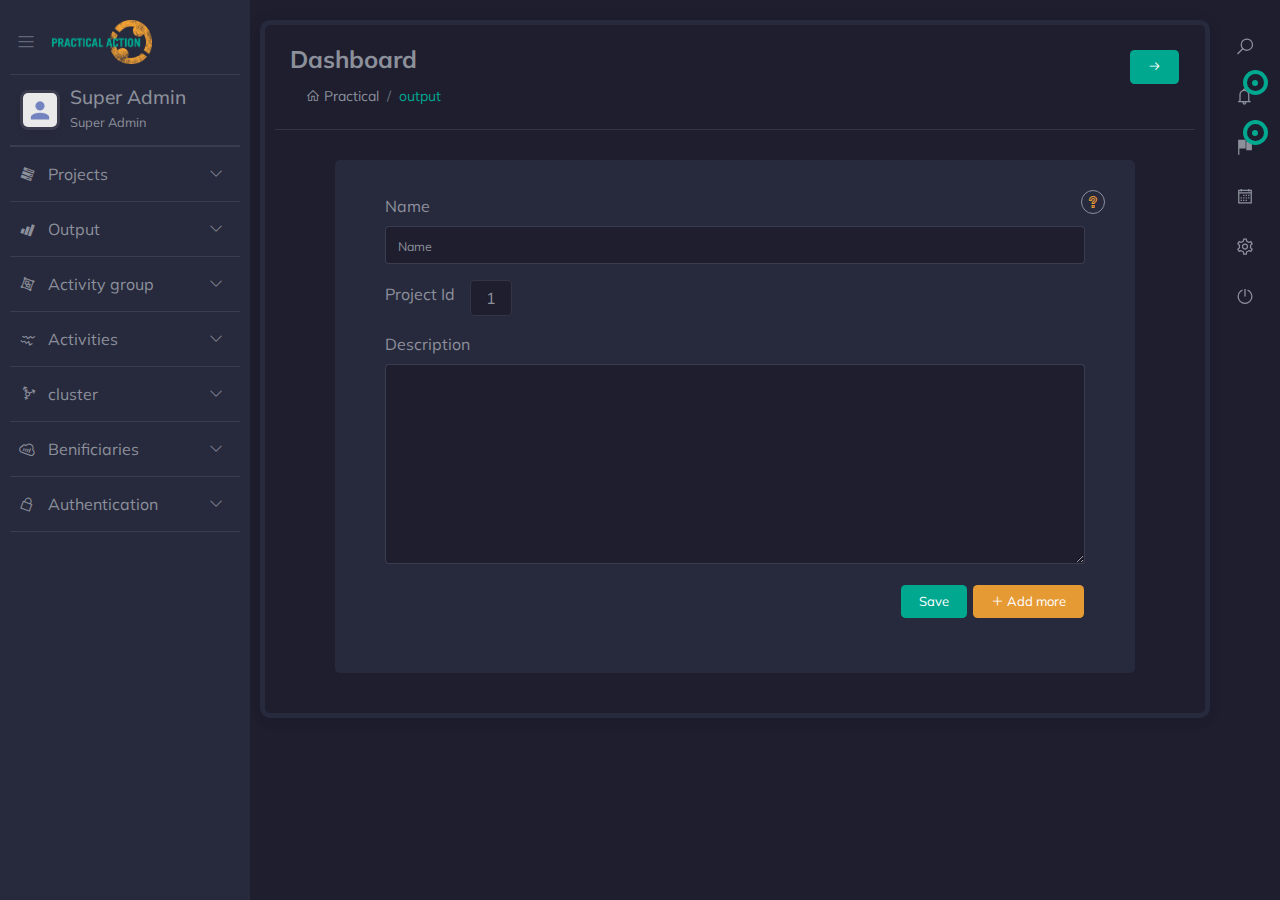
<file: output-form.html>
<!doctype html>
<html class="no-js " lang="en">
<head>
<meta charset="utf-8">
<meta http-equiv="X-UA-Compatible" content="IE=Edge">
<meta content="width=device-width, initial-scale=1, maximum-scale=1, user-scalable=no" name="viewport">
<meta name="description" content="Responsive Practical action dashboard.">
<title>Practical Action</title>
<link rel="icon" href="favicon.ico" type="image/x-icon">
 <!-- Favicon-->
<link rel="stylesheet" href="css/bootstrap.min.css">
<link rel="stylesheet" href="css/line-awesome.min.css">
<link rel="stylesheet" href="css/bootstrap-datepicker.min.css">
<!-- Custom Css -->
<link rel="stylesheet" href="css/style.css">
</head>

<body class="">
    <!-- Main Search -->
<div id="search">
    <button id="close" type="button" class="close btn btn-primary btn-icon btn-icon-mini btn-round">x</button>
    <form>
        <input type="search" value="" placeholder="Search..." />
        <button type="submit" class="btn btn-primary">Search</button>
    </form>
</div>

<div class="navbar-right">
    <ul class="navbar-nav">
        <li><a href="#search" class="main_search" title="Search..."><i class="la la-search"></i></a></li>
        <li class="dropdown show">
            <a href="javascript:void(0);" class="dropdown-toggle" title="Notifications" data-toggle="dropdown" role="button" aria-expanded="true"><i class="la la-bell"></i>
                <div class="notify"><span class="heartbit"></span><span class="point"></span></div>
            </a>
            <ul class="dropdown-menu slideUp2" >
                <li class="header">Notifications</li>
                
                <li class="body">
                    <ul class="menu list-unstyled">
                        <li>
                            <a href="javascript:void(0);">
                                <div class="menu-info">
                                    <h4>8 New Members joined</h4>
                                    <p><i class="la la-history"></i> 14 mins ago </p>
                                </div>
                            </a>
                        </li>
                        <li>
                            <a href="javascript:void(0);">
                                <div class="menu-info">
                                    <h4><b>Shyam</b> changes project list</h4>
                                    <p><i class="la la-history"></i> 22 mins ago </p>
                                </div>
                            </a>
                        </li>
                        <li>
                            <a href="javascript:void(0);">
                                <div class="menu-info">
                                    <h4><b>Nancy Doe</b> add output</h4>
                                    <p><i class="la la-history"></i> 3 hours ago </p>
                                </div>
                            </a>
                        </li>
                        <li>
                            <a href="javascript:void(0);">
                                <div class="menu-info">
                                    <h4><b>Nancy</b> Changed name</h4>
                                    <p><i class="zmdi zmdi-time"></i> 2 hours ago </p>
                                </div>
                            </a>
                        </li>
                        <li>
                            <a href="javascript:void(0);">
                                <div class="menu-info">
                                    <h4><b>John</b> updated activity</h4>
                                    <p><i class="la la-history"></i> 4 hours ago </p>
                                </div>
                            </a>
                        </li>
                        <li>
                            <a href="javascript:void(0);">
                                <div class="menu-info">
                                    <h4><b>John</b> Updated cluster</h4>
                                    <p><i class="la la-history"></i> 3 hours ago </p>
                                </div>
                            </a>
                        </li>
                        <li>
                            <a href="javascript:void(0);">
                                <div class="menu-info">
                                    <h4>Settings Updated</h4>
                                    <p><i class="la la-history"></i> Yesterday </p>
                                </div>
                            </a>
                        </li>
                    </ul>
                </li>
                <li class="footer"> 
                    <a href="javascript:void(0);">View All Notifications</a> 
                </li>
            </ul>
        </li>
        <li class="dropdown">
            <a href="javascript:void(0);" class="dropdown-toggle" data-toggle="dropdown" role="button" aria-expanded="false"><i class="la la-flag"></i>
            <div class="notify"><span class="heartbit"></span><span class="point"></span></div>
            </a>
            <ul class="dropdown-menu slideUp2">
                <li class="header">Tasks list</li>
                <li class="body" style="height: 330px;">
                    <ul class="menu list-unstyled">
                        <li>
                            <a href="javascript:void(0);">
                                <div class="menu-info">
                                    <h4>8 New Members joined</h4>
                                    <p><i class="la la-history"></i> 14 mins ago </p>
                                </div>
                            </a>
                        </li>
                        <li>
                            <a href="javascript:void(0);">
                                <div class="menu-info">
                                    <h4><b>Shyam</b> changes project list</h4>
                                    <p><i class="la la-history"></i> 22 mins ago </p>
                                </div>
                            </a>
                        </li>
                        <li>
                            <a href="javascript:void(0);">
                                <div class="menu-info">
                                    <h4><b>Nancy Doe</b> add output</h4>
                                    <p><i class="la la-history"></i> 3 hours ago </p>
                                </div>
                            </a>
                        </li>
                        <li>
                            <a href="javascript:void(0);">
                                <div class="menu-info">
                                    <h4><b>Nancy</b> Changed name</h4>
                                    <p><i class="la la-history"></i> 2 hours ago </p>
                                </div>
                            </a>
                        </li>
                        <li>
                            <a href="javascript:void(0);">
                                <div class="menu-info">
                                    <h4><b>John</b> updated activity</h4>
                                    <p><i class="la la-history"></i> 4 hours ago </p>
                                </div>
                            </a>
                        </li>
                        <li>
                            <a href="javascript:void(0);">
                                <div class="menu-info">
                                    <h4><b>John</b> Updated cluster</h4>
                                    <p><i class="la la-history"></i> 3 hours ago </p>
                                </div>
                            </a>
                        </li>
                        <li>
                            <a href="javascript:void(0);">
                                <div class="menu-info">
                                    <h4>Settings Updated</h4>
                                    <p><i class="la la-history"></i> Yesterday </p>
                                </div>
                            </a>
                        </li>
                    </ul>
                </li>
                <li class="footer"> 
                    <a href="javascript:void(0);">View All Tasks</a> 
                </li>
            </ul>
        </li>
        <li><a href="javascript:void(0);" class="app_calendar" title="Calendar"><i class="la la-calendar"></i></a></li>
        <li class="dropdown">
            <a href="javascript:void(0);" class="dropdown-toggle" data-toggle="dropdown" role="button" aria-expanded="false"><i class="la la-cog"></i></a>
            <ul class="dropdown-menu slideUp2" >
                    <li class="body">
                        <ul class="menu list-unstyled">
                            <li>
                                <a href="javascript:void(0);">Change password</a>
                            </li>
                            <li>
                                <a href="javascript:void(0);">Change profile</a>
                            </li>
                        </ul>
                    </li>
                </ul>
        </li>
        <li><a href="sign-in.html" class="mega-menu" title="Sign Out"><i class="la la-power-off"></i></a></li>
    </ul>
</div>
<!-- Left Sidebar -->
<aside id="leftsidebar" class="sidebar">
    <div class="navbar-brand">
        <button class="btn-menu ls-toggle-btn" type="button"><i class="la la-navicon"></i></button>
        <a href="index.html"><img src="images/logo.png" width="100" alt="Practical Action"></a>
    </div>
    <div class="menu">
        <ul class="list">
            <li>
                <div class="user-info">
                    <a class="image" href="index.html"><img src="images/pf.png" alt="User"></a>
                    <div class="detail">
                        <h4>Super Admin</h4>
                        <small>Super Admin</small>                        
                    </div>
                </div>
            </li>
            <li> <a href="javascript:void(0);" class="menu-toggle"><i class="la la-tasks"></i><span>Projects</span></a>
                <ul class="ml-menu">
                    <li><a href="project-list.html">Projects List</a></li>
                    <li><a href="project-form.html">create Projects</a></li>
                </ul>
            </li>
            <li> <a href="javascript:void(0);" class="menu-toggle"><i class="la la-signal"></i><span>Output</span></a>
                <ul class="ml-menu">
                    <li><a href="output-list.html">output List</a></li>
                    <li><a href="output-list.html">add output</a></li>
                </ul>
            </li>
            <li> <a href="javascript:void(0);" class="menu-toggle"><i class="la la-object-group"></i><span>Activity group</span></a>
                <ul class="ml-menu">
                    <li><a href="activitygroup-list.html">Activity group List</a></li>
                    <li><a href="activitygroup-form.html">add activity group</a></li>
                </ul>
            </li>

            <li> <a href="javascript:void(0);" class="menu-toggle"><i class="la la-line-chart"></i><span>Activities</span></a>
                <ul class="ml-menu">
                    <li><a href="activity-list.html">activity List</a></li>
                    <li><a href="activity-form.html">add activity</a></li>
                </ul>
            </li>
            
            <li> <a href="javascript:void(0);" class="menu-toggle"><i class="la la-transgender-alt"></i><span>cluster</span></a>
                <ul class="ml-menu">
                    <li><a href="cluster-list.html">activity assign</a></li>
                    <li><a href="cluster-form.html">add cluster</a></li>
                </ul>
            </li>
            <li> <a href="javascript:void(0);" class="menu-toggle"><i class="la la-sellsy"></i><span>Benificiaries</span></a>
                <ul class="ml-menu">
                    <li><a href="banificiary-list.html">banificiary list</a></li>
                    <li><a href="banificiary.html">upload Benificiaries</a></li>
                    <li><a href="banificiary-form.html">edit Benificiaries</a></li>
                </ul>
            </li>
            <li><a href="javascript:void(0);" class="menu-toggle"><i class="la la-lock"></i><span>Authentication</span></a>
                <ul class="ml-menu">
                    <li><a href="sign-in.html">Sign In</a></li>
                    <li><a href="sign-up.html">Sign Up</a></li>
                    <li><a href="forgot-password.html">Forgot Password</a></li>
                    <li><a href="404.html">Page 404</a></li>
                </ul>
            </li>
            
        </ul>
    </div>
</aside>

<!-- Main Content -->

<section class="content">
    <div class="block-header">
        <div class="row">
            <div class="col-lg-7 col-md-6 col-sm-12">
                <h2>Dashboard</h2>
                <ul class="breadcrumb">
                    <li class="breadcrumb-item"><a href="index.html"><i class="la la-home"></i> Practical</a></li>
                    <li class="breadcrumb-item active">output</li>
                </ul>
                <button class="btn btn-primary btn-icon mobile_menu" type="button"><i class="la la-navicon"></i></button>
            </div>
            <div class="col-lg-5 col-md-6 col-sm-12">                
                <button class="btn btn-primary float-right right_icon_toggle_btn" type="button"><i class="la la-arrow-right"></i></button>
                
            </div>
        </div>
    </div>
    <div class="project-form">
        <div class="help">
            <span class="help-icon">
                <i class="la la-question"></i>
            </span>
            <div class="helpContent-wrap">
                <div class="help-content">
                    Lorem ipsum dolor sit amet, consectetur adipiscing elit. Sed sed ante rutrum, consectetur ante a, volutpat mauris. Aliquam tristique lacus eros, at varius sapien scelerisque semper. Etiam quis fringilla neque, eget porttitor mauris. Pellentesque ut rhoncus ligula, eget vestibulum enim. Donec nec varius orci, dictum faucibus odio. Mauris tempor sodales fermentum. Nullam euismod lorem quam, ut tristique enim elementum sit amet. Pellentesque interdum massa quam, nec tristique ligula tincidunt aliquet. Suspendisse condimentum diam nec nisl semper, et faucibus dui porta. Fusce porta id ligula a elementum. Nullam laoreet odio a turpis sollicitudin, et convallis justo porta. Fusce at ante consequat urna tincidunt aliquam. Proin vitae ligula ipsum. Fusce varius eget purus in euismod.
                </div>
            </div>
        </div>
        <div class="card">
            <div class="card-body">
                <form action="output-list.html" post="">
                    <div class="form-group">
                        <label for="name">Name</label>
                        <input type="text" class="form-control" placeholder="Name" id="name">
                    </div>
                    <div class="form-group">
                        <div class="project-id">
                            <label>Project id</label>
                            <span class="count-id">1</span>
                        </div>
                    </div>
                    <div class="form-group">
                        <label for="name">description</label>
                        <textarea class="form-control"></textarea>
                    </div>
                    
                    <div class="form-footer pull-right">
                        <button type="submit" class="btn" role="button">Save</button>
                        <a href="activitygroup-form.html" class="btn remove" role="button"><i class="la la-plus"></i> Add more</a>
                    </div>
                </form>
                
            </div>
        </div>
    </div>
</section>


<!-- Jquery Core Js --> 
<script src="js/libscripts.bundle.js"></script> <!-- Lib Scripts Plugin Js ( jquery.v3.2.1, Bootstrap4 js) --> 
<script src="js/vendorscripts.bundle.js"></script> <!-- slimscroll, waves Scripts Plugin Js -->
<script src="js/bootstrap-datepicker.min.js"></script>
<script src="js/mainscripts.bundle.js"></script>
<script src="js/dateform.js"></script>
</body>


</html>
</file>
<file: css/style.css>
@charset "UTF-8";
@import url("https://fonts.googleapis.com/css?family=Muli:400,400i,600,600i,700,700i,800,900");
*,
::after,
::before {
  box-sizing: border-box;
}

html {
  font-family: "Muli", sans-serif;
  line-height: 1.15;
  -webkit-text-size-adjust: 100%;
  -webkit-tap-highlight-color: transparent;
}

article,
aside,
figcaption,
figure,
footer,
header,
hgroup,
main,
nav,
section {
  display: block;
}

body {
  margin: 0;
  font-family: "Muli", sans-serif;
  font-size: 1rem;
  font-weight: 400;
  line-height: 1.5;
  color: #8c909a;
  text-align: left;
  background-color: #1E1E2F;
}

h1,
h2,
h3,
h4,
h5,
h6 {
  margin-top: 0;
  margin-bottom: 0.5rem;
}

p {
  margin-top: 0;
  margin-bottom: 1rem;
}

abbr[data-original-title],
abbr[title] {
  text-decoration: underline;
  -webkit-text-decoration: underline dotted;
  text-decoration: underline dotted;
  cursor: help;
  border-bottom: 0;
  text-decoration-skip-ink: none;
}

address {
  margin-bottom: 1rem;
  font-style: normal;
  line-height: inherit;
}

dl,
ol,
ul {
  margin-top: 0;
  margin-bottom: 0;
}

ol ol,
ol ul,
ul ol,
ul ul {
  margin-bottom: 0;
}

dt {
  font-weight: 700;
}

dd {
  margin-bottom: 0.5rem;
  margin-left: 0;
}

blockquote {
  margin: 0 0 1rem;
}

b,
strong {
  font-weight: bolder;
}

small {
  font-size: 80%;
}

sub,
sup {
  position: relative;
  font-size: 75%;
  line-height: 0;
  vertical-align: baseline;
}

sub {
  bottom: -0.25em;
}

sup {
  top: -0.5em;
}

a {
  color: #8c909a;
  text-decoration: none;
  background-color: transparent;
}

a:hover {
  color: #8c909a;
  text-decoration: none;
}

code,
kbd,
pre,
samp {
  font-size: 1em;
}

pre {
  margin-top: 0;
  margin-bottom: 1rem;
  overflow: auto;
}

figure {
  margin: 0 0 1rem;
}

img {
  vertical-align: middle;
  border-style: none;
}

svg {
  overflow: hidden;
  vertical-align: middle;
}

table {
  border-collapse: collapse;
}

th {
  text-align: inherit;
}

label {
  display: inline-block;
  margin-bottom: 0.5rem;
}

button {
  border-radius: 0;
}

button:focus {
  outline: 1px dotted;
  outline: 5px auto -webkit-focus-ring-color;
}

button,
input,
optgroup,
select,
textarea {
  margin: 0;
  font-family: inherit;
  font-size: inherit;
  line-height: inherit;
}

button,
input {
  overflow: visible;
}

button,
select {
  text-transform: none;
}

[type=button],
[type=reset],
[type=submit],
button {
  -webkit-appearance: button;
}

[type=button]::-moz-focus-inner,
[type=reset]::-moz-focus-inner,
[type=submit]::-moz-focus-inner,
button::-moz-focus-inner {
  padding: 0;
  border-style: none;
}

input[type=checkbox],
input[type=radio] {
  box-sizing: border-box;
  padding: 0;
}

input[type=date],
input[type=datetime-local],
input[type=month],
input[type=time] {
  -webkit-appearance: listbox;
}

textarea {
  overflow: auto;
  resize: vertical;
}

fieldset {
  min-width: 0;
  padding: 0;
  margin: 0;
  border: 0;
}

legend {
  display: block;
  width: 100%;
  max-width: 100%;
  padding: 0;
  margin-bottom: 0.5rem;
  font-size: 1.5rem;
  line-height: inherit;
  color: inherit;
  white-space: normal;
}

progress {
  vertical-align: baseline;
}

[type=number]::-webkit-inner-spin-button,
[type=number]::-webkit-outer-spin-button {
  height: auto;
}

[type=search] {
  outline-offset: -2px;
  -webkit-appearance: none;
}

[type=search]::-webkit-search-decoration {
  -webkit-appearance: none;
}

::-webkit-file-upload-button {
  font: inherit;
  -webkit-appearance: button;
}

output {
  display: inline-block;
}

summary {
  display: list-item;
  cursor: pointer;
}

template {
  display: none;
}

[hidden] {
  display: none !important;
}

.h1,
.h2,
.h3,
.h4,
.h5,
.h6,
h1,
h2,
h3,
h4,
h5,
h6 {
  margin-bottom: 0.5rem;
  font-family: inherit;
  font-weight: 500;
  line-height: 1.2;
  color: inherit;
}

.h1,
h1 {
  font-size: 2.5rem;
}

.h2,
h2 {
  font-size: 2rem;
}

.h3,
h3 {
  font-size: 1.75rem;
}

.h4,
h4 {
  font-size: 1.5rem;
}

.h5,
h5 {
  font-size: 1.25rem;
}

.h6,
h6 {
  font-size: 1rem;
}

.lead {
  font-size: 1.25rem;
  font-weight: 300;
}

.display-1 {
  font-size: 6rem;
  font-weight: 300;
  line-height: 1.2;
}

.display-2 {
  font-size: 5.5rem;
  font-weight: 300;
  line-height: 1.2;
}

.display-3 {
  font-size: 4.5rem;
  font-weight: 300;
  line-height: 1.2;
}

.display-4 {
  font-size: 3.5rem;
  font-weight: 300;
  line-height: 1.2;
}

.small,
small {
  font-size: 80%;
  font-weight: 400;
}

.mark,
mark {
  padding: 0.2em;
  background-color: #e3e3e3;
}

.list-unstyled {
  padding-left: 0;
  list-style: none;
}

.list-inline {
  padding-left: 0;
  list-style: none;
}

.list-inline-item {
  display: inline-block;
}

.list-inline-item:not(:last-child) {
  margin-right: 0.5rem;
}

.initialism {
  font-size: 90%;
  text-transform: uppercase;
}

.blockquote {
  margin-bottom: 1rem;
  font-size: 1.25rem;
}

.img-fluid {
  max-width: 100%;
  height: auto;
}

.img-thumbnail {
  padding: 0.25rem;
  background-color: #ffffff;
  border: 1px solid #e3e3e3;
  border-radius: 0.25rem;
  max-width: 100%;
  height: auto;
}

.figure {
  display: inline-block;
}

.figure-img {
  margin-bottom: 0.5rem;
  line-height: 1;
}

.figure-caption {
  font-size: 90%;
  color: #6c757d;
}

code {
  font-size: 87.5%;
  color: #00A890;
  word-break: break-word;
}

a > code {
  color: inherit;
}

kbd {
  padding: 0.2rem 0.4rem;
  font-size: 87.5%;
  color: #e3e3e3;
  background-color: #8c909a;
  border-radius: 0.2rem;
}

kbd kbd {
  padding: 0;
  font-size: 100%;
  font-weight: 700;
}

pre {
  display: block;
  font-size: 87.5%;
  color: #8c909a;
}

pre code {
  font-size: inherit;
  color: inherit;
  word-break: normal;
}

.pre-scrollable {
  max-height: 340px;
  overflow-y: scroll;
}

.z-index {
  z-index: 9999;
}

.mrt30 {
  margin-top: 30px;
}

.mrb30 {
  margin-bottom: 30px;
}

.m-l-10,
.dropdown-menu ul.menu .menu-info,
.mcard_2 .user .details,
.contact .c_list .c_name {
  margin-left: 10px;
}

ul {
  list-style: none;
  margin: 0;
  padding: 0;
}

.margin-0,
.card .header .header-dropdown,
.card .header h2,
.media .media-body .media-heading,
.wizard .content,
.wizard .content .body label.error,
.dropdown-menu ul.menu .menu-info h4,
.dropdown-menu ul.menu .menu-info p,
.profile_state {
  margin: 0 !important;
}

.p-l-0,
.sidebar .menu .list,
.sidebar .menu .list .ml-menu,
.dropdown-menu ul.menu,
.invoice .nav-tabs {
  padding-left: 0px;
}

.block-header {
  padding: 10px 15px;
  border-bottom: 1px solid rgba(140, 144, 154, 0.2);
  margin-bottom: 30px;
}
.block-header .form-group {
  float: right;
  margin-right: 10px;
}
.block-header .form-group .select-option {
  position: relative;
  min-width: 150px !important;
  display: inline-block;
}
.block-header .form-group .select-option::after {
  content: "";
  font-family: "LineAwesome";
  position: absolute;
  top: 50%;
  -webkit-transform: translateY(-50%);
  -ms-transform: translateY(-50%);
  transform: translateY(-50%);
  right: 10px;
  color: #00A890;
}
.block-header .form-group .select2-container--default .select2-selection--multiple,
.block-header .form-group .select2-container--default .select2-selection--single {
  background-color: #1E1E2F;
  border: 1px solid rgba(140, 144, 154, 0.2);
  height: calc(2.25rem + 2px);
  min-width: 150px !important;
  padding: 0.375rem 1.75rem 0.375rem 0.75rem;
}
.block-header .form-group .select2-container--default .select2-selection--multiple .select2-selection__rendered,
.block-header .form-group .select2-container--default .select2-selection--single .select2-selection__rendered {
  color: #8c909a;
}
.block-header .form-group .select2-container--default .select2-selection--multiple .select2-selection__choice,
.block-header .form-group .select2-container--default .select2-selection--single .select2-selection__choice {
  background: transparent;
  border: none;
  margin-top: 0;
}
.block-header .form-group .select2-container--default .select2-selection--multiple .select2-selection__arrow,
.block-header .form-group .select2-container--default .select2-selection--single .select2-selection__arrow {
  display: none;
}
.block-header h2 {
  font-size: 1.5rem;
  margin: 0 !important;
  font-weight: 700;
}
.block-header .breadcrumb {
  background: transparent;
  font-size: 0.875rem;
  margin-bottom: 0;
}
.block-header .breadcrumb li.breadcrumb-item small {
  display: block;
  margin-top: 8px;
}
.block-header .breadcrumb li.breadcrumb-item small a {
  font-weight: 700;
}
.block-header .breadcrumb li.breadcrumb-item.active {
  color: #00A890;
}
.block-header a.btn {
  color: #ffffff;
}

@media only screen and (max-width: 767px) {
  .block-header .col-lg-5.col-md-6.col-sm-12 {
    display: none;
  }
}
@media only screen and (max-width: 768px) {
  .block-header .right_icon_toggle_btn {
    display: none;
  }
}
@media only screen and (max-width: 768px) {
  .block-header h2 {
    font-size: 1rem;
  }
}
@media only screen and (max-width: 768px) {
  .block-header .breadcrumb {
    font-size: 12px;
  }

  .block-header .breadcrumb i {
    font-size: 14px;
  }
}
.card {
  -moz-transition: all 0.5s;
  -o-transition: all 0.5s;
  -webkit-transition: all 0.5s;
  transition: all 0.5s;
  border: 0;
  position: relative;
  width: 100%;
  box-shadow: none;
  background: transparent;
}
.card .body {
  font-weight: 400;
  border-radius: 0.35rem;
  background: #27293D;
  font-size: 14px;
  color: #8c909a;
  padding: 20px;
}

section.content {
  -moz-transition: all 0.5s;
  -o-transition: all 0.5s;
  -webkit-transition: all 0.5s;
  transition: all 0.5s;
  -webkit-border-radius: 10px;
  -moz-border-radius: 10px;
  -ms-border-radius: 10px;
  border-radius: 10px;
  background: #1E1E2F;
  border: 5px solid #27293D;
  padding: 10px;
  position: relative;
  margin: 20px 70px 20px 260px;
  box-shadow: 0 0 16px rgba(41, 42, 51, 0.06), 0 6px 20px rgba(41, 42, 51, 0.02);
}

.btn,
.navbar .navbar-nav > a.btn {
  border-width: 2px;
  font-weight: 400;
  font-size: 0.8171em;
  line-height: 1.35em;
  margin: 5px 1px;
  border: none;
  border-radius: 0.2875rem;
  padding: 8px 18px;
  cursor: pointer;
  background-color: #00A890;
  color: #ffffff;
  -moz-transition: all 0.5s;
  -o-transition: all 0.5s;
  -webkit-transition: all 0.5s;
  transition: all 0.5s;
  font-family: "Muli", sans-serif;
}

.btn:hover,
.btn:focus,
.btn:active,
.btn.active,
.btn:active:focus,
.btn:active:hover,
.btn.active:focus,
.btn.active:hover,
.show > .btn.dropdown-toggle,
.show > .btn.dropdown-toggle:focus,
.show > .btn.dropdown-toggle:hover,
.navbar .navbar-nav > a.btn:hover,
.navbar .navbar-nav > a.btn:focus,
.navbar .navbar-nav > a.btn:active,
.navbar .navbar-nav > a.btn.active,
.navbar .navbar-nav > a.btn:active:focus,
.navbar .navbar-nav > a.btn:active:hover,
.navbar .navbar-nav > a.btn.active:focus,
.navbar .navbar-nav > a.btn.active:hover,
.show > .navbar .navbar-nav > a.btn.dropdown-toggle,
.show > .navbar .navbar-nav > a.btn.dropdown-toggle:focus,
.show > .navbar .navbar-nav > a.btn.dropdown-toggle:hover {
  box-shadow: none;
  background-color: #E69A34;
}

a.btn {
  color: #ffffff;
}

button.btn.btn-create {
  text-transform: uppercase;
}

.btn.remove {
  background-color: #E69A34;
}
.btn.remove:hover {
  background-color: #00A890;
  color: #ffffff;
}

.btn-lg {
  font-size: 1em;
  border-radius: 0.35rem;
  padding: 12px 40px;
}

.btn-lg.btn-simple {
  padding: 11px 39px;
}

.btn-sm {
  font-size: 12px;
  border-radius: 0.2875rem;
  padding: 5px 12px;
}

.btn-sm.btn-simple {
  padding: 4px 11px;
}

.btn-link {
  border: 0;
  padding: 0.5rem 0.7rem;
  background-color: transparent;
}

.btn-wd {
  min-width: 140px;
}

.btn-group.select {
  width: 100%;
}

.btn-group.select .btn {
  text-align: left;
}

.btn-group.select .caret {
  position: absolute;
  top: 50%;
  margin-top: -1px;
  right: 8px;
}

.checkbox,
.radio {
  margin-bottom: 12px;
}

.checkbox label,
.radio label {
  display: inline-block;
  position: relative;
  cursor: pointer;
  padding-left: 33px;
  line-height: 27px;
}
.checkbox label::before, .checkbox label::after,
.radio label::before,
.radio label::after {
  content: " ";
  display: inline-block;
  position: absolute;
  width: 24px;
  height: 24px;
  left: 0;
  cursor: pointer;
  border-radius: 3px;
  top: 0;
  background-color: transparent;
  border: 1px solid #27293D;
  -webkit-transition: opacity 0.3s linear;
  -moz-transition: opacity 0.3s linear;
  -o-transition: opacity 0.3s linear;
  -ms-transition: opacity 0.3s linear;
  transition: opacity 0.3s linear;
}

.checkbox label::after {
  color: #ffffff;
  font-size: 14px;
  font-family: "LineAwesome";
  content: "";
  top: 0px;
  text-align: center;
  opacity: 0;
  border: 0;
  background-color: #00A890;
}
.checkbox input[type=checkbox] {
  opacity: 0;
  position: absolute;
  visibility: hidden;
}
.checkbox input[type=checkbox]:checked + label:after {
  opacity: 1;
}

.radio input[type=radio] {
  opacity: 0;
  position: absolute;
  visibility: hidden;
}
.radio input[type=radio] + label:after {
  opacity: 0;
}
.radio input[type=radio]:checked + label::after {
  width: 8px;
  height: 8px;
  background-color: #00A890;
  border-color: transparent;
  top: 9px;
  left: 9px;
  opacity: 1;
}
.radio label::after,
.radio label::before {
  content: " ";
  width: 20px;
  height: 20px;
  border-radius: 50%;
  border: 1px solid #1E1E2F;
  display: inline-block;
  position: absolute;
  left: 3px;
  top: 3px;
  padding: 1px;
  -webkit-transition: opacity 0.3s linear;
  -moz-transition: opacity 0.3s linear;
  -o-transition: opacity 0.3s linear;
  -ms-transition: opacity 0.3s linear;
  transition: opacity 0.3s linear;
}

.checkbox.checkbox-circle label::before {
  border-radius: 50%;
}

.radio input[type=radio]:disabled + label::before,
.radio input[type=radio]:disabled + label::after {
  color: #ffffff;
}

.radio.radio-inline {
  margin-top: 0;
}

.slideDown {
  animation-name: slideDown;
  -webkit-animation-name: slideDown;
  animation-duration: 1s;
  -webkit-animation-duration: 1s;
  animation-timing-function: ease;
  -webkit-animation-timing-function: ease;
  visibility: visible !important;
}

@keyframes slideDown {
  0% {
    transform: translateY(-100%);
  }
  50% {
    transform: translateY(8%);
  }
  65% {
    transform: translateY(-4%);
  }
  80% {
    transform: translateY(4%);
  }
  95% {
    transform: translateY(-2%);
  }
  100% {
    transform: translateY(0%);
  }
}
@-webkit-keyframes slideDown {
  0% {
    -webkit-transform: translateY(-100%);
  }
  50% {
    -webkit-transform: translateY(8%);
  }
  65% {
    -webkit-transform: translateY(-4%);
  }
  80% {
    -webkit-transform: translateY(4%);
  }
  95% {
    -webkit-transform: translateY(-2%);
  }
  100% {
    -webkit-transform: translateY(0%);
  }
}
.slideUp {
  animation-name: slideUp;
  -webkit-animation-name: slideUp;
  animation-duration: 1s;
  -webkit-animation-duration: 1s;
  animation-timing-function: ease;
  -webkit-animation-timing-function: ease;
  visibility: visible !important;
}

@keyframes slideUp {
  0% {
    transform: translateY(100%);
  }
  50% {
    transform: translateY(-8%);
  }
  65% {
    transform: translateY(4%);
  }
  80% {
    transform: translateY(-4%);
  }
  95% {
    transform: translateY(2%);
  }
  100% {
    transform: translateY(0%);
  }
}
@-webkit-keyframes slideUp {
  0% {
    -webkit-transform: translateY(100%);
  }
  50% {
    -webkit-transform: translateY(-8%);
  }
  65% {
    -webkit-transform: translateY(4%);
  }
  80% {
    -webkit-transform: translateY(-4%);
  }
  95% {
    -webkit-transform: translateY(2%);
  }
  100% {
    -webkit-transform: translateY(0%);
  }
}
.slideUp2 {
  animation-name: slideUp2;
  -webkit-animation-name: slideUp2;
  animation-duration: 1s;
  -webkit-animation-duration: 1s;
  animation-timing-function: ease-in-out;
  -webkit-animation-timing-function: ease-in-out;
  visibility: visible !important;
}

@keyframes slideUp2 {
  0% {
    transform: translateY(10%);
  }
  50% {
    transform: translateY(-1%);
  }
  65% {
    transform: translateY(5%);
  }
  80% {
    transform: translateY(-2%);
  }
  95% {
    transform: translateY(2%);
  }
  100% {
    transform: translateY(0%);
  }
}
@-webkit-keyframes slideUp2 {
  0% {
    transform: translateY(10%);
  }
  50% {
    transform: translateY(-1%);
  }
  65% {
    transform: translateY(4%);
  }
  80% {
    transform: translateY(-2%);
  }
  95% {
    transform: translateY(2%);
  }
  100% {
    transform: translateY(0%);
  }
}
.slideLeft {
  animation-name: slideLeft;
  -webkit-animation-name: slideLeft;
  animation-duration: 1s;
  -webkit-animation-duration: 1s;
  animation-timing-function: ease-in-out;
  -webkit-animation-timing-function: ease-in-out;
  visibility: visible !important;
}

@keyframes slideLeft {
  0% {
    transform: translateX(150%);
  }
  50% {
    transform: translateX(-8%);
  }
  65% {
    transform: translateX(4%);
  }
  80% {
    transform: translateX(-4%);
  }
  95% {
    transform: translateX(2%);
  }
  100% {
    transform: translateX(0%);
  }
}
@-webkit-keyframes slideLeft {
  0% {
    -webkit-transform: translateX(150%);
  }
  50% {
    -webkit-transform: translateX(-8%);
  }
  65% {
    -webkit-transform: translateX(4%);
  }
  80% {
    -webkit-transform: translateX(-4%);
  }
  95% {
    -webkit-transform: translateX(2%);
  }
  100% {
    -webkit-transform: translateX(0%);
  }
}
.slideRight {
  animation-name: slideRight;
  -webkit-animation-name: slideRight;
  animation-duration: 1s;
  -webkit-animation-duration: 1s;
  animation-timing-function: ease-in-out;
  -webkit-animation-timing-function: ease-in-out;
  visibility: visible !important;
}

@keyframes slideRight {
  0% {
    transform: translateX(-150%);
  }
  50% {
    transform: translateX(8%);
  }
  65% {
    transform: translateX(-4%);
  }
  80% {
    transform: translateX(4%);
  }
  95% {
    transform: translateX(-2%);
  }
  100% {
    transform: translateX(0%);
  }
}
@-webkit-keyframes slideRight {
  0% {
    -webkit-transform: translateX(-150%);
  }
  50% {
    -webkit-transform: translateX(8%);
  }
  65% {
    -webkit-transform: translateX(-4%);
  }
  80% {
    -webkit-transform: translateX(4%);
  }
  95% {
    -webkit-transform: translateX(-2%);
  }
  100% {
    -webkit-transform: translateX(0%);
  }
}
.slideExpandUp {
  animation-name: slideExpandUp;
  -webkit-animation-name: slideExpandUp;
  animation-duration: 1.6s;
  -webkit-animation-duration: 1.6s;
  animation-timing-function: ease-out;
  -webkit-animation-timing-function: ease -out;
  visibility: visible !important;
}

@keyframes slideExpandUp {
  0% {
    transform: translateY(100%) scaleX(0.5);
  }
  30% {
    transform: translateY(-8%) scaleX(0.5);
  }
  40% {
    transform: translateY(2%) scaleX(0.5);
  }
  50% {
    transform: translateY(0%) scaleX(1.1);
  }
  60% {
    transform: translateY(0%) scaleX(0.9);
  }
  70% {
    transform: translateY(0%) scaleX(1.05);
  }
  80% {
    transform: translateY(0%) scaleX(0.95);
  }
  90% {
    transform: translateY(0%) scaleX(1.02);
  }
  100% {
    transform: translateY(0%) scaleX(1);
  }
}
@-webkit-keyframes slideExpandUp {
  0% {
    -webkit-transform: translateY(100%) scaleX(0.5);
  }
  30% {
    -webkit-transform: translateY(-8%) scaleX(0.5);
  }
  40% {
    -webkit-transform: translateY(2%) scaleX(0.5);
  }
  50% {
    -webkit-transform: translateY(0%) scaleX(1.1);
  }
  60% {
    -webkit-transform: translateY(0%) scaleX(0.9);
  }
  70% {
    -webkit-transform: translateY(0%) scaleX(1.05);
  }
  80% {
    -webkit-transform: translateY(0%) scaleX(0.95);
  }
  90% {
    -webkit-transform: translateY(0%) scaleX(1.02);
  }
  100% {
    -webkit-transform: translateY(0%) scaleX(1);
  }
}
.expandUp {
  animation-name: expandUp;
  -webkit-animation-name: expandUp;
  animation-duration: 0.7s;
  -webkit-animation-duration: 0.7s;
  animation-timing-function: ease;
  -webkit-animation-timing-function: ease;
  visibility: visible !important;
}

@keyframes expandUp {
  0% {
    transform: translateY(100%) scale(0.6) scaleY(0.5);
  }
  60% {
    transform: translateY(-7%) scaleY(1.12);
  }
  75% {
    transform: translateY(3%);
  }
  100% {
    transform: translateY(0%) scale(1) scaleY(1);
  }
}
@-webkit-keyframes expandUp {
  0% {
    -webkit-transform: translateY(100%) scale(0.6) scaleY(0.5);
  }
  60% {
    -webkit-transform: translateY(-7%) scaleY(1.12);
  }
  75% {
    -webkit-transform: translateY(3%);
  }
  100% {
    -webkit-transform: translateY(0%) scale(1) scaleY(1);
  }
}
.fadeIn {
  animation-name: fadeIn;
  -webkit-animation-name: fadeIn;
  animation-duration: 1.5s;
  -webkit-animation-duration: 1.5s;
  animation-timing-function: ease;
  -webkit-animation-timing-function: ease;
  visibility: visible !important;
}

@keyframes fadeIn {
  0% {
    transform: scale(0);
    opacity: 0;
  }
  60% {
    transform: scale(1.1);
    opacity: 0.3;
  }
  80% {
    transform: scale(0.9);
    opacity: 0.7;
  }
  100% {
    transform: scale(1);
    opacity: 1;
  }
}
@-webkit-keyframes fadeIn {
  0% {
    -webkit-transform: scale(0);
    opacity: 0;
  }
  60% {
    -webkit-transform: scale(1.1);
  }
  80% {
    -webkit-transform: scale(0.9);
    opacity: 1;
  }
  100% {
    -webkit-transform: scale(1);
    opacity: 1;
  }
}
.expandOpen {
  animation-name: expandOpen;
  -webkit-animation-name: expandOpen;
  animation-duration: 1.2s;
  -webkit-animation-duration: 1.2s;
  animation-timing-function: ease-out;
  -webkit-animation-timing-function: ease-out;
  visibility: visible !important;
}

@keyframes expandOpen {
  0% {
    transform: scale(1.8);
  }
  50% {
    transform: scale(0.95);
  }
  80% {
    transform: scale(1.05);
  }
  90% {
    transform: scale(0.98);
  }
  100% {
    transform: scale(1);
  }
}
@-webkit-keyframes expandOpen {
  0% {
    -webkit-transform: scale(1.8);
  }
  50% {
    -webkit-transform: scale(0.95);
  }
  80% {
    -webkit-transform: scale(1.05);
  }
  90% {
    -webkit-transform: scale(0.98);
  }
  100% {
    -webkit-transform: scale(1);
  }
}
.bigEntrance {
  animation-name: bigEntrance;
  -webkit-animation-name: bigEntrance;
  animation-duration: 1.6s;
  -webkit-animation-duration: 1.6s;
  animation-timing-function: ease-out;
  -webkit-animation-timing-function: ease-out;
  visibility: visible !important;
}

@keyframes bigEntrance {
  0% {
    transform: scale(0.3) rotate(6deg) translateX(-30%) translateY(30%);
    opacity: 0.2;
  }
  30% {
    transform: scale(1.03) rotate(-2deg) translateX(2%) translateY(-2%);
    opacity: 1;
  }
  45% {
    transform: scale(0.98) rotate(1deg) translateX(0%) translateY(0%);
    opacity: 1;
  }
  60% {
    transform: scale(1.01) rotate(-1deg) translateX(0%) translateY(0%);
    opacity: 1;
  }
  75% {
    transform: scale(0.99) rotate(1deg) translateX(0%) translateY(0%);
    opacity: 1;
  }
  90% {
    transform: scale(1.01) rotate(0deg) translateX(0%) translateY(0%);
    opacity: 1;
  }
  100% {
    transform: scale(1) rotate(0deg) translateX(0%) translateY(0%);
    opacity: 1;
  }
}
@-webkit-keyframes bigEntrance {
  0% {
    -webkit-transform: scale(0.3) rotate(6deg) translateX(-30%) translateY(30%);
    opacity: 0.2;
  }
  30% {
    -webkit-transform: scale(1.03) rotate(-2deg) translateX(2%) translateY(-2%);
    opacity: 1;
  }
  45% {
    -webkit-transform: scale(0.98) rotate(1deg) translateX(0%) translateY(0%);
    opacity: 1;
  }
  60% {
    -webkit-transform: scale(1.01) rotate(-1deg) translateX(0%) translateY(0%);
    opacity: 1;
  }
  75% {
    -webkit-transform: scale(0.99) rotate(1deg) translateX(0%) translateY(0%);
    opacity: 1;
  }
  90% {
    -webkit-transform: scale(1.01) rotate(0deg) translateX(0%) translateY(0%);
    opacity: 1;
  }
  100% {
    -webkit-transform: scale(1) rotate(0deg) translateX(0%) translateY(0%);
    opacity: 1;
  }
}
.hatch {
  animation-name: hatch;
  -webkit-animation-name: hatch;
  animation-duration: 2s;
  -webkit-animation-duration: 2s;
  animation-timing-function: ease-in-out;
  -webkit-animation-timing-function: ease-in-out;
  transform-origin: 50% 100%;
  -ms-transform-origin: 50% 100%;
  -webkit-transform-origin: 50% 100%;
  visibility: visible !important;
}

@keyframes hatch {
  0% {
    transform: rotate(0deg) scaleY(0.6);
  }
  20% {
    transform: rotate(-2deg) scaleY(1.05);
  }
  35% {
    transform: rotate(2deg) scaleY(1);
  }
  50% {
    transform: rotate(-2deg);
  }
  65% {
    transform: rotate(1deg);
  }
  80% {
    transform: rotate(-1deg);
  }
  100% {
    transform: rotate(0deg);
  }
}
@-webkit-keyframes hatch {
  0% {
    -webkit-transform: rotate(0deg) scaleY(0.6);
  }
  20% {
    -webkit-transform: rotate(-2deg) scaleY(1.05);
  }
  35% {
    -webkit-transform: rotate(2deg) scaleY(1);
  }
  50% {
    -webkit-transform: rotate(-2deg);
  }
  65% {
    -webkit-transform: rotate(1deg);
  }
  80% {
    -webkit-transform: rotate(-1deg);
  }
  100% {
    -webkit-transform: rotate(0deg);
  }
}
.bounce {
  animation-name: bounce;
  -webkit-animation-name: bounce;
  animation-duration: 1.6s;
  -webkit-animation-duration: 1.6s;
  animation-timing-function: ease;
  -webkit-animation-timing-function: ease;
  transform-origin: 50% 100%;
  -ms-transform-origin: 50% 100%;
  -webkit-transform-origin: 50% 100%;
}

@keyframes bounce {
  0% {
    transform: translateY(0%) scaleY(0.6);
  }
  60% {
    transform: translateY(-100%) scaleY(1.1);
  }
  70% {
    transform: translateY(0%) scaleY(0.95) scaleX(1.05);
  }
  80% {
    transform: translateY(0%) scaleY(1.05) scaleX(1);
  }
  90% {
    transform: translateY(0%) scaleY(0.95) scaleX(1);
  }
  100% {
    transform: translateY(0%) scaleY(1) scaleX(1);
  }
}
@-webkit-keyframes bounce {
  0% {
    -webkit-transform: translateY(0%) scaleY(0.6);
  }
  60% {
    -webkit-transform: translateY(-100%) scaleY(1.1);
  }
  70% {
    -webkit-transform: translateY(0%) scaleY(0.95) scaleX(1.05);
  }
  80% {
    -webkit-transform: translateY(0%) scaleY(1.05) scaleX(1);
  }
  90% {
    -webkit-transform: translateY(0%) scaleY(0.95) scaleX(1);
  }
  100% {
    -webkit-transform: translateY(0%) scaleY(1) scaleX(1);
  }
}
.pulse {
  animation-name: pulse;
  -webkit-animation-name: pulse;
  animation-duration: 1.5s;
  -webkit-animation-duration: 1.5s;
  animation-iteration-count: infinite;
  -webkit-animation-iteration-count: infinite;
}

.pulse-fast, .project-form.accordion-form .cluster-accordion.submission-acc .card .card-body ul li .submission-count sup, .project-form.accordion-form .cluster-accordion.submission-acc .card .card-header h5 .submission-count sup {
  animation-name: pulse;
  -webkit-animation-name: pulse;
  animation-duration: 1s;
  -webkit-animation-duration: 1s;
  animation-iteration-count: infinite;
  -webkit-animation-iteration-count: infinite;
}

@keyframes pulse {
  0% {
    transform: scale(0.9);
    opacity: 0.7;
  }
  50% {
    transform: scale(1);
    opacity: 1;
  }
  100% {
    transform: scale(0.9);
    opacity: 0.7;
  }
}
@-webkit-keyframes pulse {
  0% {
    -webkit-transform: scale(0.95);
    opacity: 0.7;
  }
  50% {
    -webkit-transform: scale(1);
    opacity: 1;
  }
  100% {
    -webkit-transform: scale(0.95);
    opacity: 0.7;
  }
}
.floating {
  animation-name: floating;
  -webkit-animation-name: floating;
  animation-duration: 1.5s;
  -webkit-animation-duration: 1.5s;
  animation-iteration-count: infinite;
  -webkit-animation-iteration-count: infinite;
}

@keyframes floating {
  0% {
    transform: translateY(0%);
  }
  50% {
    transform: translateY(8%);
  }
  100% {
    transform: translateY(0%);
  }
}
@-webkit-keyframes floating {
  0% {
    -webkit-transform: translateY(0%);
  }
  50% {
    -webkit-transform: translateY(8%);
  }
  100% {
    -webkit-transform: translateY(0%);
  }
}
.tossing {
  animation-name: tossing;
  -webkit-animation-name: tossing;
  animation-duration: 2.5s;
  -webkit-animation-duration: 2.5s;
  animation-iteration-count: infinite;
  -webkit-animation-iteration-count: infinite;
}

@keyframes tossing {
  0% {
    transform: rotate(-4deg);
  }
  50% {
    transform: rotate(4deg);
  }
  100% {
    transform: rotate(-4deg);
  }
}
@-webkit-keyframes tossing {
  0% {
    -webkit-transform: rotate(-4deg);
  }
  50% {
    -webkit-transform: rotate(4deg);
  }
  100% {
    -webkit-transform: rotate(-4deg);
  }
}
.pullUp {
  animation-name: pullUp;
  -webkit-animation-name: pullUp;
  animation-duration: 1.1s;
  -webkit-animation-duration: 1.1s;
  animation-timing-function: ease-out;
  -webkit-animation-timing-function: ease-out;
  transform-origin: 50% 100%;
  -ms-transform-origin: 50% 100%;
  -webkit-transform-origin: 50% 100%;
}

@keyframes pullUp {
  0% {
    transform: scaleY(0.1);
  }
  40% {
    transform: scaleY(1.02);
  }
  60% {
    transform: scaleY(0.98);
  }
  80% {
    transform: scaleY(1.01);
  }
  100% {
    transform: scaleY(0.98);
  }
  80% {
    transform: scaleY(1.01);
  }
  100% {
    transform: scaleY(1);
  }
}
@-webkit-keyframes pullUp {
  0% {
    -webkit-transform: scaleY(0.1);
  }
  40% {
    -webkit-transform: scaleY(1.02);
  }
  60% {
    -webkit-transform: scaleY(0.98);
  }
  80% {
    -webkit-transform: scaleY(1.01);
  }
  100% {
    -webkit-transform: scaleY(0.98);
  }
  80% {
    -webkit-transform: scaleY(1.01);
  }
  100% {
    -webkit-transform: scaleY(1);
  }
}
.pullDown {
  animation-name: pullDown;
  -webkit-animation-name: pullDown;
  animation-duration: 1.1s;
  -webkit-animation-duration: 1.1s;
  animation-timing-function: ease-out;
  -webkit-animation-timing-function: ease-out;
  transform-origin: 50% 0%;
  -ms-transform-origin: 50% 0%;
  -webkit-transform-origin: 50% 0%;
}

@keyframes pullDown {
  0% {
    transform: scaleY(0.1);
  }
  40% {
    transform: scaleY(1.02);
  }
  60% {
    transform: scaleY(0.98);
  }
  80% {
    transform: scaleY(1.01);
  }
  100% {
    transform: scaleY(0.98);
  }
  80% {
    transform: scaleY(1.01);
  }
  100% {
    transform: scaleY(1);
  }
}
@-webkit-keyframes pullDown {
  0% {
    -webkit-transform: scaleY(0.1);
  }
  40% {
    -webkit-transform: scaleY(1.02);
  }
  60% {
    -webkit-transform: scaleY(0.98);
  }
  80% {
    -webkit-transform: scaleY(1.01);
  }
  100% {
    -webkit-transform: scaleY(0.98);
  }
  80% {
    -webkit-transform: scaleY(1.01);
  }
  100% {
    -webkit-transform: scaleY(1);
  }
}
.stretchLeft {
  animation-name: stretchLeft;
  -webkit-animation-name: stretchLeft;
  animation-duration: 1.5s;
  -webkit-animation-duration: 1.5s;
  animation-timing-function: ease-out;
  -webkit-animation-timing-function: ease-out;
  transform-origin: 100% 0%;
  -ms-transform-origin: 100% 0%;
  -webkit-transform-origin: 100% 0%;
}

@keyframes stretchLeft {
  0% {
    transform: scaleX(0.3);
  }
  40% {
    transform: scaleX(1.02);
  }
  60% {
    transform: scaleX(0.98);
  }
  80% {
    transform: scaleX(1.01);
  }
  100% {
    transform: scaleX(0.98);
  }
  80% {
    transform: scaleX(1.01);
  }
  100% {
    transform: scaleX(1);
  }
}
@-webkit-keyframes stretchLeft {
  0% {
    -webkit-transform: scaleX(0.3);
  }
  40% {
    -webkit-transform: scaleX(1.02);
  }
  60% {
    -webkit-transform: scaleX(0.98);
  }
  80% {
    -webkit-transform: scaleX(1.01);
  }
  100% {
    -webkit-transform: scaleX(0.98);
  }
  80% {
    -webkit-transform: scaleX(1.01);
  }
  100% {
    -webkit-transform: scaleX(1);
  }
}
.stretchRight {
  animation-name: stretchRight;
  -webkit-animation-name: stretchRight;
  animation-duration: 1.5s;
  -webkit-animation-duration: 1.5s;
  animation-timing-function: ease-out;
  -webkit-animation-timing-function: ease-out;
  transform-origin: 0% 0%;
  -ms-transform-origin: 0% 0%;
  -webkit-transform-origin: 0% 0%;
}

@keyframes stretchRight {
  0% {
    transform: scaleX(0.3);
  }
  40% {
    transform: scaleX(1.02);
  }
  60% {
    transform: scaleX(0.98);
  }
  80% {
    transform: scaleX(1.01);
  }
  100% {
    transform: scaleX(0.98);
  }
  80% {
    transform: scaleX(1.01);
  }
  100% {
    transform: scaleX(1);
  }
}
@-webkit-keyframes stretchRight {
  0% {
    -webkit-transform: scaleX(0.3);
  }
  40% {
    -webkit-transform: scaleX(1.02);
  }
  60% {
    -webkit-transform: scaleX(0.98);
  }
  80% {
    -webkit-transform: scaleX(1.01);
  }
  100% {
    -webkit-transform: scaleX(0.98);
  }
  80% {
    -webkit-transform: scaleX(1.01);
  }
  100% {
    -webkit-transform: scaleX(1);
  }
}
@-moz-keyframes heartbit {
  0% {
    -moz-transform: scale(0);
    opacity: 0;
  }
  25% {
    -moz-transform: scale(0.1);
    opacity: 0.1;
  }
  50% {
    -moz-transform: scale(0.5);
    opacity: 0.3;
  }
  75% {
    -moz-transform: scale(0.8);
    opacity: 0.5;
  }
  100% {
    -moz-transform: scale(1);
    opacity: 0;
  }
}
@-webkit-keyframes heartbit {
  0% {
    -webkit-transform: scale(0);
    opacity: 0;
  }
  25% {
    -webkit-transform: scale(0.1);
    opacity: 0.1;
  }
  50% {
    -webkit-transform: scale(0.5);
    opacity: 0.3;
  }
  75% {
    -webkit-transform: scale(0.8);
    opacity: 0.5;
  }
  100% {
    -webkit-transform: scale(1);
    opacity: 0;
  }
}
@-ms-keyframes heartbit {
  0% {
    -ms-transform: scale(0);
    opacity: 0;
  }
  25% {
    -ms-transform: scale(0.1);
    opacity: 0.1;
  }
  50% {
    -ms-transform: scale(0.5);
    opacity: 0.3;
  }
  75% {
    -ms-transform: scale(0.8);
    opacity: 0.5;
  }
  100% {
    -ms-transform: scale(1);
    opacity: 0;
  }
}
.project_list {
  padding: 30px;
  background-color: #27293D;
  -webkit-border-radius: 5px;
  -moz-border-radius: 5px;
  -ms-border-radius: 5px;
  border-radius: 5px;
  margin-bottom: 30px;
}
.project_list .table th, .project_list .table td {
  border: 1px solid rgba(140, 144, 154, 0.1);
  -webkit-border-radius: 5px;
  -moz-border-radius: 5px;
  -ms-border-radius: 5px;
  border-radius: 5px;
  font-size: 0.875rem;
}
.project_list .table th {
  border-bottom: 2px solid rgba(0, 168, 144, 0.2);
  text-transform: capitalize;
}
.table-footer {
  display: -webkit-box;
  display: -moz-box;
  display: -ms-flexbox;
  display: -webkit-flex;
  display: flex;
  justify-content: space-between;
  flex-wrap: wrap;
  align-items: center;
}

ul.pagination {
  justify-content: flex-end;
  align-items: center;
}
ul.pagination li.page-item a.page-link {
  color: #8c909a;
  background-color: #1E1E2F;
  border: 1px solid rgba(140, 144, 154, 0.1);
  -moz-transition: all 0.5s;
  -o-transition: all 0.5s;
  -webkit-transition: all 0.5s;
  transition: all 0.5s;
}
ul.pagination li.page-item a.page-link:focus {
  outline: none;
}
ul.pagination li.page-item.active a.page-link, ul.pagination li.page-item:hover a.page-link {
  background-color: #00A890;
  color: #ffffff;
}

#search {
  -moz-transition: all 0.5s;
  -o-transition: all 0.5s;
  -webkit-transition: all 0.5s;
  transition: all 0.5s;
  -moz-transform: translate(0px, -100%) scale(0, 0);
  -ms-transform: translate(0px, -100%) scale(0, 0);
  -o-transform: translate(0px, -100%) scale(0, 0);
  -webkit-transform: translate(0px, -100%) scale(0, 0);
  transform: translate(0px, -100%) scale(0, 0);
  background-color: rgba(30, 30, 47, 0.8);
  position: fixed;
  top: 0px;
  left: 0px;
  width: 100%;
  height: 100%;
  opacity: 0;
  z-index: 9999;
}
#search input[type=search] {
  color: #ffffff;
  background: rgba(39, 41, 61, 0.5);
  font-weight: 300;
  position: absolute;
  top: 50%;
  width: 100%;
  font-size: 60px;
  text-align: center;
  border: 0px;
  margin: 0px auto;
  margin-top: -51px;
  padding-left: 30px;
  padding-right: 30px;
  outline: none;
  -moz-transition: all 0.5s;
  -o-transition: all 0.5s;
  -webkit-transition: all 0.5s;
  transition: all 0.5s;
}
#search input[type=search]::placeholder {
  color: #1E1E2F;
  color: #ffffff;
}
#search .btn {
  position: absolute;
  top: 50%;
  left: 50%;
  margin-top: 61px;
  margin-left: -45px;
}
#search .close {
  position: fixed;
  top: 15px;
  right: 15px;
  left: auto;
  margin: 0;
  opacity: 1;
  width: 40px;
  height: 40px;
  display: flex;
  flex-direction: column;
  justify-content: center;
  align-items: center;
  text-shadow: none;
  border: 2px solid #E69A34;
  font-size: 1.2rem;
  -webkit-border-radius: 50%;
  -moz-border-radius: 50%;
  -ms-border-radius: 50%;
  border-radius: 50%;
}
#search .close:hover {
  background: #E69A34;
  color: #ffffff;
}
#search.open {
  -moz-transform: translate(0px, 0px) scale(1, 1);
  -ms-transform: translate(0px, 0px) scale(1, 1);
  -o-transform: translate(0px, 0px) scale(1, 1);
  -webkit-transform: translate(0px, 0px) scale(1, 1);
  transform: translate(0px, 0px) scale(1, 1);
  opacity: 1;
}

.help {
  position: relative;
  float: right;
}
.help .help-icon {
  -moz-transition: all 0.5s;
  -o-transition: all 0.5s;
  -webkit-transition: all 0.5s;
  transition: all 0.5s;
  height: 24px;
  width: 24px;
  display: flex;
  justify-content: center;
  flex-direction: column;
  align-items: center;
  border: 1px solid #8c909a;
  -webkit-border-radius: 50%;
  -moz-border-radius: 50%;
  -ms-border-radius: 50%;
  border-radius: 50%;
  cursor: pointer;
}
.help .help-icon i {
  color: #E69A34;
}
.help .helpContent-wrap {
  font-size: 0.775rem;
  background-color: #1E1E2F;
  color: #8c909a;
  display: none;
  min-width: 300px;
  width: 100%;
  padding: 15px;
  position: absolute;
  right: 35px;
  top: 5px;
  z-index: 99;
}
.help .helpContent-wrap::before {
  color: #1E1E2F;
  display: inline-block;
  position: absolute;
  width: 0;
  height: 0;
  vertical-align: middle;
  content: "";
  top: 0;
  left: auto;
  right: -8px;
  border-left: 0.6em solid;
  border-top: 0.6em solid transparent;
  border-bottom: 0.6em solid transparent;
}
.sidebar {
  -moz-transition: all 0.5s;
  -o-transition: all 0.5s;
  -webkit-transition: all 0.5s;
  transition: all 0.5s;
  width: 250px;
  height: calc(100vh - 0px);
  position: fixed;
  top: 0;
  left: 0;
  box-shadow: none;
  z-index: 10;
  background-color: #27293D;
}
.sidebar .navbar-brand {
  display: flex;
  align-items: center;
  margin: 10px 10px 0 10px;
  padding: 10px 0;
  border-bottom: 1px solid rgba(140, 144, 154, 0.2);
}
.sidebar .navbar-brand .btn-menu {
  -moz-transition: all 0.5s;
  -o-transition: all 0.5s;
  -webkit-transition: all 0.5s;
  transition: all 0.5s;
  border: 0;
  background: transparent;
  line-height: 15px;
  opacity: 0.6;
  padding: 6px;
  color: #8c909a;
}
.sidebar .navbar-brand .btn-menu:hover {
  opacity: 1;
  cursor: pointer;
}
.sidebar .navbar-brand a {
  margin-left: 10px;
  width: 100%;
}
.sidebar .user-info {
  position: relative;
  display: flex;
  align-items: center;
  border-bottom: 1px solid rgba(140, 144, 154, 0.2);
}
.sidebar .user-info .image img {
  -webkit-border-radius: 8px;
  -moz-border-radius: 8px;
  -ms-border-radius: 8px;
  border-radius: 8px;
  width: 40px;
  vertical-align: bottom !important;
  border: 3px solid rgba(140, 144, 154, 0.2);
  box-shadow: 0px 5px 5px 0px rgba(41, 42, 51, 0.2);
}
.sidebar .user-info .detail h4 {
  font-size: 1.2rem;
  margin: 0;
}
.sidebar .menu {
  position: relative;
}
.sidebar .menu .list {
  list-style: none;
  margin: 0 10px;
}
.sidebar .menu .list li {
  border-bottom: 1px solid rgba(140, 144, 154, 0.2);
}
.sidebar .menu .list li .menu-toggle::before, .sidebar .menu .list li .menu-toggle::after {
  -moz-transform: scale(0);
  -ms-transform: scale(0);
  -o-transform: scale(0);
  -webkit-transform: scale(0);
  -moz-transition: all 0.5s;
  -o-transition: all 0.5s;
  -webkit-transition: all 0.5s;
  transition: all 0.5s;
  font-size: 14px;
  position: absolute;
  top: calc(50% - 11px);
  right: 17px;
  font-family: "LineAwesome";
}
.sidebar .menu .list li .menu-toggle::before {
  content: "";
  -moz-transform: scale(1);
  -ms-transform: scale(1);
  -o-transform: scale(1);
  -webkit-transform: scale(1);
  transform: scale(1);
}
.sidebar .menu .list li .menu-toggle::after {
  content: "";
  -moz-transform: scale(0);
  -ms-transform: scale(0);
  -o-transform: scale(0);
  -webkit-transform: scale(0);
}
.sidebar .menu .list li .menu-toggle.toggled {
  color: #00A890;
}
.sidebar .menu .list li .menu-toggle.toggled::before {
  content: "";
  -moz-transform: scale(0);
  -ms-transform: scale(0);
  -o-transform: scale(0);
  -webkit-transform: scale(0);
}
.sidebar .menu .list li .menu-toggle.toggled::after {
  -moz-transform: scale(1);
  -ms-transform: scale(1);
  -o-transform: scale(1);
  -webkit-transform: scale(1);
  transform: scale(1);
}
.sidebar .menu .list li a {
  color: #8c909a;
  position: relative;
  padding: 15px 10px;
  display: block;
}
.sidebar .menu .list li a i {
  -moz-transform: rotate(20deg);
  -ms-transform: rotate(20deg);
  -o-transform: rotate(20deg);
  -webkit-transform: rotate(20deg);
  transform: rotate(20deg);
  -moz-transition: all 0.5s;
  -o-transition: all 0.5s;
  -webkit-transition: all 0.5s;
  transition: all 0.5s;
  width: 16px;
}
.sidebar .menu .list li a i:hover {
  -moz-transform: rotate(-20deg);
  -ms-transform: rotate(-20deg);
  -o-transform: rotate(-20deg);
  -webkit-transform: rotate(-20deg);
  transform: rotate(-20deg);
}
.sidebar .menu .list li a small {
  position: absolute;
  top: calc(50% - 7.5px);
  right: 15px;
}
.sidebar .menu .list li a span {
  margin: 0 0 0 12px;
}
.sidebar .menu .list li a:hover {
  color: #00A890;
}
.sidebar .menu .list li .ml-menu {
  list-style: none;
  display: none;
  background-color: #27293D;
}
.sidebar .menu .list li .ml-menu li a {
  font-size: 14px;
  padding-left: 40px;
  padding-top: 7px;
  padding-bottom: 7px;
}
.sidebar .menu .list li .ml-menu li a span {
  font-weight: 400;
  margin: 3px 0 1px 6px;
}
.sidebar .menu .list li .ml-menu li a:before {
  font-size: 12px;
  color: #8c909a;
  content: "";
  position: absolute;
  left: 14px;
  font-family: "LineAwesome";
  top: 8px;
}
.sidebar.open {
  left: 0;
  -webkit-box-shadow: 0px 5px 15px rgba(41, 42, 51, 0.3);
  -moz-box-shadow: 0px 5px 15px rgba(41, 42, 51, 0.3);
  -ms-box-shadow: 0px 5px 15px rgba(41, 42, 51, 0.3);
  box-shadow: 0px 5px 15px rgba(41, 42, 51, 0.3);
}

@media only screen and (max-width: 767px) {
  .sidebar {
    left: -250px;
  }
}
.navbar {
  -webkit-border-radius: 0;
  -moz-border-radius: 0;
  -ms-border-radius: 0;
  border-radius: 0;
  border: none;
  position: fixed;
  top: 0;
  left: 0;
  z-index: 11;
  width: 100%;
}
.navbar .navbar-toggle {
  text-decoration: none;
  color: #ffffff;
  width: 20px;
  height: 20px;
  margin-top: -4px;
  margin-right: 17px;
}
.navbar .navbar-toggle:before {
  content: "";
  font-family: "LineAwesome";
  font-size: 26px;
}

.navbar-right {
  background-color: #27293D;
}
.navbar-right .navbar-nav {
  -moz-transition: all 0.5s;
  -o-transition: all 0.5s;
  -webkit-transition: all 0.5s;
  transition: all 0.5s;
  position: fixed;
  right: 0;
  width: 50px;
  margin: 0 10px;
  z-index: 999;
}
.navbar-right .navbar-nav li a {
  -moz-transition: all 0.5s;
  -o-transition: all 0.5s;
  -webkit-transition: all 0.5s;
  transition: all 0.5s;
  -webkit-border-radius: 5px;
  -moz-border-radius: 5px;
  -ms-border-radius: 5px;
  border-radius: 5px;
  color: #8c909a;
  line-height: 50px;
  text-align: center;
  width: 50px;
  display: inline-block;
}
.navbar-right .navbar-nav li a i {
  font-size: 20px;
  vertical-align: middle;
}
.navbar-right .navbar-nav li a:hover {
  color: #ffffff !important;
  background-color: #E69A34;
}
.navbar-right .navbar-nav li.dropdown a.dropdown-toggle::after {
  display: none !important;
}
.navbar-right .navbar-nav .dropdown-menu {
  -moz-transition: all 0.5s;
  -o-transition: all 0.5s;
  -webkit-transition: all 0.5s;
  transition: all 0.5s;
  position: absolute;
  right: 60px;
  left: auto !important;
  transform: none !important;
  background-color: #27293D;
}
.navbar-right .navbar-nav .dropdown-menu:before {
  color: rgba(140, 144, 154, 0.2);
  display: inline-block;
  position: absolute;
  width: 0;
  height: 0;
  vertical-align: middle;
  content: "";
  top: 15px;
  left: auto;
  right: -10px;
  border-left: 0.6em solid;
  border-top: 0.6em solid transparent;
  border-bottom: 0.6em solid transparent;
}
.navbar-right .navbar-nav .dropdown-menu li a {
  -moz-transition: all 0.5s;
  -o-transition: all 0.5s;
  -webkit-transition: all 0.5s;
  transition: all 0.5s;
  color: #8c909a;
  font-size: 14px;
  padding: 7px 18px;
  line-height: 25px;
}
.navbar-right .navbar-nav .dropdown-menu li ul.menu li a {
  -moz-transition: all 0.5s;
  -o-transition: all 0.5s;
  -webkit-transition: all 0.5s;
  transition: all 0.5s;
  display: flex;
  padding: 13px 15px;
  text-decoration: none;
  width: 100%;
}
.navbar-right .navbar-nav .dropdown-menu li ul.menu li a .icon-circle {
  -webkit-border-radius: 4px;
  -moz-border-radius: 4px;
  -ms-border-radius: 4px;
  border-radius: 4px;
  color: #ffffff;
  width: 36px;
  height: 36px;
  display: inline-block;
}
.navbar-right .navbar-nav .dropdown-menu li ul.menu li a .icon-circle i {
  line-height: 36px;
}
.navbar-right .navbar-nav .dropdown-menu li ul.menu li a .menu-info {
  margin-left: 10px;
}
.navbar-right .navbar-nav .dropdown-menu li ul.menu li a .menu-info h4 {
  font-size: 14px;
  color: #8c909a;
}
.navbar-right .navbar-nav .dropdown-menu li ul.menu li a .menu-info p {
  font-size: 0.675rem;
  line-height: 1.5;
  text-align: left;
}
.navbar-right .navbar-nav .dropdown-menu li ul.menu li a .menu-info i {
  font-size: 0.675rem;
}
.navbar-right .navbar-nav .dropdown-menu li.footer a {
  border-top: 1px solid rgba(140, 144, 154, 0.2);
  width: 100%;
}
.navbar-right .navbar-nav .dropdown-menu li.header {
  font-weight: 600;
  border-bottom: 1px solid rgba(140, 144, 154, 0.2);
  min-width: 280px;
  padding: 15px;
  color: #8c909a;
}

.navbar .navbar-collapse.in {
  overflow: visible;
}

.overlay-open .bars:before {
  -moz-transform: scale(0);
  -ms-transform: scale(0);
  -o-transform: scale(0);
  -webkit-transform: scale(0);
}

.overlay-open .bars:after {
  -moz-transform: scale(1);
  -ms-transform: scale(1);
  -o-transform: scale(1);
  -webkit-transform: scale(1);
  transform: scale(1);
}

@media only screen and (max-width: 1169px) {
  .navbar-header {
    width: auto;
  }
}
@media only screen and (max-width: 767px) {
  .navbar .navbar-toggle {
    position: relative;
    margin-right: 12px;
    margin-top: 10px;
  }
  .navbar .navbar-toggle:before {
    position: absolute;
    top: 0;
    left: 0;
  }
}
.notify {
  position: absolute;
  top: 20px;
  right: 18px;
}
.notify .heartbit {
  -webkit-border-radius: 70px;
  -moz-border-radius: 70px;
  -ms-border-radius: 70px;
  border-radius: 70px;
  position: absolute;
  top: -20px;
  right: -16px;
  height: 25px;
  width: 25px;
  z-index: 10;
  border: 4px solid;
  border-color: #00A890;
  animation: heartbit 1s ease-out;
  -moz-animation: heartbit 1s ease-out;
  -moz-animation-iteration-count: infinite;
  -o-animation: heartbit 1s ease-out;
  -o-animation-iteration-count: infinite;
  -webkit-animation: heartbit 1s ease-out;
  -ms-animation: heartbit 1s ease-out;
  -webkit-animation-iteration-count: infinite;
  animation-iteration-count: infinite;
}
.notify .point {
  -webkit-border-radius: 30px;
  -moz-border-radius: 30px;
  -ms-border-radius: 30px;
  border-radius: 30px;
  width: 6px;
  height: 6px;
  background-color: #00A890;
  position: absolute;
  right: -6px;
  top: -10px;
}

.ls-toggle-menu .navbar-brand a {
  display: none;
}
.ls-toggle-menu .navbar-brand .btn-menu i::before {
  content: "";
}
.ls-toggle-menu .slimScrollDiv {
  overflow: visible !important;
}
.ls-toggle-menu .sidebar {
  width: 50px;
}
.ls-toggle-menu .sidebar .user-info .image {
  padding: 8px !important;
}
.ls-toggle-menu .sidebar .user-info .image img {
  box-shadow: none;
}
.ls-toggle-menu .sidebar .user-info .detail {
  display: none;
}
.ls-toggle-menu .sidebar .menu .list {
  margin: 0;
  overflow: visible !important;
}
.ls-toggle-menu .sidebar .menu .list li {
  position: relative;
}
.ls-toggle-menu .sidebar .menu .list li a {
  padding: 10px 0;
  text-align: center;
}
.ls-toggle-menu .sidebar .menu .list li a span {
  display: none;
}
.ls-toggle-menu .sidebar .menu .list li .ml-menu {
  -moz-transition: all 0.5s;
  -o-transition: all 0.5s;
  -webkit-transition: all 0.5s;
  transition: all 0.5s;
  -webkit-border-radius: 10px;
  -moz-border-radius: 10px;
  -ms-border-radius: 10px;
  border-radius: 10px;
  background: #27293D;
  min-width: 240px;
  display: none !important;
  position: absolute;
  top: 0;
  left: 50px;
  padding: 15px 15px 15px 5px;
  text-align: left;
  box-shadow: 0px 10px 50px 0px rgba(41, 42, 51, 0.2);
}
.ls-toggle-menu .sidebar .menu .list li:hover .ml-menu {
  display: block !important;
}
.ls-toggle-menu .sidebar .menu .list li:hover .ml-menu li a {
  text-align: left;
  padding-left: 40px;
}
.ls-toggle-menu .sidebar .menu .list li.open_top .ml-menu {
  bottom: 0;
  top: auto;
}
.ls-toggle-menu .sidebar .menu .list li .menu-toggle::before, .ls-toggle-menu .sidebar .menu .list li .menu-toggle::after {
  display: none;
}
@media only screen and (max-width: 768px) {
  .ls-toggle-menu .sidebar .menu .list a {
    padding: 8px 0;
  }
}

.right_icon_toggle .right_icon_toggle_btn i::before {
  content: "";
}
.right_icon_toggle .navbar-right .navbar-nav {
  right: -70px;
}
.right_icon_toggle section.content {
  margin-right: 20px;
}

.ls-closed .sidebar {
  position: fixed;
}
.ls-closed section.content {
  margin-left: 60px;
  margin-right: 40px;
}
.ls-closed .navbar-right .navbar-nav {
  width: 30px;
  margin: 0 5px;
}
.ls-closed .navbar-right .navbar-nav li a {
  width: 30px;
}
@media only screen and (max-width: 768px) {
  .ls-closed section.content {
    margin-right: 10px;
    padding: 0;
    overflow: visible !important;
    height: 100%;
  }
  .ls-closed section.content .slimScrollDiv {
    height: auto !important;
    overflow: visible !important;
  }
  .ls-closed section.content .slimScrollDiv .body_scroll {
    height: auto !important;
    overflow: visible !important;
  }
  .ls-closed .navbar-right .navbar-nav {
    right: 0;
  }
}

.mobile_menu {
  display: none;
  position: fixed !important;
  top: 10px;
  right: 38px;
  z-index: 9999;
}

@media only screen and (max-width: 767px) {
  .mobile_menu {
    display: block;
  }

  .ls-closed .sidebar {
    position: fixed;
  }
  .ls-closed section.content {
    margin-left: 60px;
    margin-right: 40px;
  }
  .ls-closed .navbar-right .navbar-nav {
    width: 30px;
    margin: 0 5px;
  }
  .ls-closed .navbar-right .navbar-nav li a {
    width: 30px;
  }
}
.authentication {
  display: flex;
  align-items: center;
  height: 100vh;
}
.authentication .auth_form {
  -moz-transition: all 0.5s;
  -o-transition: all 0.5s;
  -webkit-transition: all 0.5s;
  transition: all 0.5s;
  -webkit-border-radius: 10px;
  -moz-border-radius: 10px;
  -ms-border-radius: 10px;
  border-radius: 10px;
  background: #1E1E2F;
  border: 5px solid #27293D;
  box-shadow: 0 0 16px rgba(41, 42, 51, 0.06), 0 6px 20px rgba(41, 42, 51, 0.02);
}
.authentication .auth_form .header {
  text-align: center;
}
.authentication .auth_form .header h5 {
  margin-top: 10px;
  margin-bottom: 0;
  font-weight: 600;
  font-size: 1rem;
}
.authentication .auth_form .header .logo, .authentication .auth_form .header .l_profile {
  max-width: 100px;
  margin-top: 15px;
}
.authentication .auth_form .header span {
  font-size: 0.775rem;
  margin-top: 10px;
  display: inline-block;
}
.authentication .auth_form .body {
  background: transparent;
}
.authentication .auth_form .body input.form-control {
  border-color: #27293D;
  background-color: transparent;
  outline: none;
}
.authentication .auth_form .body input.form-control:focus {
  outline: none;
}
.authentication .auth_form .body .input-group-text {
  justify-content: center;
  min-width: 42px;
  border-color: #27293D;
  background-color: transparent;
}
.authentication .auth_form .body .btn.google {
  background: #d5472f;
}
.authentication .auth_form .body .btn.facebook {
  background: #3a579b;
}
.authentication .auth_form .body .btn.twitter {
  background: #3c94fe;
}
.authentication .auth_form .body .checkbox label {
  font-size: 0.875rem;
}
.authentication .auth_form .signin_with {
  text-align: center;
}
.authentication .copyright {
  margin-top: 15px;
}

@media only screen and (max-width: 992px) {
  .authentication {
    height: auto;
  }
  .authentication .auth_form {
    margin: 20px 0;
  }
  .authentication .copyright {
    margin-bottom: 20px;
  }
}
.col-5 {
  position: relative;
  width: 100%;
  min-height: 1px;
  padding-right: 15px;
  padding-left: 15px;
  flex: 0 0 20%;
  -ms-flex: 0 0 20%;
  max-width: 20%;
}

.dash-top .card.card-widget {
  text-align: center;
  -moz-transition: all 0.5s;
  -o-transition: all 0.5s;
  -webkit-transition: all 0.5s;
  transition: all 0.5s;
  transform: translateZ(0);
}
.dash-top .card.card-widget .body .card-content {
  text-align: center;
  padding: 30px 0;
}
.dash-top .card.card-widget .body .card-content .card-icon {
  width: 80px;
  height: 80px;
  display: flex;
  flex-direction: column;
  justify-content: center;
  align-items: center;
  margin: 0 auto;
  background-color: rgba(230, 154, 52, 0.7);
  -webkit-border-radius: 50%;
  -moz-border-radius: 50%;
  -ms-border-radius: 50%;
  border-radius: 50%;
  -ms-box-shadow: 0 1px 6px 0 rgba(230, 154, 52, 0.4);
  -moz-box-shadow: 0 1px 6px 0 rgba(230, 154, 52, 0.4);
  -webkit-box-shadow: 0 1px 6px 0 rgba(230, 154, 52, 0.4);
  box-shadow: 0 1px 6px 0 rgba(230, 154, 52, 0.4);
  -moz-transition: all 0.5s;
  -o-transition: all 0.5s;
  -webkit-transition: all 0.5s;
  transition: all 0.5s;
}
.dash-top .card.card-widget .body .card-content .card-icon i {
  font-size: 2.5rem;
  font-weight: 600;
  color: rgba(255, 255, 255, 0.9);
  -moz-transition: all 0.5s;
  -o-transition: all 0.5s;
  -webkit-transition: all 0.5s;
  transition: all 0.5s;
}
.dash-top .card.card-widget .body .card-content .card-text {
  color: #8c909a;
}
.dash-top .card.card-widget .body .card-content .card-text h3 {
  font-weight: 600;
  margin: 15px 0;
}
.dash-top .card.card-widget .body .card-content .card-text h5 {
  text-transform: uppercase;
  font-size: 0.775rem;
  color: #00A890;
  -moz-transition: all 0.5s;
  -o-transition: all 0.5s;
  -webkit-transition: all 0.5s;
  transition: all 0.5s;
  font-weight: 600;
}
.dash-top .card.card-widget:hover {
  transform: translate(0, -4px);
}
.dash-top .card.card-widget:hover .body .card-content .card-icon {
  -ms-box-shadow: 0 1px 13px 0 rgba(0, 168, 144, 0.4);
  -moz-box-shadow: 0 1px 13px 0 rgba(0, 168, 144, 0.4);
  -webkit-box-shadow: 0 1px 13px 0 rgba(0, 168, 144, 0.4);
  box-shadow: 0 1px 13px 0 rgba(0, 168, 144, 0.4);
}
.dash-top .card.card-widget:hover .body .card-content .card-text h5 {
  color: #E69A34;
}

.project-section {
  margin-bottom: 2rem;
}
.project-section .card {
  background-color: #27293D;
}
.project-section .card .card-header {
  border-bottom: 1px solid rgba(140, 144, 154, 0.2);
}
.project-section .card .card-header h5 {
  margin-bottom: 0;
  text-transform: uppercase;
  font-size: 0.775rem;
  font-weight: 600;
}
.project-section .project-list .card-body ul li {
  font-size: 0.875rem;
}
.project-section .project-list .card-body ul li label {
  font-weight: 700;
  font-size: 0.775rem;
  margin-right: 0.5rem;
  text-transform: capitalize;
  min-width: 150px;
}

.map-view .card.card-widget {
  -moz-transition: all 0.5s;
  -o-transition: all 0.5s;
  -webkit-transition: all 0.5s;
  transition: all 0.5s;
  transform: translateZ(0);
  background-color: #1E1E2F;
}
.map-view .card.card-widget .body {
  background-color: #1E1E2F;
  padding: 15px;
}
.map-view .card.card-widget .body .card-content {
  display: -webkit-box;
  display: -moz-box;
  display: -ms-flexbox;
  display: -webkit-flex;
  display: flex;
  justify-content: space-between;
  flex-wrap: wrap;
  justify-content: flex-start;
  align-content: center;
  padding: 0.4rem 0;
}
.map-view .card.card-widget .body .card-content .card-icon {
  width: 40px;
  height: 40px;
  display: flex;
  flex-direction: column;
  justify-content: center;
  align-items: center;
  background-color: rgba(230, 154, 52, 0.7);
  -webkit-border-radius: 50%;
  -moz-border-radius: 50%;
  -ms-border-radius: 50%;
  border-radius: 50%;
  -ms-box-shadow: 0 1px 6px 0 rgba(230, 154, 52, 0.4);
  -moz-box-shadow: 0 1px 6px 0 rgba(230, 154, 52, 0.4);
  -webkit-box-shadow: 0 1px 6px 0 rgba(230, 154, 52, 0.4);
  box-shadow: 0 1px 6px 0 rgba(230, 154, 52, 0.4);
  -moz-transition: all 0.5s;
  -o-transition: all 0.5s;
  -webkit-transition: all 0.5s;
  transition: all 0.5s;
  margin-right: 1rem;
}
.map-view .card.card-widget .body .card-content .card-icon i {
  font-size: 1.5rem;
  font-weight: 600;
  color: rgba(255, 255, 255, 0.9);
  -moz-transition: all 0.5s;
  -o-transition: all 0.5s;
  -webkit-transition: all 0.5s;
  transition: all 0.5s;
}
.map-view .card.card-widget .body .card-content .card-text {
  color: #8c909a;
}
.map-view .card.card-widget .body .card-content .card-text h3 {
  font-weight: 600;
  font-size: 1rem;
}
.map-view .card.card-widget .body .card-content .card-text h5 {
  text-transform: uppercase;
  font-size: 0.675rem;
  color: #00A890;
  -moz-transition: all 0.5s;
  -o-transition: all 0.5s;
  -webkit-transition: all 0.5s;
  transition: all 0.5s;
  font-weight: 600;
}
.map-view .card.card-widget:hover {
  transform: translate(0, -4px);
}
.map-view .card.card-widget:hover .body .card-content .card-icon {
  -ms-box-shadow: 0 1px 13px 0 rgba(0, 168, 144, 0.4);
  -moz-box-shadow: 0 1px 13px 0 rgba(0, 168, 144, 0.4);
  -webkit-box-shadow: 0 1px 13px 0 rgba(0, 168, 144, 0.4);
  box-shadow: 0 1px 13px 0 rgba(0, 168, 144, 0.4);
  background-color: #00A890;
}
.map-view .card.card-widget:hover .body .card-content .card-text h5 {
  color: #E69A34;
}

.graph form {
  display: -webkit-box;
  display: -moz-box;
  display: -ms-flexbox;
  display: -webkit-flex;
  display: flex;
  justify-content: space-between;
  flex-wrap: wrap;
  justify-content: flex-start;
  align-items: center;
}
.graph form .form-group {
  max-width: 12rem;
  width: 100%;
  min-width: 10rem;
  margin-right: 1rem;
}
.graph form .form-group .project-id {
  display: -webkit-box;
  display: -moz-box;
  display: -ms-flexbox;
  display: -webkit-flex;
  display: flex;
  justify-content: space-between;
  flex-wrap: wrap;
  justify-content: flex-start;
  align-items: center;
}
.graph form .form-group .project-id label {
  margin-right: 15px;
}
.graph form .form-group .project-id span {
  padding: 5px 15px;
  display: flex;
  flex-direction: column;
  justify-content: center;
  align-items: center;
  background-color: #1E1E2F;
  color: #8c909a;
  border: 1px solid rgba(140, 144, 154, 0.2);
  -webkit-border-radius: 5px;
  -moz-border-radius: 5px;
  -ms-border-radius: 5px;
  border-radius: 5px;
}
.graph form .form-group input.form-control, .graph form .form-group textarea {
  background-color: #1E1E2F;
  border-color: rgba(140, 144, 154, 0.2);
  border-color: none !important;
  -webkit-outline: none !important;
  outline: none !important;
  box-shadow: none !important;
}
.graph form .form-group input.form-control::placeholder, .graph form .form-group textarea::placeholder {
  font-size: 0.775rem;
  color: #8c909a;
}
.graph form .form-group input.form-control:focus, .graph form .form-group textarea:focus {
  border-color: none !important;
  -webkit-outline: none !important;
  outline: none !important;
  box-shadow: none !important;
}
.graph form .form-group .input-group-append .input-group-text {
  background-color: transparent;
  color: #00A890;
  border-color: rgba(140, 144, 154, 0.2);
  -moz-transition: all 0.5s;
  -o-transition: all 0.5s;
  -webkit-transition: all 0.5s;
  transition: all 0.5s;
}
.graph form .form-group .input-group-append .input-group-text:hover {
  background-color: #E69A34;
}
.graph form .form-group .select-option {
  position: relative;
  border: 1px solid rgba(140, 144, 154, 0.2);
  -webkit-border-radius: 5px;
  -moz-border-radius: 5px;
  -ms-border-radius: 5px;
  border-radius: 5px;
  font-size: 0.775rem;
}
.graph form .form-group .select-option::after {
  content: "";
  font-family: "LineAwesome";
  position: absolute;
  top: 50%;
  -webkit-transform: translateY(-50%);
  -ms-transform: translateY(-50%);
  transform: translateY(-50%);
  right: 10px;
  color: #00A890;
  pointer-events: none;
}
.graph form .form-group .select-option span {
  display: block;
  padding: 0.5rem 1rem;
  cursor: pointer;
  font-size: 0.775rem;
}
.graph form .form-group .select-option .select-list {
  position: absolute;
  top: 100%;
  width: 100%;
  left: 0;
  background-color: #27293D;
  border: 1px solid rgba(140, 144, 154, 0.2);
  -webkit-border-radius: 5px;
  -moz-border-radius: 5px;
  -ms-border-radius: 5px;
  border-radius: 5px;
  padding: 10px;
  z-index: 999;
  opacity: 0;
  visibility: hidden;
  -webkit-transition: all 0.3s ease-in-out;
  -moz-transition: all 0.3s ease-in-out;
  -o-transition: all 0.3s ease-in-out;
  transition: all 0.3s ease-in-out;
  -webkit-transform: scale(0, 0);
  -moz-transform: scale(0, 0);
  -o-transform: scale(0, 0);
  -ms-transform: scale(0, 0);
  transform: scale(0, 0);
}
.graph form .form-group .select-option .select-list ul li .checkbox label {
  text-transform: capitalize;
  margin: 0;
  line-height: 14px;
  padding-left: 20px;
}
.graph form .form-group .select-option .select-list ul li .checkbox label::after, .graph form .form-group .select-option .select-list ul li .checkbox label::before {
  width: 14px;
  height: 14px;
  line-height: 14px;
  border: 1px solid #8c909a;
}
.graph form .form-group .select-option .select-list.select-open {
  -webkit-transform: scale(1, 1);
  -moz-transform: scale(1, 1);
  -o-transform: scale(1, 1);
  -ms-transform: scale(1, 1);
  transform: scale(1, 1);
  opacity: 1;
  visibility: visible;
}
.graph form .form-group:last-child {
  margin-right: 0;
}

.graph-column .card {
  background-color: #27293D;
  margin-bottom: 3rem;
}
.graph-column .card .card-header {
  border-bottom: 1px solid rgba(140, 144, 154, 0.2);
}
.graph-column .card .card-header h5 {
  margin-bottom: 0;
  text-transform: uppercase;
  font-size: 0.775rem;
  font-weight: 600;
}
.graph-column .card .progress {
  border-radius: 0;
  overflow: visible;
  background-color: #8c909a;
  position: relative;
  height: 4px;
  -webkit-border-radius: 5px;
  -moz-border-radius: 5px;
  -ms-border-radius: 5px;
  border-radius: 5px;
}
.graph-column .card .progress .progress-bar {
  background-color: #00A890;
  -webkit-transition: width 1.5s ease-in-out;
  transition: width 1.5s ease-in-out;
  position: relative;
  height: 4px;
  -webkit-border-radius: 5px;
  -moz-border-radius: 5px;
  -ms-border-radius: 5px;
  border-radius: 5px;
}
.graph-column .card .progress .progress-bar .popOver {
  position: absolute;
  bottom: 5px;
  right: -15px;
  color: #00A890;
  font-size: 0.675rem;
}

.c3-chart-arcs-title {
  fill: #8c909a;
}

.c3-legend-item text {
  fill: #8c909a;
  font-size: 12px;
}

.datepicker.datepicker-dropdown {
  padding: 0;
  width: 30%;
  max-width: 500px;
  min-width: 250px;
  background-color: #1E1E2F;
}
.datepicker.datepicker-dropdown .datepicker-days {
  display: initial;
  padding: 0.375rem 0.75rem;
  margin-bottom: 0;
  font-size: 1rem;
  font-weight: 400;
  line-height: 1.5;
  color: #8c909a;
  text-align: center;
  white-space: nowrap;
  border-radius: 2px;
}
.datepicker.datepicker-dropdown .datepicker-days table.table-condensed {
  width: 100%;
}
.datepicker.datepicker-dropdown .datepicker-days table.table-condensed thead tr th {
  text-align: center;
  padding: 0.5rem 0;
}
.datepicker.datepicker-dropdown .datepicker-days table.table-condensed thead tr th.datepicker-switch {
  color: #00A890;
  background: #27293D;
  padding-bottom: 1rem;
  padding-top: 1rem;
  font-size: 1rem;
  font-weight: 600;
}
.datepicker.datepicker-dropdown .datepicker-days table.table-condensed tbody td {
  text-align: center;
}
.datepicker.datepicker-dropdown .datepicker-days table.table-condensed tbody td.old.day {
  color: #27293D;
}
.datepicker.datepicker-dropdown .datepicker-days table.table-condensed tbody td.day.today {
  color: #ffffff;
  background: transparent;
  position: relative;
  z-index: 1;
}
.datepicker.datepicker-dropdown .datepicker-days table.table-condensed tbody td.day.today:before {
  content: "";
  width: 28px;
  height: 28px;
  background: #00A890;
  border-radius: 4px;
  box-shadow: 3px 3px 6px 0 rgba(0, 168, 144, 0.43);
  -webkit-box-shadow: 3px 3px 6px 0 rgba(0, 168, 144, 0.43);
  -moz-box-shadow: 3px 3px 6px 0 rgba(0, 168, 144, 0.43);
  display: block;
  margin: auto;
  vertical-align: middle;
  position: absolute;
  top: 6px;
  z-index: -1;
  left: 0;
  right: 0;
}
.datepicker.datepicker-dropdown .datepicker-days table.table-condensed tbody td.day.today.active {
  position: relative;
  z-index: 1;
  background: #00A890;
  color: #ffffff;
}
.datepicker.datepicker-dropdown .datepicker-days table.table-condensed tbody td.day {
  font-size: 0.9375rem;
  padding: 0.5rem 0;
}
.datepicker.datepicker-dropdown .datepicker-days table.table-condensed tbody td.day:hover {
  background: #00A890;
  color: #ffffff;
}
.datepicker.datepicker-dropdown .datepicker-days table.table-condensed tbody td.day.active {
  position: relative;
  z-index: 1;
  background: #00A890;
  color: #ffffff;
}
.datepicker.datepicker-dropdown::before {
  border-bottom: 7px solid #27293D;
}
.datepicker.datepicker-dropdown::after {
  border-bottom: 6px solid #27293D;
}
.datepicker.datepicker-dropdown.datepicker-orient-top:after {
  border-top: 6px solid #27293D;
}
.datepicker.datepicker-dropdown.datepicker-orient-top::before {
  border-top: 7px solid #27293D;
}

.datepicker th.prev:hover,
.datepicker th.next:hover {
  background-color: #1E1E2F;
}

.project-form {
  max-width: 800px;
  margin: 0 auto;
  padding: 30px;
  background-color: #27293D;
  -webkit-border-radius: 5px;
  -moz-border-radius: 5px;
  -ms-border-radius: 5px;
  border-radius: 5px;
  margin-bottom: 30px;
  position: relative;
}
.project-form form {
  margin-top: -40px;
}
.project-form form .form-group label {
  text-transform: capitalize;
}
.project-form form .form-group .project-id {
  display: -webkit-box;
  display: -moz-box;
  display: -ms-flexbox;
  display: -webkit-flex;
  display: flex;
  justify-content: space-between;
  flex-wrap: wrap;
  justify-content: flex-start;
  align-items: center;
}
.project-form form .form-group .project-id label {
  margin-right: 15px;
}
.project-form form .form-group .project-id span {
  padding: 5px 15px;
  display: flex;
  flex-direction: column;
  justify-content: center;
  align-items: center;
  background-color: #1E1E2F;
  color: #8c909a;
  border: 1px solid rgba(140, 144, 154, 0.2);
  -webkit-border-radius: 5px;
  -moz-border-radius: 5px;
  -ms-border-radius: 5px;
  border-radius: 5px;
}
.project-form form .form-group input.form-control, .project-form form .form-group textarea {
  background-color: #1E1E2F;
  border-color: rgba(140, 144, 154, 0.2);
}
.project-form form .form-group input.form-control::placeholder, .project-form form .form-group textarea::placeholder {
  font-size: 0.775rem;
  color: #8c909a;
}
.project-form form .form-group input.form-control:focus, .project-form form .form-group textarea:focus {
  border-color: none;
  -webkit-outline: none;
  outline: none;
  box-shadow: none !important;
}
.project-form form .form-group .input-group-append .input-group-text {
  background-color: transparent;
  color: #00A890;
  border-color: rgba(140, 144, 154, 0.2);
  -moz-transition: all 0.5s;
  -o-transition: all 0.5s;
  -webkit-transition: all 0.5s;
  transition: all 0.5s;
}
.project-form form .form-group .input-group-append .input-group-text:hover {
  background-color: #E69A34;
}
.project-form form .form-group .select-option {
  position: relative;
}
.project-form form .form-group .select-option select.custom-select {
  border-color: rgba(140, 144, 154, 0.2);
  color: #8c909a;
  font-size: 0.775rem;
  background: none;
  background-color: #1E1E2F;
}
.project-form form .form-group .select-option select.custom-select option {
  font-size: 0.775rem;
}
.project-form form .form-group .select-option::after {
  content: "";
  font-family: "LineAwesome";
  position: absolute;
  top: 50%;
  -webkit-transform: translateY(-50%);
  -ms-transform: translateY(-50%);
  transform: translateY(-50%);
  right: 10px;
  color: #00A890;
}
.project-form form .form-group .checkbox-wrap {
  display: -webkit-box;
  display: -moz-box;
  display: -ms-flexbox;
  display: -webkit-flex;
  display: flex;
  justify-content: space-between;
  flex-wrap: wrap;
  justify-content: flex-start;
  align-items: center;
}
.project-form form .form-group .checkbox-wrap label {
  margin: 0;
}
.project-form form .form-group .checkbox-wrap .radio {
  margin-left: 10px;
  margin-bottom: 0;
}
.project-form form .form-group textarea {
  min-height: 200px;
}
.project-form form .form-group .target {
  display: -webkit-box;
  display: -moz-box;
  display: -ms-flexbox;
  display: -webkit-flex;
  display: flex;
  justify-content: space-between;
  flex-wrap: wrap;
  justify-content: flex-start;
}
.project-form form .form-group .target .target-unit {
  margin-right: 15px;
}
.project-form form .form-group .select2-container--default .select2-selection--multiple,
.project-form form .form-group .select2-container--default .select2-selection--single {
  background-color: #1E1E2F;
  border: 1px solid rgba(140, 144, 154, 0.2);
  height: calc(2.25rem + 2px);
  padding: 0.375rem 1.75rem 0.375rem 0.75rem;
}
.project-form form .form-group .select2-container--default .select2-selection--multiple .select2-selection__rendered,
.project-form form .form-group .select2-container--default .select2-selection--single .select2-selection__rendered {
  color: #8c909a;
}
.project-form form .form-group .select2-container--default .select2-selection--multiple .select2-selection__choice,
.project-form form .form-group .select2-container--default .select2-selection--single .select2-selection__choice {
  background: transparent;
  border: none;
  margin-top: 0;
}
.project-form form .form-group .select2-container--default .select2-selection--multiple .select2-selection__arrow,
.project-form form .form-group .select2-container--default .select2-selection--single .select2-selection__arrow {
  display: none;
}
.project-form form .form-group.target-group {
  position: relative;
}
.project-form form .form-group.target-group button.add-unit {
  position: absolute;
  right: 0;
  bottom: 0;
  border: 1px solid #8c909a;
  background-color: transparent;
  color: #E69A34;
  -webkit-border-radius: 50%;
  -moz-border-radius: 50%;
  -ms-border-radius: 50%;
  border-radius: 50%;
}

.custom-upload {
  position: relative;
  min-height: 200px;
  text-align: center;
}
.custom-upload h3 {
  text-transform: capitalize;
}
.custom-upload .custom-upload__input {
  height: 0;
  left: -10000px;
  overflow: hidden;
  position: absolute;
}
.custom-upload .custom-upload__button {
  position: absolute;
  top: 50%;
  left: 50%;
  padding: 10px 40px;
  transform: translate(-50%, -50%);
  border: 2px solid #8c909a;
  border-radius: 20px;
  background-color: transparent;
  color: #8c909a;
  transition: background-color 0.3s ease, color 0.3s ease;
}

.project-form ul {
  margin: 0;
  padding: 0;
}
.project-form ul li {
  list-style: none;
}
.project-form.accordion-form {
  max-width: 100%;
}
.project-form.accordion-form .cluster-accordion .card {
  -webkit-border-radius: 5px;
  -moz-border-radius: 5px;
  -ms-border-radius: 5px;
  border-radius: 5px;
  background-color: #1E1E2F;
  padding: 10px;
  margin-bottom: 15px;
}
.project-form.accordion-form .cluster-accordion .card .card-header {
  padding: 0;
  background: transparent;
  border: 0;
}
.project-form.accordion-form .cluster-accordion .card .card-header h5 {
  font-size: 1.1rem;
  position: relative;
}
.project-form.accordion-form .cluster-accordion .card .card-header h5 .checkbox {
  margin: 0;
}
.project-form.accordion-form .cluster-accordion .card .card-header h5 .checkbox label {
  margin: 0;
}
.project-form.accordion-form .cluster-accordion .card .card-header h5 a {
  position: absolute;
  right: 0;
  top: 5px;
}
.project-form.accordion-form .cluster-accordion .card .card-header h5 a:after {
  content: "";
  /* fa-chevron-down */
  font-family: "LineAwesome";
  position: absolute;
  right: 0;
  color: #00A890;
}
.project-form.accordion-form .cluster-accordion .card .card-header h5 a[aria-expanded=true]:after {
  content: "";
  /* fa-chevron-up */
}
.project-form.accordion-form .cluster-accordion .card .form-group .checkbox {
  margin: 0;
}
.project-form.accordion-form .cluster-accordion .card .form-group .checkbox label {
  margin: 0;
}
.project-form.accordion-form .cluster-accordion .card .form-group .checkbox label::before, .project-form.accordion-form .cluster-accordion .card .form-group .checkbox label::after {
  border: 1px solid #8c909a;
  width: 20px;
  height: 20px;
  line-height: 20px;
  top: 5px;
}
.project-form.accordion-form .cluster-accordion.submission-acc .card .card-header {
  padding-bottom: 7px !important;
  border-bottom: 1px solid #27293D;
}
.project-form.accordion-form .cluster-accordion.submission-acc .card .card-header h5 {
  position: relative;
}
.project-form.accordion-form .cluster-accordion.submission-acc .card .card-header h5 a {
  display: block;
  position: relative;
}
.project-form.accordion-form .cluster-accordion.submission-acc .card .card-header h5 a:after {
  content: "";
  /* fa-chevron-down */
  font-family: "LineAwesome";
  position: absolute;
  right: 0;
}
.project-form.accordion-form .cluster-accordion.submission-acc .card .card-header h5 a[aria-expanded=true]:after {
  content: "";
  /* fa-chevron-up */
}
.project-form.accordion-form .cluster-accordion.submission-acc .card .card-header h5 .submission-count {
  position: absolute;
  right: 2rem;
  position: absolute;
  top: 50%;
  -webkit-transform: translateY(-50%);
  -ms-transform: translateY(-50%);
  transform: translateY(-50%);
}
.project-form.accordion-form .cluster-accordion.submission-acc .card .card-header h5 .submission-count small {
  width: 24px;
  height: 24px;
  display: inline-block;
  text-align: center;
  line-height: 24px;
  border: 1px solid #8c909a;
  -webkit-border-radius: 50%;
  -moz-border-radius: 50%;
  -ms-border-radius: 50%;
  border-radius: 50%;
  font-size: 0.675rem;
  color: #E69A34;
}
.project-form.accordion-form .cluster-accordion.submission-acc .card .card-header h5 .submission-count sup {
  -webkit-border-radius: 50%;
  -moz-border-radius: 50%;
  -ms-border-radius: 50%;
  border-radius: 50%;
  color: #00A890;
}
.project-form.accordion-form .cluster-accordion.submission-acc .card .card-body ul li {
  padding: 5px 0;
}
.project-form.accordion-form .cluster-accordion.submission-acc .card .card-body ul li .submission-count {
  margin-left: 15px;
}
.project-form.accordion-form .cluster-accordion.submission-acc .card .card-body ul li .submission-count small {
  width: 18px;
  height: 18px;
  display: inline-block;
  text-align: center;
  line-height: 18px;
  border: 1px solid #8c909a;
  -webkit-border-radius: 50%;
  -moz-border-radius: 50%;
  -ms-border-radius: 50%;
  border-radius: 50%;
  font-size: 0.6rem;
  color: #E69A34;
}
.project-form.accordion-form .cluster-accordion.submission-acc .card .card-body ul li .submission-count sup {
  -webkit-border-radius: 50%;
  -moz-border-radius: 50%;
  -ms-border-radius: 50%;
  border-radius: 50%;
  color: #00A890;
}
.project-form.accordion-form .cluster-accordion.submission-acc .card .card-body ul li:first-child {
  padding-top: 0;
}
.project-form.accordion-form .cluster-accordion.submission-acc .card .card-body ul li:last-child {
  padding-bottom: 0;
}
.project-form.accordion-form .cluster-accordion.submission-acc .card .card-body ul li:hover a {
  color: #00A890;
}
.project-form.accordion-form .cluster-accordion.submission-acc .card .card-body ul li .checkbox {
  position: relative;
  margin: 0;
  margin-left: 7px;
}
.project-form.accordion-form .cluster-accordion.submission-acc .card .card-body ul li .checkbox input {
  display: none;
}
.project-form.accordion-form .cluster-accordion.submission-acc .card .card-body ul li .checkbox label {
  padding: 0;
  margin: 0;
  position: initial;
  line-height: 20px;
}
.project-form.accordion-form .cluster-accordion.submission-acc .card .card-body ul li .checkbox label::after, .project-form.accordion-form .cluster-accordion.submission-acc .card .card-body ul li .checkbox label::before {
  width: 20px;
  height: 20px;
}
.project-form.accordion-form button.btn-toggle {
  padding: 0;
  position: relative;
  border: none;
  height: 1.2rem;
  width: 3rem;
  border-radius: 1.5rem;
  background-color: #27293D;
  margin-left: 30px;
}
.project-form.accordion-form button.btn-toggle::after, .project-form.accordion-form button.btn-toggle:before {
  line-height: 1.2rem;
  width: 0.5rem;
  text-align: center;
  font-weight: 600;
  font-size: 0.55rem;
  text-transform: uppercase;
  letter-spacing: 2px;
  position: absolute;
  bottom: 0;
  transition: opacity 0.25s;
  color: #ffffff;
  letter-spacing: 0.75px;
  width: 2.325rem;
}
.project-form.accordion-form button.btn-toggle:before {
  content: "Yes";
  left: 0.4125rem;
  text-align: right;
}
.project-form.accordion-form button.btn-toggle:after {
  content: "No";
  right: 0.5rem;
  text-align: left;
  opacity: 0;
}
.project-form.accordion-form button.btn-toggle .handle {
  position: absolute;
  top: 0.1875rem;
  left: 0.1875rem;
  width: 0.9rem;
  height: 0.9rem;
  border-radius: 1.125rem;
  background: #ffffff;
  transition: left 0.25s;
}
.project-form.accordion-form button.btn-toggle.active {
  transition: background-color 0.25s;
  background-color: #00A890;
}
.project-form.accordion-form button.btn-toggle.active .handle {
  left: 1.6875rem;
  transition: left 0.25s;
}
.project-form.accordion-form button.btn-toggle.active:before {
  opacity: 0;
}
.project-form.accordion-form button.btn-toggle.active:after {
  opacity: 1;
}

/*# sourceMappingURL=style.css.map */
</file>
<file: css/line-awesome.min.css>
/*!
 *  Line Awesome 1.1.0 by @icons_8 - https://icons8.com/line-awesome
 *  License - https://icons8.com/good-boy-license/ (Font: SIL OFL 1.1, CSS: MIT License)
 *
 * Made with love by Icons8 [ https://icons8.com/ ] using FontCustom [ https://github.com/FontCustom/fontcustom ]
 *
 * Contacts:
 *    [ https://icons8.com/contact ]
 *
 * Follow Icon8 on
 *    Twitter [ https://twitter.com/icons_8 ]
 *    Facebook [ https://www.facebook.com/Icons8 ]
 *    Google+ [ https://plus.google.com/+Icons8 ]
 *    GitHub [ https://github.com/icons8 ]
 */.la,.la-stack{display:inline-block}.la-fw,.la-li{text-align:center}@font-face{font-family:LineAwesome;src:url(../fonts/line-awesome.eot?v=1.1.);src:url(../fonts/line-awesome.eot??v=1.1.#iefix) format("embedded-opentype"),url(../fonts/line-awesome.woff2?v=1.1.) format("woff2"),url(../fonts/line-awesome.woff?v=1.1.) format("woff"),url(../fonts/line-awesome.ttf?v=1.1.) format("truetype"),url(../fonts/line-awesome.svg?v=1.1.#fa) format("svg");font-weight:400;font-style:normal}@media screen and (-webkit-min-device-pixel-ratio:0){@font-face{font-family:LineAwesome;src:url(../fonts/line-awesome.svg?v=1.1.#fa) format("svg")}}.la{font:normal normal normal 16px/1 LineAwesome;font-size:inherit;text-decoration:inherit;text-rendering:optimizeLegibility;text-transform:none;-moz-osx-font-smoothing:grayscale;-webkit-font-smoothing:antialiased;font-smoothing:antialiased}.la-lg{font-size:1.33333333em;line-height:.75em;vertical-align:-15%}.la-2x{font-size:2em}.la-3x{font-size:3em}.la-4x{font-size:4em}.la-5x{font-size:5em}.la-fw{width:1.28571429em}.la-ul{padding-left:0;margin-left:2.14285714em;list-style-type:none}.la-ul>li{position:relative}.la-li{position:absolute;left:-2.14285714em;width:2.14285714em;top:.14285714em}.la-li.la-lg{left:-1.85714286em}.la-border{padding:.2em .25em .15em;border:.08em solid #eee;border-radius:.1em}.pull-right{float:right}.pull-left{float:left}.li.pull-left{margin-right:.3em}.li.pull-right{margin-left:.3em}.la-spin{-webkit-animation:fa-spin 2s infinite linear;animation:fa-spin 2s infinite linear}@-webkit-keyframes fa-spin{0%{-webkit-transform:rotate(0);transform:rotate(0)}100%{-webkit-transform:rotate(359deg);transform:rotate(359deg)}}@keyframes fa-spin{0%{-webkit-transform:rotate(0);transform:rotate(0)}100%{-webkit-transform:rotate(359deg);transform:rotate(359deg)}}.la-rotate-90{filter:progid:DXImageTransform.Microsoft.BasicImage(rotation=1);-webkit-transform:rotate(90deg);-ms-transform:rotate(90deg);transform:rotate(90deg)}.la-rotate-180{filter:progid:DXImageTransform.Microsoft.BasicImage(rotation=2);-webkit-transform:rotate(180deg);-ms-transform:rotate(180deg);transform:rotate(180deg)}.la-rotate-270{filter:progid:DXImageTransform.Microsoft.BasicImage(rotation=3);-webkit-transform:rotate(270deg);-ms-transform:rotate(270deg);transform:rotate(270deg)}.la-flip-horizontal{filter:progid:DXImageTransform.Microsoft.BasicImage(rotation=0, mirror=1);-webkit-transform:scale(-1,1);-ms-transform:scale(-1,1);transform:scale(-1,1)}.la-flip-vertical{filter:progid:DXImageTransform.Microsoft.BasicImage(rotation=2, mirror=1);-webkit-transform:scale(1,-1);-ms-transform:scale(1,-1);transform:scale(1,-1)}:root .la-flip-horizontal,:root .la-flip-vertical,:root .la-rotate-180,:root .la-rotate-270,:root .la-rotate-90{filter:none}.la-stack{position:relative;width:2em;height:2em;line-height:2em;vertical-align:middle}.la-stack-1x,.la-stack-2x{position:absolute;left:0;width:100%;text-align:center}.la-stack-1x{line-height:inherit}.la-stack-2x{font-size:2em}.la-inverse{color:#fff}.la-500px:before{content:"\f100"}.la-adjust:before{content:"\f101"}.la-adn:before{content:"\f102"}.la-align-center:before{content:"\f103"}.la-align-justify:before{content:"\f104"}.la-align-left:before{content:"\f105"}.la-align-right:before{content:"\f106"}.la-amazon:before{content:"\f107"}.la-ambulance:before{content:"\f108"}.la-anchor:before{content:"\f109"}.la-android:before{content:"\f10a"}.la-angellist:before{content:"\f10b"}.la-angle-double-down:before{content:"\f10c"}.la-angle-double-left:before{content:"\f10d"}.la-angle-double-right:before{content:"\f10e"}.la-angle-double-up:before{content:"\f10f"}.la-angle-down:before{content:"\f110"}.la-angle-left:before{content:"\f111"}.la-angle-right:before{content:"\f112"}.la-angle-up:before{content:"\f113"}.la-apple:before{content:"\f114"}.la-archive:before{content:"\f115"}.la-area-chart:before{content:"\f116"}.la-arrow-circle-down:before{content:"\f117"}.la-arrow-circle-left:before{content:"\f118"}.la-arrow-circle-o-down:before{content:"\f119"}.la-arrow-circle-o-left:before{content:"\f11a"}.la-arrow-circle-o-right:before{content:"\f11b"}.la-arrow-circle-o-up:before{content:"\f11c"}.la-arrow-circle-right:before{content:"\f11d"}.la-arrow-circle-up:before{content:"\f11e"}.la-arrow-down:before{content:"\f11f"}.la-arrow-left:before{content:"\f120"}.la-arrow-right:before{content:"\f121"}.la-arrow-up:before{content:"\f122"}.la-arrows:before{content:"\f123"}.la-arrows-alt:before{content:"\f124"}.la-arrows-h:before{content:"\f125"}.la-arrows-v:before{content:"\f126"}.la-asterisk:before{content:"\f127"}.la-at:before{content:"\f128"}.la-automobile:before{content:"\f129"}.la-backward:before{content:"\f12a"}.la-balance-scale:before{content:"\f12b"}.la-ban:before{content:"\f12c"}.la-bank:before{content:"\f12d"}.la-bar-chart:before{content:"\f12e"}.la-bar-chart-o:before{content:"\f12f"}.la-barcode:before{content:"\f130"}.la-bars:before{content:"\f131"}.la-battery-0:before{content:"\f132"}.la-battery-1:before{content:"\f133"}.la-battery-2:before{content:"\f134"}.la-battery-3:before{content:"\f135"}.la-battery-4:before{content:"\f136"}.la-battery-empty:before{content:"\f137"}.la-battery-full:before{content:"\f138"}.la-battery-half:before{content:"\f139"}.la-battery-quarter:before{content:"\f13a"}.la-battery-three-quarters:before{content:"\f13b"}.la-bed:before{content:"\f13c"}.la-beer:before{content:"\f13d"}.la-behance:before{content:"\f13e"}.la-behance-square:before{content:"\f13f"}.la-bell:before{content:"\f140"}.la-bell-o:before{content:"\f141"}.la-bell-slash:before{content:"\f142"}.la-bell-slash-o:before{content:"\f143"}.la-bicycle:before{content:"\f144"}.la-binoculars:before{content:"\f145"}.la-birthday-cake:before{content:"\f146"}.la-bitbucket:before{content:"\f147"}.la-bitbucket-square:before{content:"\f148"}.la-bitcoin:before{content:"\f149"}.la-black-tie:before{content:"\f14a"}.la-bold:before{content:"\f14b"}.la-bolt:before{content:"\f14c"}.la-bomb:before{content:"\f14d"}.la-book:before{content:"\f14e"}.la-bookmark:before{content:"\f14f"}.la-bookmark-o:before{content:"\f150"}.la-briefcase:before{content:"\f151"}.la-btc:before{content:"\f152"}.la-bug:before{content:"\f153"}.la-building:before{content:"\f154"}.la-building-o:before{content:"\f155"}.la-bullhorn:before{content:"\f156"}.la-bullseye:before{content:"\f157"}.la-bus:before{content:"\f158"}.la-buysellads:before{content:"\f159"}.la-cab:before{content:"\f15a"}.la-calculator:before{content:"\f15b"}.la-calendar:before{content:"\f15c"}.la-calendar-check-o:before{content:"\f15d"}.la-calendar-minus-o:before{content:"\f15e"}.la-calendar-o:before{content:"\f15f"}.la-calendar-plus-o:before{content:"\f160"}.la-calendar-times-o:before{content:"\f161"}.la-camera:before{content:"\f162"}.la-camera-retro:before{content:"\f163"}.la-car:before{content:"\f164"}.la-caret-down:before{content:"\f165"}.la-caret-left:before{content:"\f166"}.la-caret-right:before{content:"\f167"}.la-caret-square-o-down:before,.la-toggle-down:before{content:"\f168"}.la-caret-square-o-left:before,.la-toggle-left:before{content:"\f169"}.la-caret-square-o-right:before,.la-toggle-right:before{content:"\f16a"}.la-caret-square-o-up:before,.la-toggle-up:before{content:"\f16b"}.la-caret-up:before{content:"\f16c"}.la-cart-arrow-down:before{content:"\f16d"}.la-cart-plus:before{content:"\f16e"}.la-cc:before{content:"\f16f"}.la-cc-amex:before{content:"\f170"}.la-cc-diners-club:before{content:"\f171"}.la-cc-discover:before{content:"\f172"}.la-cc-jcb:before{content:"\f173"}.la-cc-mastercard:before{content:"\f174"}.la-cc-paypal:before{content:"\f175"}.la-cc-stripe:before{content:"\f176"}.la-cc-visa:before{content:"\f177"}.la-certificate:before{content:"\f178"}.la-chain:before{content:"\f179"}.la-chain-broken:before{content:"\f17a"}.la-check:before{content:"\f17b"}.la-check-circle:before{content:"\f17c"}.la-check-circle-o:before{content:"\f17d"}.la-check-square:before{content:"\f17e"}.la-check-square-o:before{content:"\f17f"}.la-chevron-circle-down:before{content:"\f180"}.la-chevron-circle-left:before{content:"\f181"}.la-chevron-circle-right:before{content:"\f182"}.la-chevron-circle-up:before{content:"\f183"}.la-chevron-down:before{content:"\f184"}.la-chevron-left:before{content:"\f185"}.la-chevron-right:before{content:"\f186"}.la-chevron-up:before{content:"\f187"}.la-child:before{content:"\f188"}.la-chrome:before{content:"\f189"}.la-circle:before{content:"\f18a"}.la-circle-o:before{content:"\f18b"}.la-circle-o-notch:before{content:"\f18c"}.la-circle-thin:before{content:"\f18d"}.la-clipboard:before{content:"\f18e"}.la-clock-o:before{content:"\f18f"}.la-clone:before{content:"\f190"}.la-close:before{content:"\f191"}.la-cloud:before{content:"\f192"}.la-cloud-download:before{content:"\f193"}.la-cloud-upload:before{content:"\f194"}.la-cny:before{content:"\f195"}.la-code:before{content:"\f196"}.la-code-fork:before{content:"\f197"}.la-codepen:before{content:"\f198"}.la-coffee:before{content:"\f199"}.la-cog:before{content:"\f19a"}.la-cogs:before{content:"\f19b"}.la-columns:before{content:"\f19c"}.la-comment:before{content:"\f19d"}.la-comment-o:before{content:"\f19e"}.la-commenting:before{content:"\f19f"}.la-commenting-o:before{content:"\f1a0"}.la-comments:before{content:"\f1a1"}.la-comments-o:before{content:"\f1a2"}.la-compass:before{content:"\f1a3"}.la-compress:before{content:"\f1a4"}.la-connectdevelop:before{content:"\f1a5"}.la-contao:before{content:"\f1a6"}.la-copy:before{content:"\f1a7"}.la-copyright:before{content:"\f1a8"}.la-creative-commons:before{content:"\f1a9"}.la-credit-card:before{content:"\f1aa"}.la-crop:before{content:"\f1ab"}.la-crosshairs:before{content:"\f1ac"}.la-css3:before{content:"\f1ad"}.la-cube:before{content:"\f1ae"}.la-cubes:before{content:"\f1af"}.la-cut:before{content:"\f1b0"}.la-cutlery:before{content:"\f1b1"}.la-dashboard:before{content:"\f1b2"}.la-dashcube:before{content:"\f1b3"}.la-database:before{content:"\f1b4"}.la-dedent:before{content:"\f1b5"}.la-delicious:before{content:"\f1b6"}.la-desktop:before{content:"\f1b7"}.la-deviantart:before{content:"\f1b8"}.la-diamond:before{content:"\f1b9"}.la-digg:before{content:"\f1ba"}.la-dollar:before{content:"\f1bb"}.la-dot-circle-o:before{content:"\f1bc"}.la-download:before{content:"\f1bd"}.la-dribbble:before{content:"\f1be"}.la-dropbox:before{content:"\f1bf"}.la-drupal:before{content:"\f1c0"}.la-edit:before{content:"\f1c1"}.la-eject:before{content:"\f1c2"}.la-ellipsis-h:before{content:"\f1c3"}.la-ellipsis-v:before{content:"\f1c4"}.la-empire:before,.la-ge:before{content:"\f1c5"}.la-envelope:before{content:"\f1c6"}.la-envelope-o:before{content:"\f1c7"}.la-envelope-square:before{content:"\f1c8"}.la-eraser:before{content:"\f1c9"}.la-eur:before{content:"\f1ca"}.la-euro:before{content:"\f1cb"}.la-exchange:before{content:"\f1cc"}.la-exclamation:before{content:"\f1cd"}.la-exclamation-circle:before{content:"\f1ce"}.la-exclamation-triangle:before{content:"\f1cf"}.la-expand:before{content:"\f1d0"}.la-expeditedssl:before{content:"\f1d1"}.la-external-link:before{content:"\f1d2"}.la-external-link-square:before{content:"\f1d3"}.la-eye:before{content:"\f1d4"}.la-eye-slash:before{content:"\f1d5"}.la-eyedropper:before{content:"\f1d6"}.la-facebook-f:before,.la-facebook:before{content:"\f1d7"}.la-facebook-official:before{content:"\f1d8"}.la-facebook-square:before{content:"\f1d9"}.la-fast-backward:before{content:"\f1da"}.la-fast-forward:before{content:"\f1db"}.la-fax:before{content:"\f1dc"}.la-female:before{content:"\f1dd"}.la-fighter-jet:before{content:"\f1de"}.la-file:before{content:"\f1df"}.la-file-archive-o:before{content:"\f1e0"}.la-file-audio-o:before{content:"\f1e1"}.la-file-code-o:before{content:"\f1e2"}.la-file-excel-o:before{content:"\f1e3"}.la-file-image-o:before{content:"\f1e4"}.la-file-movie-o:before{content:"\f1e5"}.la-file-o:before{content:"\f1e6"}.la-file-pdf-o:before{content:"\f1e7"}.la-file-photo-o:before{content:"\f1e8"}.la-file-picture-o:before{content:"\f1e9"}.la-file-powerpoint-o:before{content:"\f1ea"}.la-file-sound-o:before{content:"\f1eb"}.la-file-text:before{content:"\f1ec"}.la-file-text-o:before{content:"\f1ed"}.la-file-video-o:before{content:"\f1ee"}.la-file-word-o:before{content:"\f1ef"}.la-file-zip-o:before{content:"\f1f0"}.la-files-o:before{content:"\f1f1"}.la-film:before{content:"\f1f2"}.la-filter:before{content:"\f1f3"}.la-fire:before{content:"\f1f4"}.la-fire-extinguisher:before{content:"\f1f5"}.la-firefox:before{content:"\f1f6"}.la-flag:before{content:"\f1f7"}.la-flag-checkered:before{content:"\f1f8"}.la-flag-o:before{content:"\f1f9"}.la-flash:before{content:"\f1fa"}.la-flask:before{content:"\f1fb"}.la-flickr:before{content:"\f1fc"}.la-floppy-o:before{content:"\f1fd"}.la-folder:before{content:"\f1fe"}.la-folder-o:before{content:"\f1ff"}.la-folder-open:before{content:"\f200"}.la-folder-open-o:before{content:"\f201"}.la-font:before{content:"\f202"}.la-fonticons:before{content:"\f203"}.la-forumbee:before{content:"\f204"}.la-forward:before{content:"\f205"}.la-foursquare:before{content:"\f206"}.la-frown-o:before{content:"\f207"}.la-futbol-o:before,.la-soccer-ball-o:before{content:"\f208"}.la-gamepad:before{content:"\f209"}.la-gavel:before{content:"\f20a"}.la-gbp:before{content:"\f20b"}.la-gear:before{content:"\f20c"}.la-gears:before{content:"\f20d"}.la-genderless:before{content:"\f20e"}.la-get-pocket:before{content:"\f20f"}.la-gg:before{content:"\f210"}.la-gg-circle:before{content:"\f211"}.la-gift:before{content:"\f212"}.la-git:before{content:"\f213"}.la-git-square:before{content:"\f214"}.la-github:before{content:"\f215"}.la-github-alt:before{content:"\f216"}.la-github-square:before{content:"\f217"}.la-glass:before{content:"\f218"}.la-globe:before{content:"\f219"}.la-google:before{content:"\f21a"}.la-google-plus:before{content:"\f21b"}.la-google-plus-square:before{content:"\f21c"}.la-google-wallet:before{content:"\f21d"}.la-graduation-cap:before{content:"\f21e"}.la-gittip:before,.la-gratipay:before{content:"\f21f"}.la-group:before{content:"\f220"}.la-h-square:before{content:"\f221"}.la-hacker-news:before{content:"\f222"}.la-hand-grab-o:before{content:"\f223"}.la-hand-lizard-o:before{content:"\f224"}.la-hand-o-down:before{content:"\f225"}.la-hand-o-left:before{content:"\f226"}.la-hand-o-right:before{content:"\f227"}.la-hand-o-up:before{content:"\f228"}.la-hand-paper-o:before{content:"\f229"}.la-hand-peace-o:before{content:"\f22a"}.la-hand-pointer-o:before{content:"\f22b"}.la-hand-rock-o:before{content:"\f22c"}.la-hand-scissors-o:before{content:"\f22d"}.la-hand-spock-o:before{content:"\f22e"}.la-hand-stop-o:before{content:"\f22f"}.la-hdd-o:before{content:"\f230"}.la-header:before{content:"\f231"}.la-headphones:before{content:"\f232"}.la-heart:before{content:"\f233"}.la-heart-o:before{content:"\f234"}.la-heartbeat:before{content:"\f235"}.la-history:before{content:"\f236"}.la-home:before{content:"\f237"}.la-hospital-o:before{content:"\f238"}.la-hotel:before{content:"\f239"}.la-hourglass:before{content:"\f23a"}.la-hourglass-1:before{content:"\f23b"}.la-hourglass-2:before{content:"\f23c"}.la-hourglass-3:before{content:"\f23d"}.la-hourglass-end:before{content:"\f23e"}.la-hourglass-half:before{content:"\f23f"}.la-hourglass-o:before{content:"\f240"}.la-hourglass-start:before{content:"\f241"}.la-houzz:before{content:"\f242"}.la-html5:before{content:"\f243"}.la-i-cursor:before{content:"\f244"}.la-ils:before{content:"\f245"}.la-image:before{content:"\f246"}.la-inbox:before{content:"\f247"}.la-indent:before{content:"\f248"}.la-industry:before{content:"\f249"}.la-info:before{content:"\f24a"}.la-info-circle:before{content:"\f24b"}.la-inr:before{content:"\f24c"}.la-instagram:before{content:"\f24d"}.la-institution:before{content:"\f24e"}.la-internet-explorer:before{content:"\f24f"}.la-ioxhost:before{content:"\f250"}.la-italic:before{content:"\f251"}.la-joomla:before{content:"\f252"}.la-jpy:before{content:"\f253"}.la-jsfiddle:before{content:"\f254"}.la-key:before{content:"\f255"}.la-keyboard-o:before{content:"\f256"}.la-krw:before{content:"\f257"}.la-language:before{content:"\f258"}.la-laptop:before{content:"\f259"}.la-lastfm:before{content:"\f25a"}.la-lastfm-square:before{content:"\f25b"}.la-leaf:before{content:"\f25c"}.la-leanpub:before{content:"\f25d"}.la-legal:before{content:"\f25e"}.la-lemon-o:before{content:"\f25f"}.la-level-down:before{content:"\f260"}.la-level-up:before{content:"\f261"}.la-life-bouy:before{content:"\f262"}.la-life-buoy:before{content:"\f263"}.la-life-ring:before,.la-support:before{content:"\f264"}.la-life-saver:before{content:"\f265"}.la-lightbulb-o:before{content:"\f266"}.la-line-chart:before{content:"\f267"}.la-link:before{content:"\f268"}.la-linkedin:before{content:"\f269"}.la-linkedin-square:before{content:"\f26a"}.la-linux:before{content:"\f26b"}.la-list:before{content:"\f26c"}.la-list-alt:before{content:"\f26d"}.la-list-ol:before{content:"\f26e"}.la-list-ul:before{content:"\f26f"}.la-location-arrow:before{content:"\f270"}.la-lock:before{content:"\f271"}.la-long-arrow-down:before{content:"\f272"}.la-long-arrow-left:before{content:"\f273"}.la-long-arrow-right:before{content:"\f274"}.la-long-arrow-up:before{content:"\f275"}.la-magic:before{content:"\f276"}.la-magnet:before{content:"\f277"}.la-mail-forward:before{content:"\f278"}.la-mail-reply:before{content:"\f279"}.la-mail-reply-all:before{content:"\f27a"}.la-male:before{content:"\f27b"}.la-map:before{content:"\f27c"}.la-map-marker:before{content:"\f27d"}.la-map-o:before{content:"\f27e"}.la-map-pin:before{content:"\f27f"}.la-map-signs:before{content:"\f280"}.la-mars:before{content:"\f281"}.la-mars-double:before{content:"\f282"}.la-mars-stroke:before{content:"\f283"}.la-mars-stroke-h:before{content:"\f284"}.la-mars-stroke-v:before{content:"\f285"}.la-maxcdn:before{content:"\f286"}.la-meanpath:before{content:"\f287"}.la-medium:before{content:"\f288"}.la-medkit:before{content:"\f289"}.la-meh-o:before{content:"\f28a"}.la-mercury:before{content:"\f28b"}.la-microphone:before{content:"\f28c"}.la-microphone-slash:before{content:"\f28d"}.la-minus:before{content:"\f28e"}.la-minus-circle:before{content:"\f28f"}.la-minus-square:before{content:"\f290"}.la-minus-square-o:before{content:"\f291"}.la-mobile:before{content:"\f292"}.la-mobile-phone:before{content:"\f293"}.la-money:before{content:"\f294"}.la-moon-o:before{content:"\f295"}.la-mortar-board:before{content:"\f296"}.la-motorcycle:before{content:"\f297"}.la-mouse-pointer:before{content:"\f298"}.la-music:before{content:"\f299"}.la-navicon:before{content:"\f29a"}.la-neuter:before{content:"\f29b"}.la-newspaper-o:before{content:"\f29c"}.la-object-group:before{content:"\f29d"}.la-object-ungroup:before{content:"\f29e"}.la-odnoklassniki:before{content:"\f29f"}.la-odnoklassniki-square:before{content:"\f2a0"}.la-opencart:before{content:"\f2a1"}.la-openid:before{content:"\f2a2"}.la-opera:before{content:"\f2a3"}.la-optin-monster:before{content:"\f2a4"}.la-outdent:before{content:"\f2a5"}.la-pagelines:before{content:"\f2a6"}.la-paint-brush:before{content:"\f2a7"}.la-paper-plane:before,.la-send:before{content:"\f2a8"}.la-paper-plane-o:before,.la-send-o:before{content:"\f2a9"}.la-paperclip:before{content:"\f2aa"}.la-paragraph:before{content:"\f2ab"}.la-paste:before{content:"\f2ac"}.la-pause:before{content:"\f2ad"}.la-paw:before{content:"\f2ae"}.la-paypal:before{content:"\f2af"}.la-pencil:before{content:"\f2b0"}.la-pencil-square:before{content:"\f2b1"}.la-pencil-square-o:before{content:"\f2b2"}.la-phone:before{content:"\f2b3"}.la-phone-square:before{content:"\f2b4"}.la-photo:before{content:"\f2b5"}.la-picture-o:before{content:"\f2b6"}.la-pie-chart:before{content:"\f2b7"}.la-pied-piper:before{content:"\f2b8"}.la-pied-piper-alt:before{content:"\f2b9"}.la-pinterest:before{content:"\f2ba"}.la-pinterest-p:before{content:"\f2bb"}.la-pinterest-square:before{content:"\f2bc"}.la-plane:before{content:"\f2bd"}.la-play:before{content:"\f2be"}.la-play-circle:before{content:"\f2bf"}.la-play-circle-o:before{content:"\f2c0"}.la-plug:before{content:"\f2c1"}.la-plus:before{content:"\f2c2"}.la-plus-circle:before{content:"\f2c3"}.la-plus-square:before{content:"\f2c4"}.la-plus-square-o:before{content:"\f2c5"}.la-power-off:before{content:"\f2c6"}.la-print:before{content:"\f2c7"}.la-puzzle-piece:before{content:"\f2c8"}.la-qq:before{content:"\f2c9"}.la-qrcode:before{content:"\f2ca"}.la-question:before{content:"\f2cb"}.la-question-circle:before{content:"\f2cc"}.la-quote-left:before{content:"\f2cd"}.la-quote-right:before{content:"\f2ce"}.la-ra:before{content:"\f2cf"}.la-random:before{content:"\f2d0"}.la-rebel:before{content:"\f2d1"}.la-recycle:before{content:"\f2d2"}.la-reddit:before{content:"\f2d3"}.la-reddit-square:before{content:"\f2d4"}.la-refresh:before{content:"\f2d5"}.la-registered:before{content:"\f2d6"}.la-renren:before{content:"\f2d7"}.la-reorder:before{content:"\f2d8"}.la-repeat:before{content:"\f2d9"}.la-reply:before{content:"\f2da"}.la-reply-all:before{content:"\f2db"}.la-retweet:before{content:"\f2dc"}.la-rmb:before{content:"\f2dd"}.la-road:before{content:"\f2de"}.la-rocket:before{content:"\f2df"}.la-rotate-left:before{content:"\f2e0"}.la-rotate-right:before{content:"\f2e1"}.la-rouble:before{content:"\f2e2"}.la-feed:before,.la-rss:before{content:"\f2e3"}.la-rss-square:before{content:"\f2e4"}.la-rub:before{content:"\f2e5"}.la-ruble:before{content:"\f2e6"}.la-rupee:before{content:"\f2e7"}.la-safari:before{content:"\f2e8"}.la-save:before{content:"\f2e9"}.la-scissors:before{content:"\f2ea"}.la-search:before{content:"\f2eb"}.la-search-minus:before{content:"\f2ec"}.la-search-plus:before{content:"\f2ed"}.la-sellsy:before{content:"\f2ee"}.la-server:before{content:"\f2ef"}.la-share:before{content:"\f2f0"}.la-share-alt:before{content:"\f2f1"}.la-share-alt-square:before{content:"\f2f2"}.la-share-square:before{content:"\f2f3"}.la-share-square-o:before{content:"\f2f4"}.la-shekel:before{content:"\f2f5"}.la-sheqel:before{content:"\f2f6"}.la-shield:before{content:"\f2f7"}.la-ship:before{content:"\f2f8"}.la-shirtsinbulk:before{content:"\f2f9"}.la-shopping-cart:before{content:"\f2fa"}.la-sign-in:before{content:"\f2fb"}.la-sign-out:before{content:"\f2fc"}.la-signal:before{content:"\f2fd"}.la-simplybuilt:before{content:"\f2fe"}.la-sitemap:before{content:"\f2ff"}.la-skyatlas:before{content:"\f300"}.la-skype:before{content:"\f301"}.la-slack:before{content:"\f302"}.la-sliders:before{content:"\f303"}.la-slideshare:before{content:"\f304"}.la-smile-o:before{content:"\f305"}.la-sort:before,.la-unsorted:before{content:"\f306"}.la-sort-alpha-asc:before{content:"\f307"}.la-sort-alpha-desc:before{content:"\f308"}.la-sort-amount-asc:before{content:"\f309"}.la-sort-amount-desc:before{content:"\f30a"}.la-sort-asc:before,.la-sort-up:before{content:"\f30b"}.la-sort-desc:before,.la-sort-down:before{content:"\f30c"}.la-sort-numeric-asc:before{content:"\f30d"}.la-sort-numeric-desc:before{content:"\f30e"}.la-soundcloud:before{content:"\f30f"}.la-space-shuttle:before{content:"\f310"}.la-spinner:before{content:"\f311"}.la-spoon:before{content:"\f312"}.la-spotify:before{content:"\f313"}.la-square:before{content:"\f314"}.la-square-o:before{content:"\f315"}.la-stack-exchange:before{content:"\f316"}.la-stack-overflow:before{content:"\f317"}.la-star:before{content:"\f318"}.la-star-half:before{content:"\f319"}.la-star-half-empty:before,.la-star-half-full:before,.la-star-half-o:before{content:"\f31a"}.la-star-o:before{content:"\f31b"}.la-steam:before{content:"\f31c"}.la-steam-square:before{content:"\f31d"}.la-step-backward:before{content:"\f31e"}.la-step-forward:before{content:"\f31f"}.la-stethoscope:before{content:"\f320"}.la-sticky-note:before{content:"\f321"}.la-sticky-note-o:before{content:"\f322"}.la-stop:before{content:"\f323"}.la-street-view:before{content:"\f324"}.la-strikethrough:before{content:"\f325"}.la-stumbleupon:before{content:"\f326"}.la-stumbleupon-circle:before{content:"\f327"}.la-subscript:before{content:"\f328"}.la-subway:before{content:"\f329"}.la-suitcase:before{content:"\f32a"}.la-sun-o:before{content:"\f32b"}.la-superscript:before{content:"\f32c"}.la-table:before{content:"\f32d"}.la-tablet:before{content:"\f32e"}.la-tachometer:before{content:"\f32f"}.la-tag:before{content:"\f330"}.la-tags:before{content:"\f331"}.la-tasks:before{content:"\f332"}.la-taxi:before{content:"\f333"}.la-television:before,.la-tv:before{content:"\f334"}.la-tencent-weibo:before{content:"\f335"}.la-terminal:before{content:"\f336"}.la-text-height:before{content:"\f337"}.la-text-width:before{content:"\f338"}.la-th:before{content:"\f339"}.la-th-large:before{content:"\f33a"}.la-th-list:before{content:"\f33b"}.la-thumb-tack:before{content:"\f33c"}.la-thumbs-down:before{content:"\f33d"}.la-thumbs-o-down:before{content:"\f33e"}.la-thumbs-o-up:before{content:"\f33f"}.la-thumbs-up:before{content:"\f340"}.la-ticket:before{content:"\f341"}.la-remove:before,.la-times:before{content:"\f342"}.la-times-circle:before{content:"\f343"}.la-times-circle-o:before{content:"\f344"}.la-tint:before{content:"\f345"}.la-toggle-off:before{content:"\f346"}.la-toggle-on:before{content:"\f347"}.la-trademark:before{content:"\f348"}.la-train:before{content:"\f349"}.la-intersex:before,.la-transgender:before{content:"\f34a"}.la-transgender-alt:before{content:"\f34b"}.la-trash:before{content:"\f34c"}.la-trash-o:before{content:"\f34d"}.la-tree:before{content:"\f34e"}.la-trello:before{content:"\f34f"}.la-tripadvisor:before{content:"\f350"}.la-trophy:before{content:"\f351"}.la-truck:before{content:"\f352"}.la-try:before{content:"\f353"}.la-tty:before{content:"\f354"}.la-tumblr:before{content:"\f355"}.la-tumblr-square:before{content:"\f356"}.la-turkish-lira:before{content:"\f357"}.la-twitch:before{content:"\f358"}.la-twitter:before{content:"\f359"}.la-twitter-square:before{content:"\f35a"}.la-umbrella:before{content:"\f35b"}.la-underline:before{content:"\f35c"}.la-undo:before{content:"\f35d"}.la-university:before{content:"\f35e"}.la-unlink:before{content:"\f35f"}.la-unlock:before{content:"\f360"}.la-unlock-alt:before{content:"\f361"}.la-upload:before{content:"\f362"}.la-usd:before{content:"\f363"}.la-user:before{content:"\f364"}.la-user-md:before{content:"\f365"}.la-user-plus:before{content:"\f366"}.la-user-secret:before{content:"\f367"}.la-user-times:before{content:"\f368"}.la-users:before{content:"\f369"}.la-venus:before{content:"\f36a"}.la-venus-double:before{content:"\f36b"}.la-venus-mars:before{content:"\f36c"}.la-viacoin:before{content:"\f36d"}.la-video-camera:before{content:"\f36e"}.la-vimeo:before{content:"\f36f"}.la-vimeo-square:before{content:"\f370"}.la-vine:before{content:"\f371"}.la-vk:before{content:"\f372"}.la-volume-down:before{content:"\f373"}.la-volume-off:before{content:"\f374"}.la-volume-up:before{content:"\f375"}.la-warning:before{content:"\f376"}.la-wechat:before{content:"\f377"}.la-weibo:before{content:"\f378"}.la-weixin:before{content:"\f379"}.la-whatsapp:before{content:"\f37a"}.la-wheelchair:before{content:"\f37b"}.la-wifi:before{content:"\f37c"}.la-wikipedia-w:before{content:"\f37d"}.la-windows:before{content:"\f37e"}.la-won:before{content:"\f37f"}.la-wordpress:before{content:"\f380"}.la-wrench:before{content:"\f381"}.la-xing:before{content:"\f382"}.la-xing-square:before{content:"\f383"}.la-y-combinator:before{content:"\f384"}.la-y-combinator-square:before{content:"\f385"}.la-yahoo:before{content:"\f386"}.la-yc:before{content:"\f387"}.la-yc-square:before{content:"\f388"}.la-yelp:before{content:"\f389"}.la-yen:before{content:"\f38a"}.la-youtube:before{content:"\f38b"}.la-youtube-play:before{content:"\f38c"}.la-youtube-square:before{content:"\f38d"}
</file>
